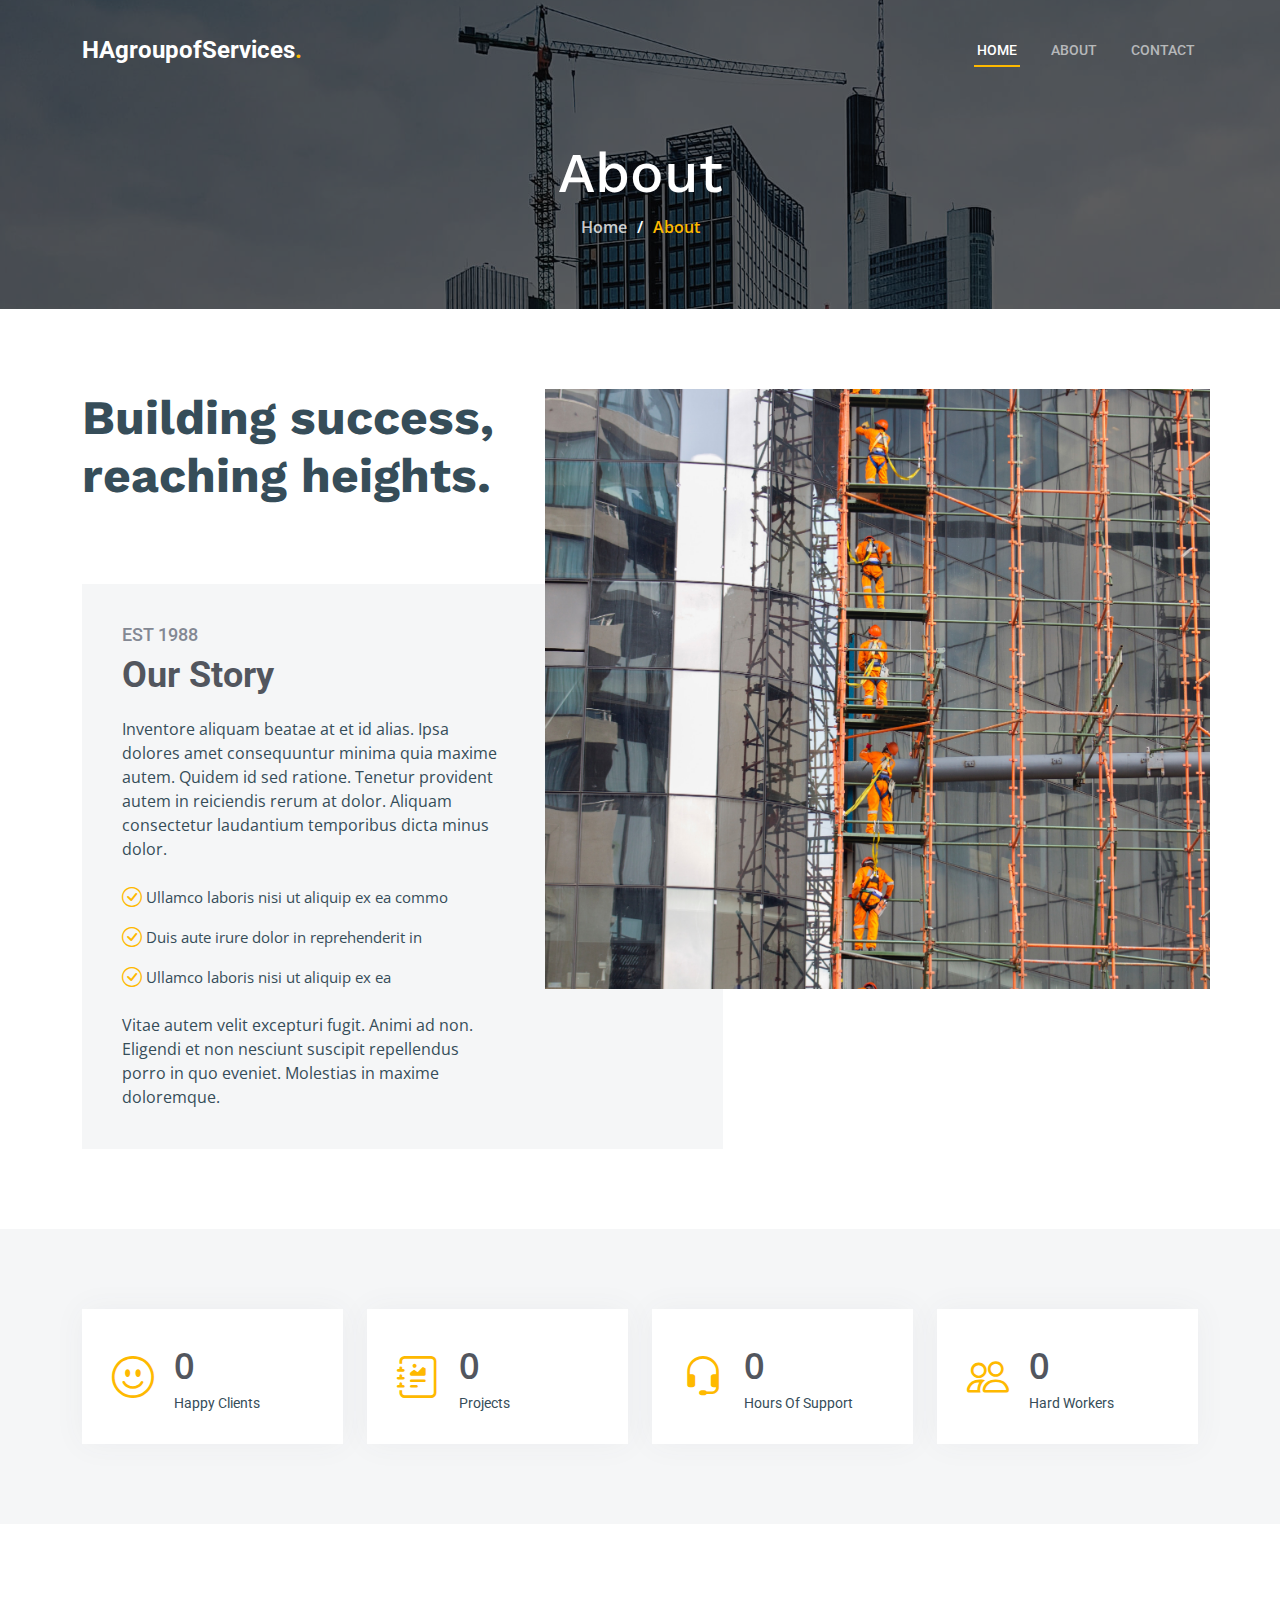
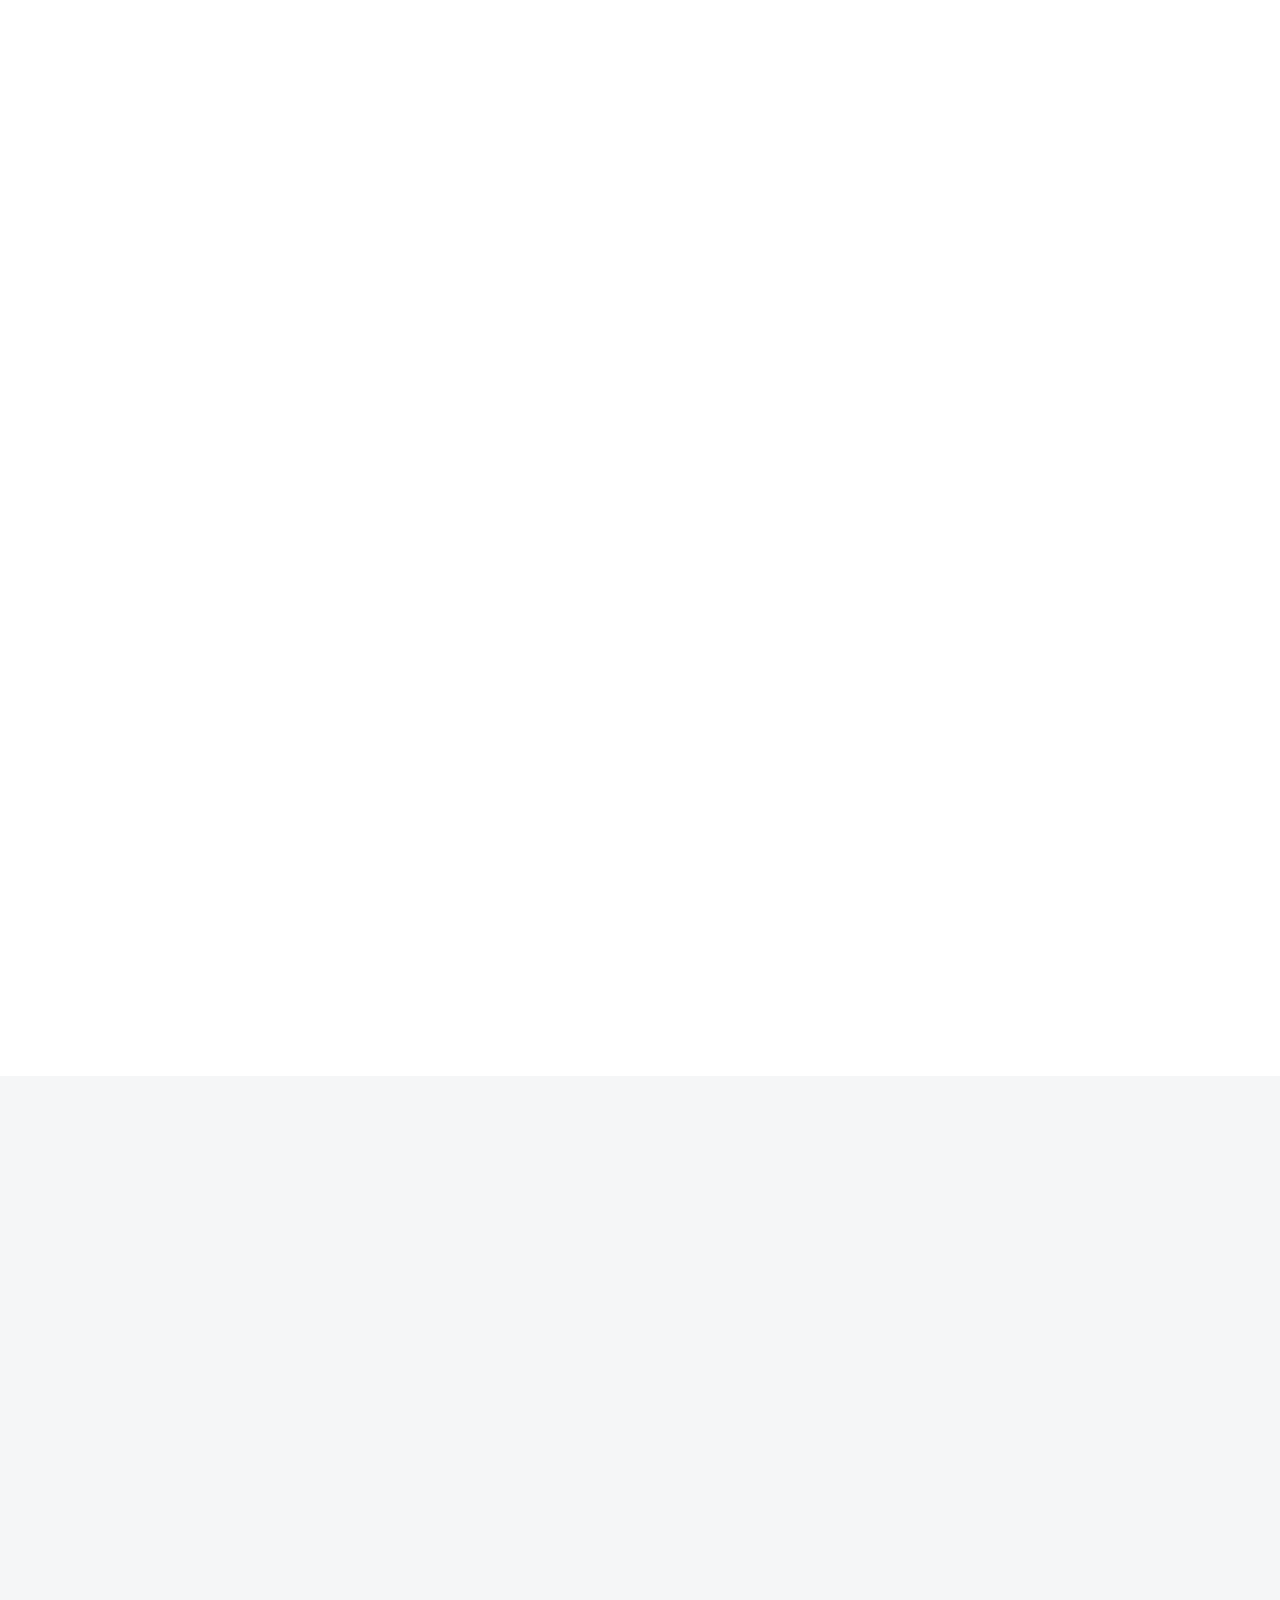
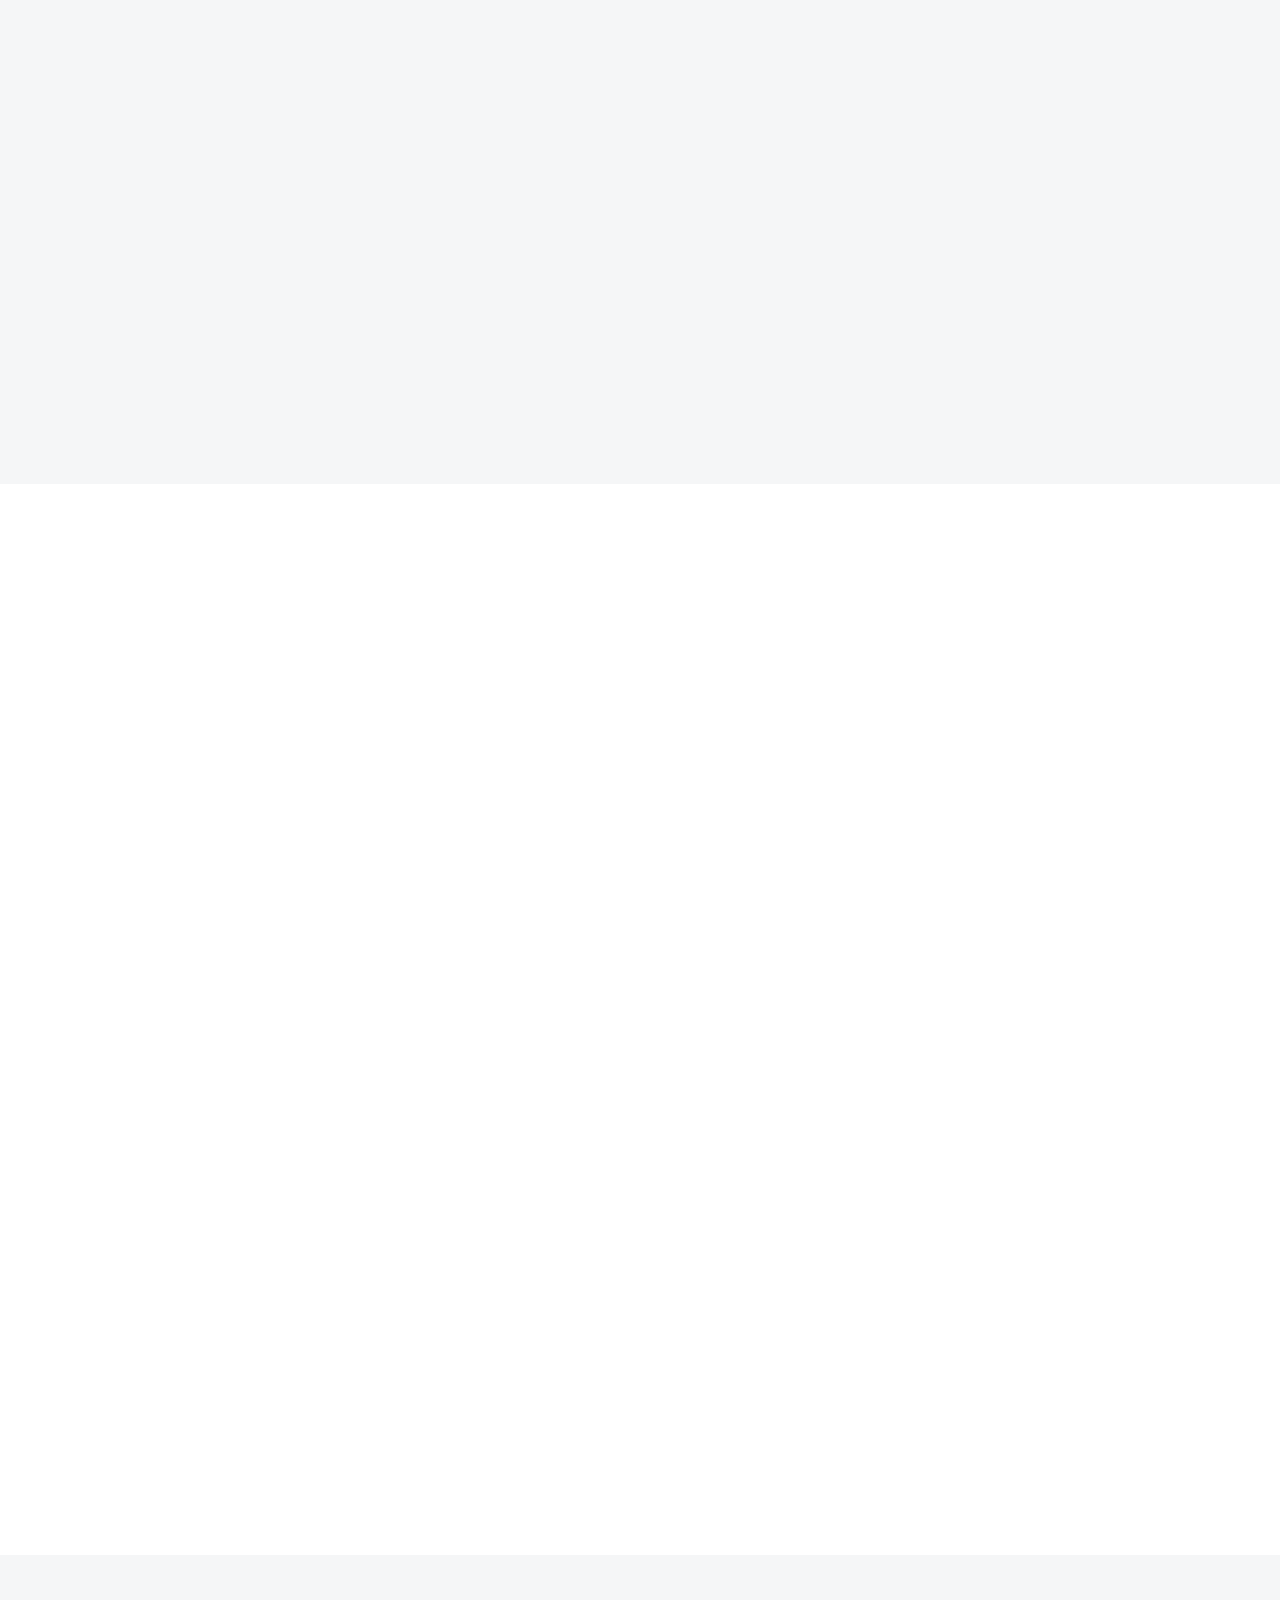
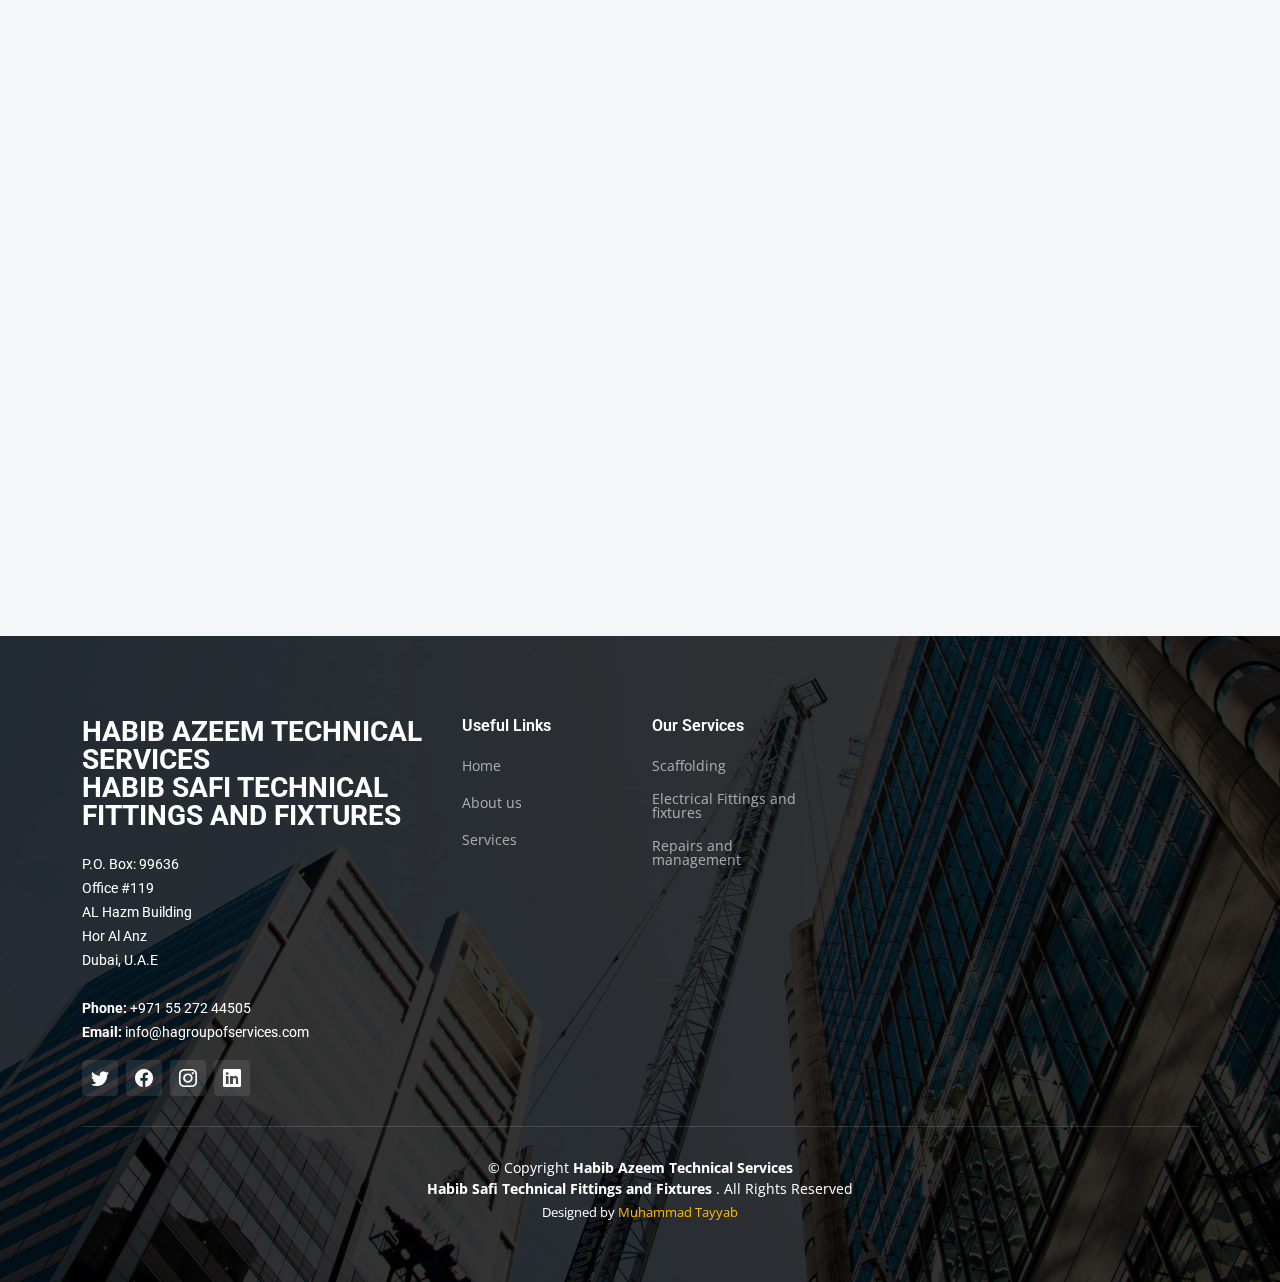
<file: about.html>
<!DOCTYPE html>
<html lang="en">

<head>
  <meta charset="utf-8">
  <meta content="width=device-width, initial-scale=1.0" name="viewport">

  <title>Habib Azeem Group</title>
  <meta content="" name="description">
  <meta content="" name="keywords">

  <!-- Favicons -->
  <link href="assets/img/favicon.png" rel="icon">
  <link href="assets/img/apple-touch-icon.png" rel="apple-touch-icon">

  <!-- Google Fonts -->
  <link rel="preconnect" href="https://fonts.googleapis.com">
  <link rel="preconnect" href="https://fonts.gstatic.com" crossorigin>
  <link href="https://fonts.googleapis.com/css2?family=Open+Sans:ital,wght@0,300;0,400;0,500;0,600;0,700;1,300;1,400;1,600;1,700&family=Roboto:ital,wght@0,300;0,400;0,500;0,600;0,700;1,300;1,400;1,500;1,600;1,700&family=Work+Sans:ital,wght@0,300;0,400;0,500;0,600;0,700;1,300;1,400;1,500;1,600;1,700&display=swap" rel="stylesheet">

  <!-- Vendor CSS Files -->
  <link href="assets/vendor/bootstrap/css/bootstrap.min.css" rel="stylesheet">
  <link href="assets/vendor/bootstrap-icons/bootstrap-icons.css" rel="stylesheet">
  <link href="assets/vendor/fontawesome-free/css/all.min.css" rel="stylesheet">
  <link href="assets/vendor/aos/aos.css" rel="stylesheet">
  <link href="assets/vendor/glightbox/css/glightbox.min.css" rel="stylesheet">
  <link href="assets/vendor/swiper/swiper-bundle.min.css" rel="stylesheet">

  <!-- Template Main CSS File -->
  <link href="assets/css/main.css" rel="stylesheet">

  <!-- =======================================================
  
  ======================================================== -->
</head>

<body>

  <!-- ======= Header ======= -->
  <header id="header" class="header d-flex align-items-center">
    <div class="container-fluid container-xl d-flex align-items-center justify-content-between">

      <a href="index.html" class="logo d-flex align-items-center">
        <!-- Uncomment the line below if you also wish to use an image logo -->
        <!-- <img src="assets/img/logo.png" alt=""> -->
        <h1>HAgroupofServices<span>.</span></h1>
      </a>

      <i class="mobile-nav-toggle mobile-nav-show bi bi-list"></i>
      <i class="mobile-nav-toggle mobile-nav-hide d-none bi bi-x"></i>
      <nav id="navbar" class="navbar">
        <ul>
          <li><a href="index.html" class="active">Home</a></li>
          <li><a href="about.html">About</a></li>
          <li><a href="contact.html">Contact</a></li>
        </ul>
      </nav><!-- .navbar -->

    </div>
  </header><!-- End Header --><!-- End Header -->

  <main id="main">

    <!-- ======= Breadcrumbs ======= -->
    <div class="breadcrumbs d-flex align-items-center" style="background-image: url('assets/img/breadcrumbs-bg.jpg');">
      <div class="container position-relative d-flex flex-column align-items-center" data-aos="fade">

        <h2>About</h2>
        <ol>
          <li><a href="index.html">Home</a></li>
          <li>About</li>
        </ol>

      </div>
    </div><!-- End Breadcrumbs -->

    <!-- ======= About Section ======= -->
    <section id="about" class="about">
      <div class="container" data-aos="fade-up">

        <div class="row position-relative">

          <div class="col-lg-7 about-img" style="background-image: url(assets/img/hush-naidoo-jade-photography-1RtsfUP_N8w-unsplash.jpg);"></div>

          <div class="col-lg-7">
            <h2>Building success, reaching heights.</h2>
            <div class="our-story">
              <h4>Est 1988</h4>
              <h3>Our Story</h3>
              <p>Inventore aliquam beatae at et id alias. Ipsa dolores amet consequuntur minima quia maxime autem. Quidem id sed ratione. Tenetur provident autem in reiciendis rerum at dolor. Aliquam consectetur laudantium temporibus dicta minus dolor.</p>
              <ul>
                <li><i class="bi bi-check-circle"></i> <span>Ullamco laboris nisi ut aliquip ex ea commo</span></li>
                <li><i class="bi bi-check-circle"></i> <span>Duis aute irure dolor in reprehenderit in</span></li>
                <li><i class="bi bi-check-circle"></i> <span>Ullamco laboris nisi ut aliquip ex ea</span></li>
              </ul>
              <p>Vitae autem velit excepturi fugit. Animi ad non. Eligendi et non nesciunt suscipit repellendus porro in quo eveniet. Molestias in maxime doloremque.</p>
            </div>
          </div>

        </div>

      </div>
    </section>
    <!-- End About Section -->

    <!-- ======= Stats Counter Section ======= -->
    <section id="stats-counter" class="stats-counter section-bg">
      <div class="container">

        <div class="row gy-4">

          <div class="col-lg-3 col-md-6">
            <div class="stats-item d-flex align-items-center w-100 h-100">
              <i class="bi bi-emoji-smile color-blue flex-shrink-0"></i>
              <div>
                <span data-purecounter-start="0" data-purecounter-end="232" data-purecounter-duration="1" class="purecounter"></span>
                <p>Happy Clients</p>
              </div>
            </div>
          </div><!-- End Stats Item -->

          <div class="col-lg-3 col-md-6">
            <div class="stats-item d-flex align-items-center w-100 h-100">
              <i class="bi bi-journal-richtext color-orange flex-shrink-0"></i>
              <div>
                <span data-purecounter-start="0" data-purecounter-end="521" data-purecounter-duration="1" class="purecounter"></span>
                <p>Projects</p>
              </div>
            </div>
          </div><!-- End Stats Item -->

          <div class="col-lg-3 col-md-6">
            <div class="stats-item d-flex align-items-center w-100 h-100">
              <i class="bi bi-headset color-green flex-shrink-0"></i>
              <div>
                <span data-purecounter-start="0" data-purecounter-end="1463" data-purecounter-duration="1" class="purecounter"></span>
                <p>Hours Of Support</p>
              </div>
            </div>
          </div><!-- End Stats Item -->

          <div class="col-lg-3 col-md-6">
            <div class="stats-item d-flex align-items-center w-100 h-100">
              <i class="bi bi-people color-pink flex-shrink-0"></i>
              <div>
                <span data-purecounter-start="0" data-purecounter-end="15" data-purecounter-duration="1" class="purecounter"></span>
                <p>Hard Workers</p>
              </div>
            </div>
          </div><!-- End Stats Item -->

        </div>

      </div>
    </section><!-- End Stats Counter Section -->

    <!-- ======= Alt Services Section ======= -->
    <section id="alt-services" class="alt-services">
      <div class="container" data-aos="fade-up">

        <div class="row justify-content-around gy-4">
          <div class="col-lg-6 img-bg" style="background-image: url(assets/img/alt-services.jpg);" data-aos="zoom-in" data-aos-delay="100"></div>

          <div class="col-lg-5 d-flex flex-column justify-content-center">
            <h3>Scaffolding</h3>
            <p>Our team of experts specializes in providing customized scaffolding solutions that meet your unique project needs. From initial design and installation to ongoing maintenance and safe dismantling, we prioritize safety and efficiency at every step. Whether you require scaffolding for residential, commercial, or industrial projects, our structures are built to withstand rigorous demands, comply with industry standards, and empower you to work at heights securely and confidently.</p>

            <div class="icon-box d-flex position-relative" data-aos="fade-up" data-aos-delay="100">
              <i class="bi bi-easel flex-shrink-0"></i>
              <div>
                <h4><a href="" class="stretched-link">Sturdy and Reliable Structures</a></h4>
                <p>Our scaffolding solutions are built to withstand heavy loads, providing a safe and stable platform for construction and maintenance tasks.</p>
              </div>
            </div><!-- End Icon Box -->

            <div class="icon-box d-flex position-relative" data-aos="fade-up" data-aos-delay="200">
              <i class="bi bi-patch-check flex-shrink-0"></i>
              <div>
                <h4><a href="" class="stretched-link">Compliance with Safety Standards</a></h4>
                <p>We strictly adhere to industry regulations and safety standards, ensuring that our scaffolding systems meet all necessary requirements to mitigate risks and ensure worker safety.</p>
              </div>
            </div><!-- End Icon Box -->

            <div class="icon-box d-flex position-relative" data-aos="fade-up" data-aos-delay="300">
              <i class="bi bi-brightness-high flex-shrink-0"></i>
              <div>
                <h4><a href="" class="stretched-link">Customized Design and Flexibility</a></h4>
                <p>Our scaffolding designs are tailored to the specific needs of each project, offering flexibility and adaptability to various work environments and structures.</p>
              </div>
            </div><!-- End Icon Box -->

            <div class="icon-box d-flex position-relative" data-aos="fade-up" data-aos-delay="400">
              <i class="bi bi-brightness-high flex-shrink-0"></i>
              <div>
                <h4><a href="" class="stretched-link">Skilled Installation and Maintenance</a></h4>
                <p>Our experienced team ensures meticulous installation and regular maintenance of scaffolding systems, maximizing their lifespan and minimizing any potential issues.</p>
              </div>
            </div><!-- End Icon Box -->

          </div>
        </div>

      </div>
    </section><!-- End Alt Services Section -->

    <!-- ======= Alt Services Section 2 ======= -->
    <section id="alt-services-2" class="alt-services section-bg">
      <div class="container" data-aos="fade-up">

        <div class="row justify-content-around gy-4">
          <div class="col-lg-5 d-flex flex-column justify-content-center">
            <h3>Electrical Fittings and Fixtures</h3>
            <p>Maxime quia dolorum alias perspiciatis. Earum voluptatem sint at non. Ducimus maxime minima iste magni sit praesentium assumenda minus. Amet rerum saepe tempora vero.</p>

            <div class="icon-box d-flex position-relative" data-aos="fade-up" data-aos-delay="100">
              <i class="bi bi-easel flex-shrink-0"></i>
              <div>
                <h4><a href="" class="stretched-link">High-Quality Components</a></h4>
                <p>We source and provide electrical fittings and fixtures from reputable manufacturers, guaranteeing the use of top-quality materials and components.</p>
              </div>
            </div><!-- End Icon Box -->

            <div class="icon-box d-flex position-relative" data-aos="fade-up" data-aos-delay="200">
              <i class="bi bi-patch-check flex-shrink-0"></i>
              <div>
                <h4><a href="" class="stretched-link">Expert Installation</a></h4>
                <p>Our skilled electricians possess deep expertise in electrical systems, ensuring precise and efficient installation of fittings and fixtures to meet electrical safety standards.</p>
              </div>
            </div><!-- End Icon Box -->

            <div class="icon-box d-flex position-relative" data-aos="fade-up" data-aos-delay="300">
              <i class="bi bi-brightness-high flex-shrink-0"></i>
              <div>
                <h4><a href="" class="stretched-link">Energy Efficiency</a></h4>
                <p>We prioritize energy-efficient solutions, recommending and installing electrical fittings and fixtures that optimize energy usage, reduce waste, and promote sustainability.</p>
              </div>
            </div><!-- End Icon Box -->

            <div class="icon-box d-flex position-relative" data-aos="fade-up" data-aos-delay="400">
              <i class="bi bi-brightness-high flex-shrink-0"></i>
              <div>
                <h4><a href="" class="stretched-link">Durability and Reliability</a></h4>
                <p>Our electrical fittings and fixtures are built to last, ensuring long-term performance, reliability, and minimal maintenance requirements.</p>
              </div>
            </div><!-- End Icon Box -->
          </div>

          <div class="col-lg-6 img-bg" style="background-image: url(assets/img/alt-services-2.jpg);" data-aos="zoom-in" data-aos-delay="100"></div>
        </div>

      </div>
    </section><!-- End Alt Services Section 2 -->

    <!-- ======= Our Team Section ======= -->
    <section id="team" class="team">
      <div class="container" data-aos="fade-up">

        <div class="section-header">
          <h2>Our Team</h2>
          <p>Our dedicated team of professionals brings expertise and passion to deliver exceptional scaffolding and electrical solutions for your construction and maintenance projects.</p>
        </div>

        <div class="row gy-5">

          <div class="col-lg-4 col-md-6 member" data-aos="fade-up" data-aos-delay="100">
            <div class="member-img">
              <img src="assets/img/team/team-1.jpg" class="img-fluid" alt="">
              <div class="social">
                <a href="#"><i class="bi bi-twitter"></i></a>
                <a href="#"><i class="bi bi-facebook"></i></a>
                <a href="#"><i class="bi bi-instagram"></i></a>
                <a href="#"><i class="bi bi-linkedin"></i></a>
              </div>
            </div>
            <div class="member-info text-center">
              <h4>Walter White</h4>
              <span>Chief Executive Officer</span>
              <p>Aliquam iure quaerat voluptatem praesentium possimus unde laudantium vel dolorum distinctio dire flow</p>
            </div>
          </div><!-- End Team Member -->

          <div class="col-lg-4 col-md-6 member" data-aos="fade-up" data-aos-delay="200">
            <div class="member-img">
              <img src="assets/img/team/team-2.jpg" class="img-fluid" alt="">
              <div class="social">
                <a href="#"><i class="bi bi-twitter"></i></a>
                <a href="#"><i class="bi bi-facebook"></i></a>
                <a href="#"><i class="bi bi-instagram"></i></a>
                <a href="#"><i class="bi bi-linkedin"></i></a>
              </div>
            </div>
            <div class="member-info text-center">
              <h4>Sarah Jhonson</h4>
              <span>Product Manager</span>
              <p>Labore ipsam sit consequatur exercitationem rerum laboriosam laudantium aut quod dolores exercitationem ut</p>
            </div>
          </div><!-- End Team Member -->

          <div class="col-lg-4 col-md-6 member" data-aos="fade-up" data-aos-delay="300">
            <div class="member-img">
              <img src="assets/img/team/team-3.jpg" class="img-fluid" alt="">
              <div class="social">
                <a href="#"><i class="bi bi-twitter"></i></a>
                <a href="#"><i class="bi bi-facebook"></i></a>
                <a href="#"><i class="bi bi-instagram"></i></a>
                <a href="#"><i class="bi bi-linkedin"></i></a>
              </div>
            </div>
            <div class="member-info text-center">
              <h4>William Anderson</h4>
              <span>CTO</span>
              <p>Illum minima ea autem doloremque ipsum quidem quas aspernatur modi ut praesentium vel tque sed facilis at qui</p>
            </div>
          </div><!-- End Team Member -->

          <div class="col-lg-4 col-md-6 member" data-aos="fade-up" data-aos-delay="400">
            <div class="member-img">
              <img src="assets/img/team/team-4.jpg" class="img-fluid" alt="">
              <div class="social">
                <a href="#"><i class="bi bi-twitter"></i></a>
                <a href="#"><i class="bi bi-facebook"></i></a>
                <a href="#"><i class="bi bi-instagram"></i></a>
                <a href="#"><i class="bi bi-linkedin"></i></a>
              </div>
            </div>
            <div class="member-info text-center">
              <h4>Amanda Jepson</h4>
              <span>Accountant</span>
              <p>Magni voluptatem accusamus assumenda cum nisi aut qui dolorem voluptate sed et veniam quasi quam consectetur</p>
            </div>
          </div><!-- End Team Member -->

          <div class="col-lg-4 col-md-6 member" data-aos="fade-up" data-aos-delay="500">
            <div class="member-img">
              <img src="assets/img/team/team-5.jpg" class="img-fluid" alt="">
              <div class="social">
                <a href="#"><i class="bi bi-twitter"></i></a>
                <a href="#"><i class="bi bi-facebook"></i></a>
                <a href="#"><i class="bi bi-instagram"></i></a>
                <a href="#"><i class="bi bi-linkedin"></i></a>
              </div>
            </div>
            <div class="member-info text-center">
              <h4>Brian Doe</h4>
              <span>Marketing</span>
              <p>Qui consequuntur quos accusamus magnam quo est molestiae eius laboriosam sunt doloribus quia impedit laborum velit</p>
            </div>
          </div><!-- End Team Member -->

          <div class="col-lg-4 col-md-6 member" data-aos="fade-up" data-aos-delay="600">
            <div class="member-img">
              <img src="assets/img/team/team-6.jpg" class="img-fluid" alt="">
              <div class="social">
                <a href="#"><i class="bi bi-twitter"></i></a>
                <a href="#"><i class="bi bi-facebook"></i></a>
                <a href="#"><i class="bi bi-instagram"></i></a>
                <a href="#"><i class="bi bi-linkedin"></i></a>
              </div>
            </div>
            <div class="member-info text-center">
              <h4>Josepha Palas</h4>
              <span>Operation</span>
              <p>Sint sint eveniet explicabo amet consequatur nesciunt error enim rerum earum et omnis fugit eligendi cupiditate vel</p>
            </div>
          </div><!-- End Team Member -->

        </div>

      </div>
    </section><!-- End Our Team Section -->

    <!-- ======= Testimonials Section ======= -->
    <section id="testimonials" class="testimonials section-bg">
      <div class="container" data-aos="fade-up">

        <div class="section-header">
          <h2>Testimonials</h2>
          <p>Quam sed id excepturi ccusantium dolorem ut quis dolores nisi llum nostrum enim velit qui ut et autem uia reprehenderit sunt deleniti</p>
        </div>

        <div class="slides-2 swiper">
          <div class="swiper-wrapper">

            <div class="swiper-slide">
              <div class="testimonial-wrap">
                <div class="testimonial-item">
                  <img src="assets/img/testimonials/testimonials-1.jpg" class="testimonial-img" alt="">
                  <h3>Saul Goodman</h3>
                  <h4>Ceo &amp; Founder</h4>
                  <div class="stars">
                    <i class="bi bi-star-fill"></i><i class="bi bi-star-fill"></i><i class="bi bi-star-fill"></i><i class="bi bi-star-fill"></i><i class="bi bi-star-fill"></i>
                  </div>
                  <p>
                    <i class="bi bi-quote quote-icon-left"></i>
                    Proin iaculis purus consequat sem cure digni ssim donec porttitora entum suscipit rhoncus. Accusantium quam, ultricies eget id, aliquam eget nibh et. Maecen aliquam, risus at semper.
                    <i class="bi bi-quote quote-icon-right"></i>
                  </p>
                </div>
              </div>
            </div><!-- End testimonial item -->

            <div class="swiper-slide">
              <div class="testimonial-wrap">
                <div class="testimonial-item">
                  <img src="assets/img/testimonials/testimonials-2.jpg" class="testimonial-img" alt="">
                  <h3>Sara Wilsson</h3>
                  <h4>Designer</h4>
                  <div class="stars">
                    <i class="bi bi-star-fill"></i><i class="bi bi-star-fill"></i><i class="bi bi-star-fill"></i><i class="bi bi-star-fill"></i><i class="bi bi-star-fill"></i>
                  </div>
                  <p>
                    <i class="bi bi-quote quote-icon-left"></i>
                    Export tempor illum tamen malis malis eram quae irure esse labore quem cillum quid cillum eram malis quorum velit fore eram velit sunt aliqua noster fugiat irure amet legam anim culpa.
                    <i class="bi bi-quote quote-icon-right"></i>
                  </p>
                </div>
              </div>
            </div><!-- End testimonial item -->

            <div class="swiper-slide">
              <div class="testimonial-wrap">
                <div class="testimonial-item">
                  <img src="assets/img/testimonials/testimonials-3.jpg" class="testimonial-img" alt="">
                  <h3>Jena Karlis</h3>
                  <h4>Store Owner</h4>
                  <div class="stars">
                    <i class="bi bi-star-fill"></i><i class="bi bi-star-fill"></i><i class="bi bi-star-fill"></i><i class="bi bi-star-fill"></i><i class="bi bi-star-fill"></i>
                  </div>
                  <p>
                    <i class="bi bi-quote quote-icon-left"></i>
                    Enim nisi quem export duis labore cillum quae magna enim sint quorum nulla quem veniam duis minim tempor labore quem eram duis noster aute amet eram fore quis sint minim.
                    <i class="bi bi-quote quote-icon-right"></i>
                  </p>
                </div>
              </div>
            </div><!-- End testimonial item -->

            <div class="swiper-slide">
              <div class="testimonial-wrap">
                <div class="testimonial-item">
                  <img src="assets/img/testimonials/testimonials-4.jpg" class="testimonial-img" alt="">
                  <h3>Matt Brandon</h3>
                  <h4>Freelancer</h4>
                  <div class="stars">
                    <i class="bi bi-star-fill"></i><i class="bi bi-star-fill"></i><i class="bi bi-star-fill"></i><i class="bi bi-star-fill"></i><i class="bi bi-star-fill"></i>
                  </div>
                  <p>
                    <i class="bi bi-quote quote-icon-left"></i>
                    Fugiat enim eram quae cillum dolore dolor amet nulla culpa multos export minim fugiat minim velit minim dolor enim duis veniam ipsum anim magna sunt elit fore quem dolore labore illum veniam.
                    <i class="bi bi-quote quote-icon-right"></i>
                  </p>
                </div>
              </div>
            </div><!-- End testimonial item -->

            <div class="swiper-slide">
              <div class="testimonial-wrap">
                <div class="testimonial-item">
                  <img src="assets/img/testimonials/testimonials-5.jpg" class="testimonial-img" alt="">
                  <h3>John Larson</h3>
                  <h4>Entrepreneur</h4>
                  <div class="stars">
                    <i class="bi bi-star-fill"></i><i class="bi bi-star-fill"></i><i class="bi bi-star-fill"></i><i class="bi bi-star-fill"></i><i class="bi bi-star-fill"></i>
                  </div>
                  <p>
                    <i class="bi bi-quote quote-icon-left"></i>
                    Quis quorum aliqua sint quem legam fore sunt eram irure aliqua veniam tempor noster veniam enim culpa labore duis sunt culpa nulla illum cillum fugiat legam esse veniam culpa fore nisi cillum quid.
                    <i class="bi bi-quote quote-icon-right"></i>
                  </p>
                </div>
              </div>
            </div><!-- End testimonial item -->

          </div>
          <div class="swiper-pagination"></div>
        </div>

      </div>
    </section><!-- End Testimonials Section -->

  </main><!-- End #main -->

  <!-- ======= Footer ======= -->
  <footer id="footer" class="footer">

    <div class="footer-content position-relative">
      <div class="container">
        <div class="row">

          <div class="col-lg-4 col-md-6">
            <div class="footer-info">
              <h3>Habib Azeem Technical Services<br> Habib Safi Technical Fittings and Fixtures</h3>
              <p>
                P.O. Box: 99636<br> Office #119<br> AL Hazm Building<br> Hor Al Anz<br> Dubai, U.A.E<br><br>
                <strong>Phone:</strong> +971 55 272 44505<br>
                <strong>Email:</strong> info@hagroupofservices.com<br>
              </p>
              <div class="social-links d-flex mt-3">
                <a href="#" class="d-flex align-items-center justify-content-center"><i class="bi bi-twitter"></i></a>
                <a href="#" class="d-flex align-items-center justify-content-center"><i class="bi bi-facebook"></i></a>
                <a href="#" class="d-flex align-items-center justify-content-center"><i class="bi bi-instagram"></i></a>
                <a href="#" class="d-flex align-items-center justify-content-center"><i class="bi bi-linkedin"></i></a>
              </div>
            </div>
          </div><!-- End footer info column-->

          <div class="col-lg-2 col-md-3 footer-links">
            <h4>Useful Links</h4>
            <ul>
              <li><a href="#">Home</a></li>
              <li><a href="#">About us</a></li>
              <li><a href="#">Services</a></li>
            </ul>
          </div><!-- End footer links column-->

          <div class="col-lg-2 col-md-3 footer-links">
            <h4>Our Services</h4>
            <ul>
              <li><a href="contact.html">Scaffolding</a></li>
              <li><a href="contact.html">Electrical Fittings and fixtures</a></li>
              <li><a href="contact.html">Repairs and management</a></li>
            </ul>
          </div><!-- End footer links column-->
       </div>
      </div>
    </div>

    <div class="footer-legal text-center position-relative">
      <div class="container">
        <div class="copyright">
          &copy; Copyright <strong><span>Habib Azeem Technical Services<br> Habib Safi Technical Fittings and Fixtures </span></strong>. All Rights Reserved
        </div>
        <div class="credits">
          <!-- All the links in the footer should remain intact. -->
          <!-- You can delete the links only if you purchased the pro version. -->
          <!-- Licensing information: https://bootstrapmade.com/license/ -->
          <!-- Purchase the pro version with working PHP/AJAX contact form: https://bootstrapmade.com/upconstruction-bootstrap-construction-website-template/ -->
          Designed by <a href="https://www.facebook.com/muhammad.tayyab.77736310?mibextid=ZbWKwL">Muhammad Tayyab</a>
        </div>
      </div>
    </div>

  </footer>
  <!-- End Footer -->

  <a href="#" class="scroll-top d-flex align-items-center justify-content-center"><i class="bi bi-arrow-up-short"></i></a>

  <div id="preloader"></div>

  <!-- Vendor JS Files -->
  <script src="assets/vendor/bootstrap/js/bootstrap.bundle.min.js"></script>
  <script src="assets/vendor/aos/aos.js"></script>
  <script src="assets/vendor/glightbox/js/glightbox.min.js"></script>
  <script src="assets/vendor/isotope-layout/isotope.pkgd.min.js"></script>
  <script src="assets/vendor/swiper/swiper-bundle.min.js"></script>
  <script src="assets/vendor/purecounter/purecounter_vanilla.js"></script>
  <script src="assets/vendor/php-email-form/validate.js"></script>

  <!-- Template Main JS File -->
  <script src="assets/js/main.js"></script>

</body>

</html>
</file>
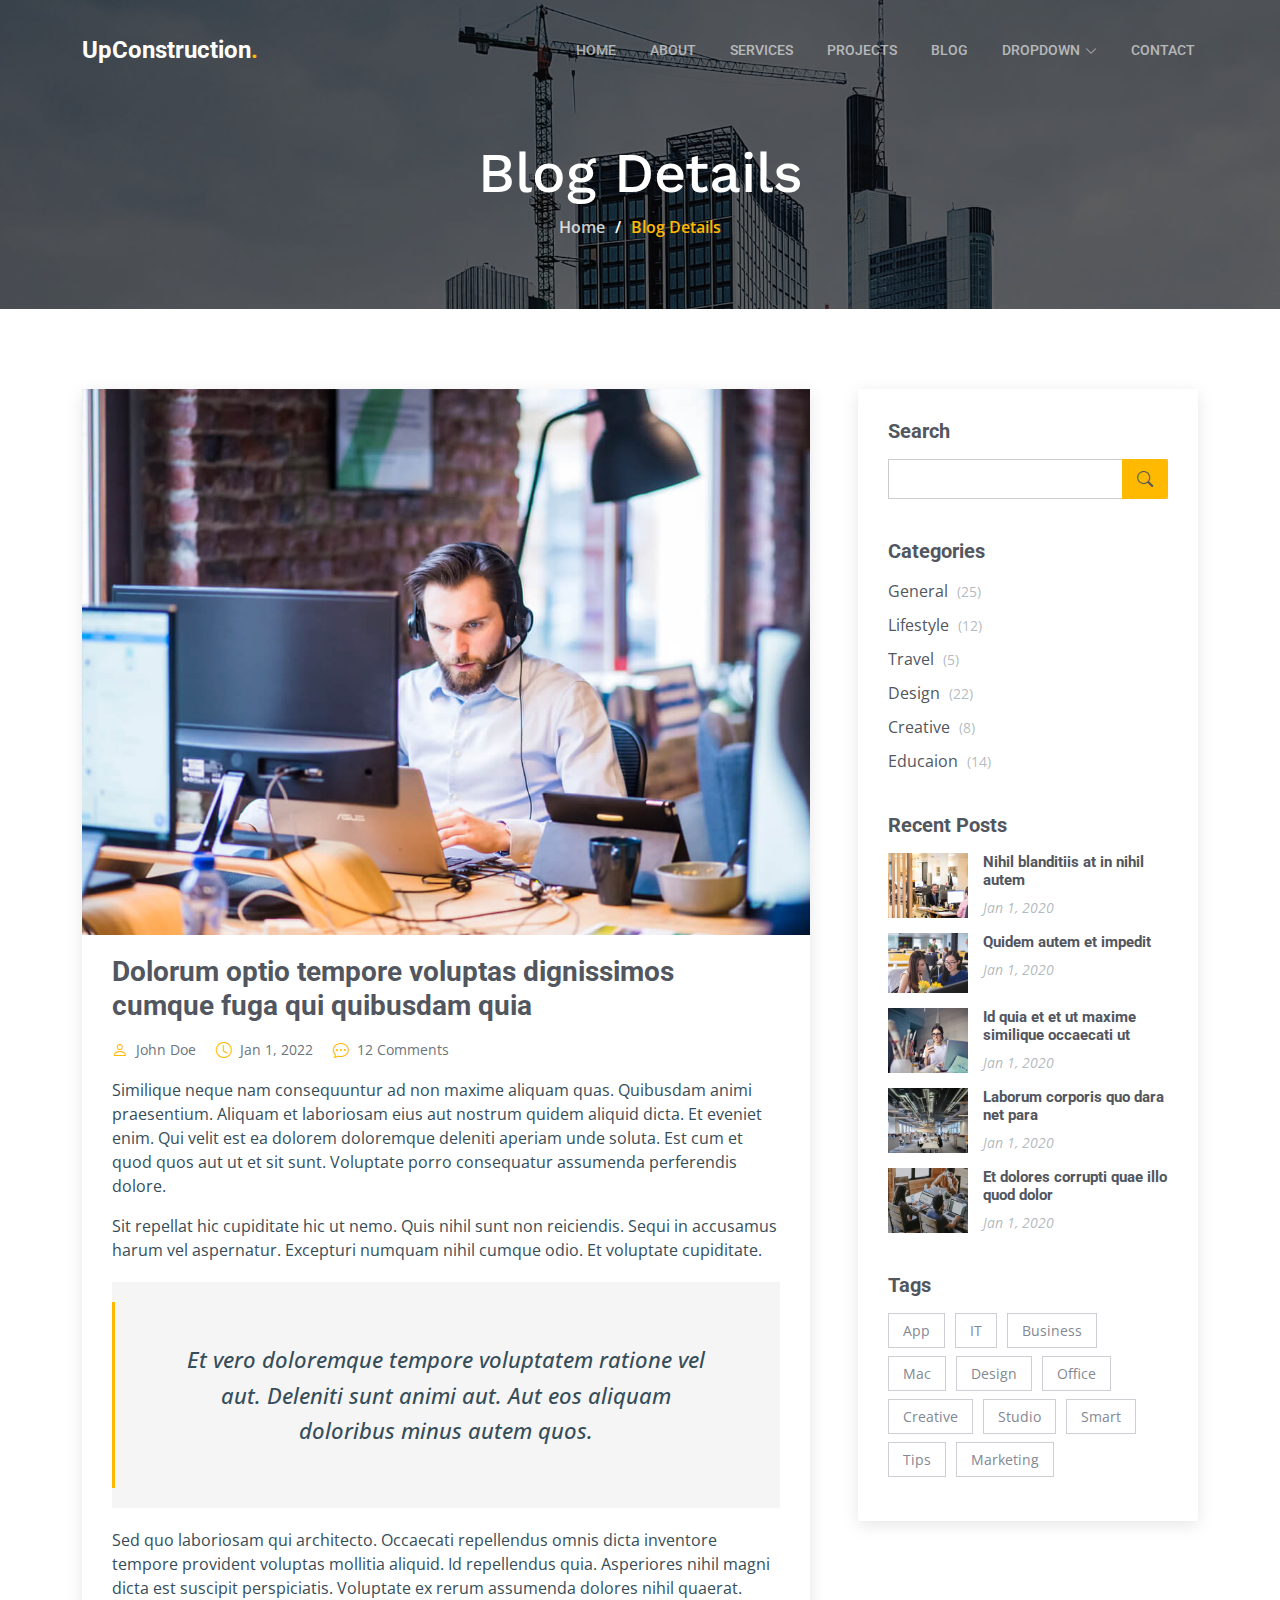
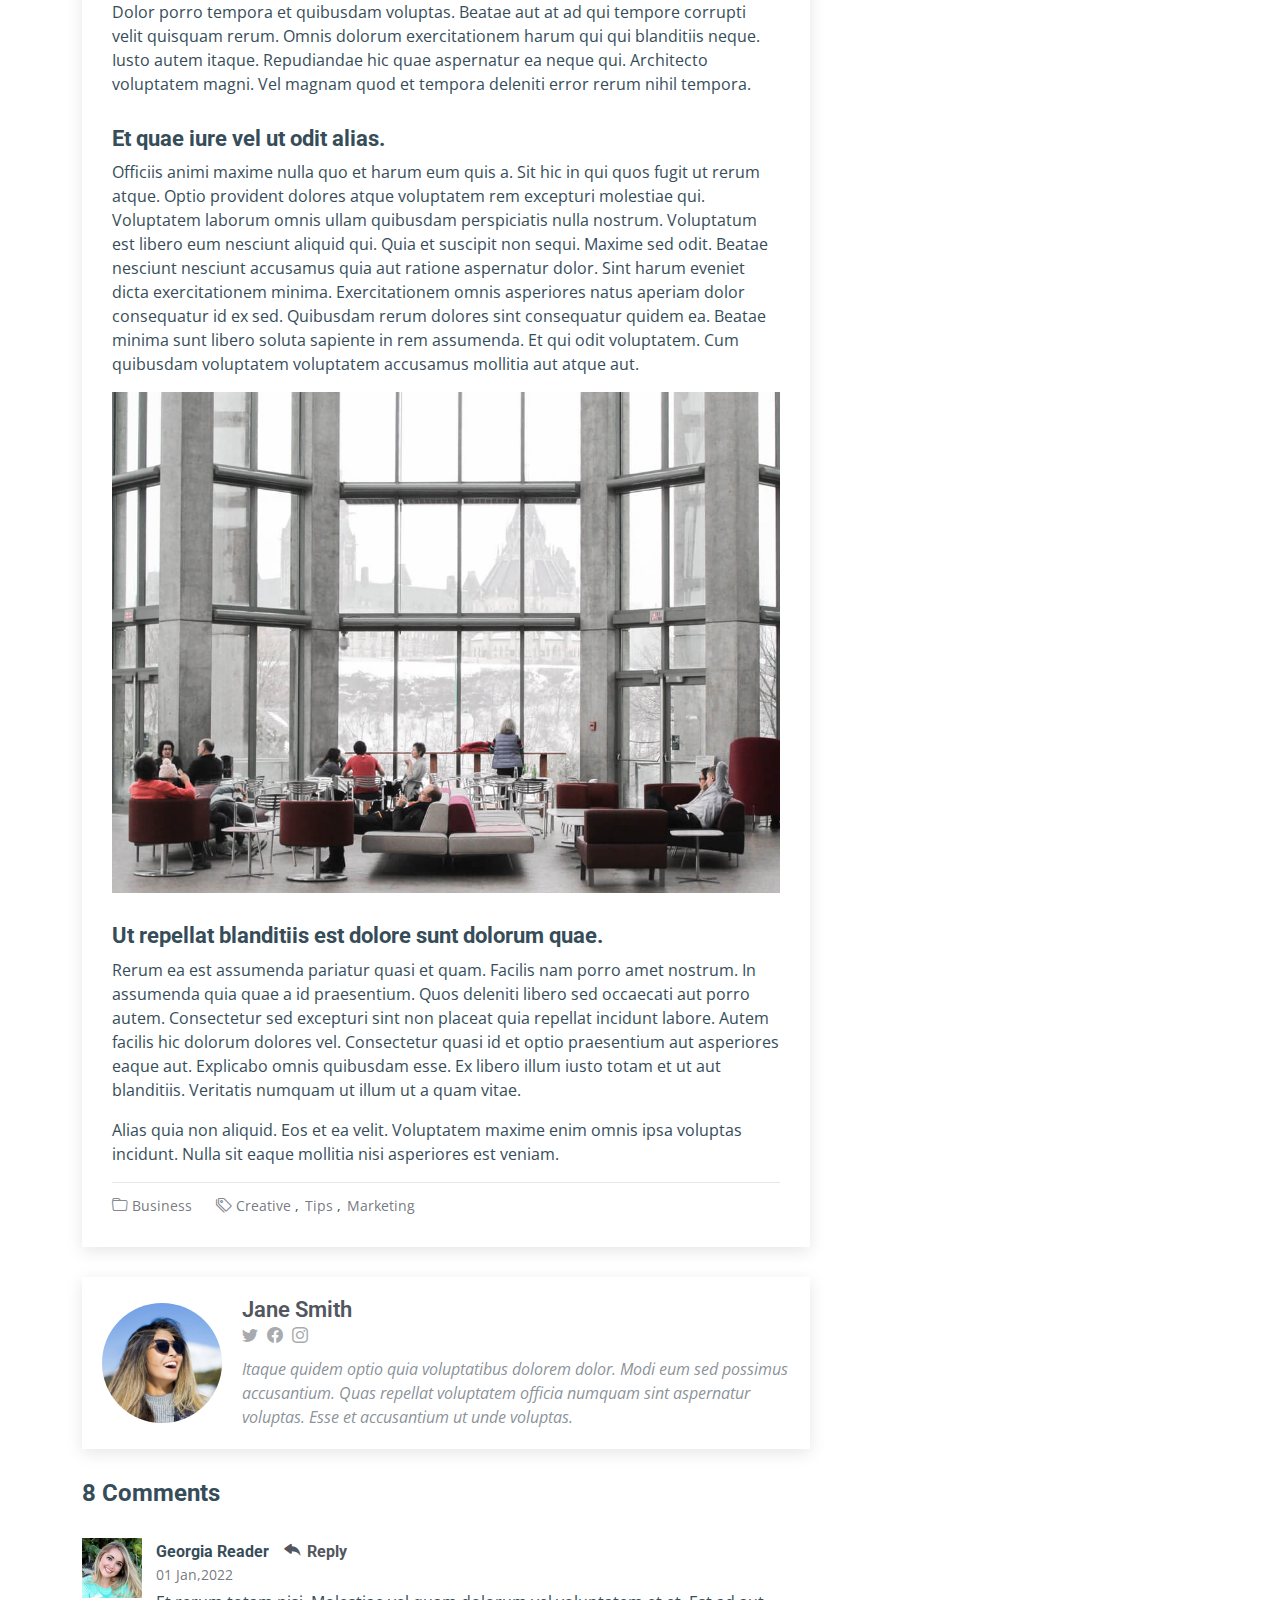
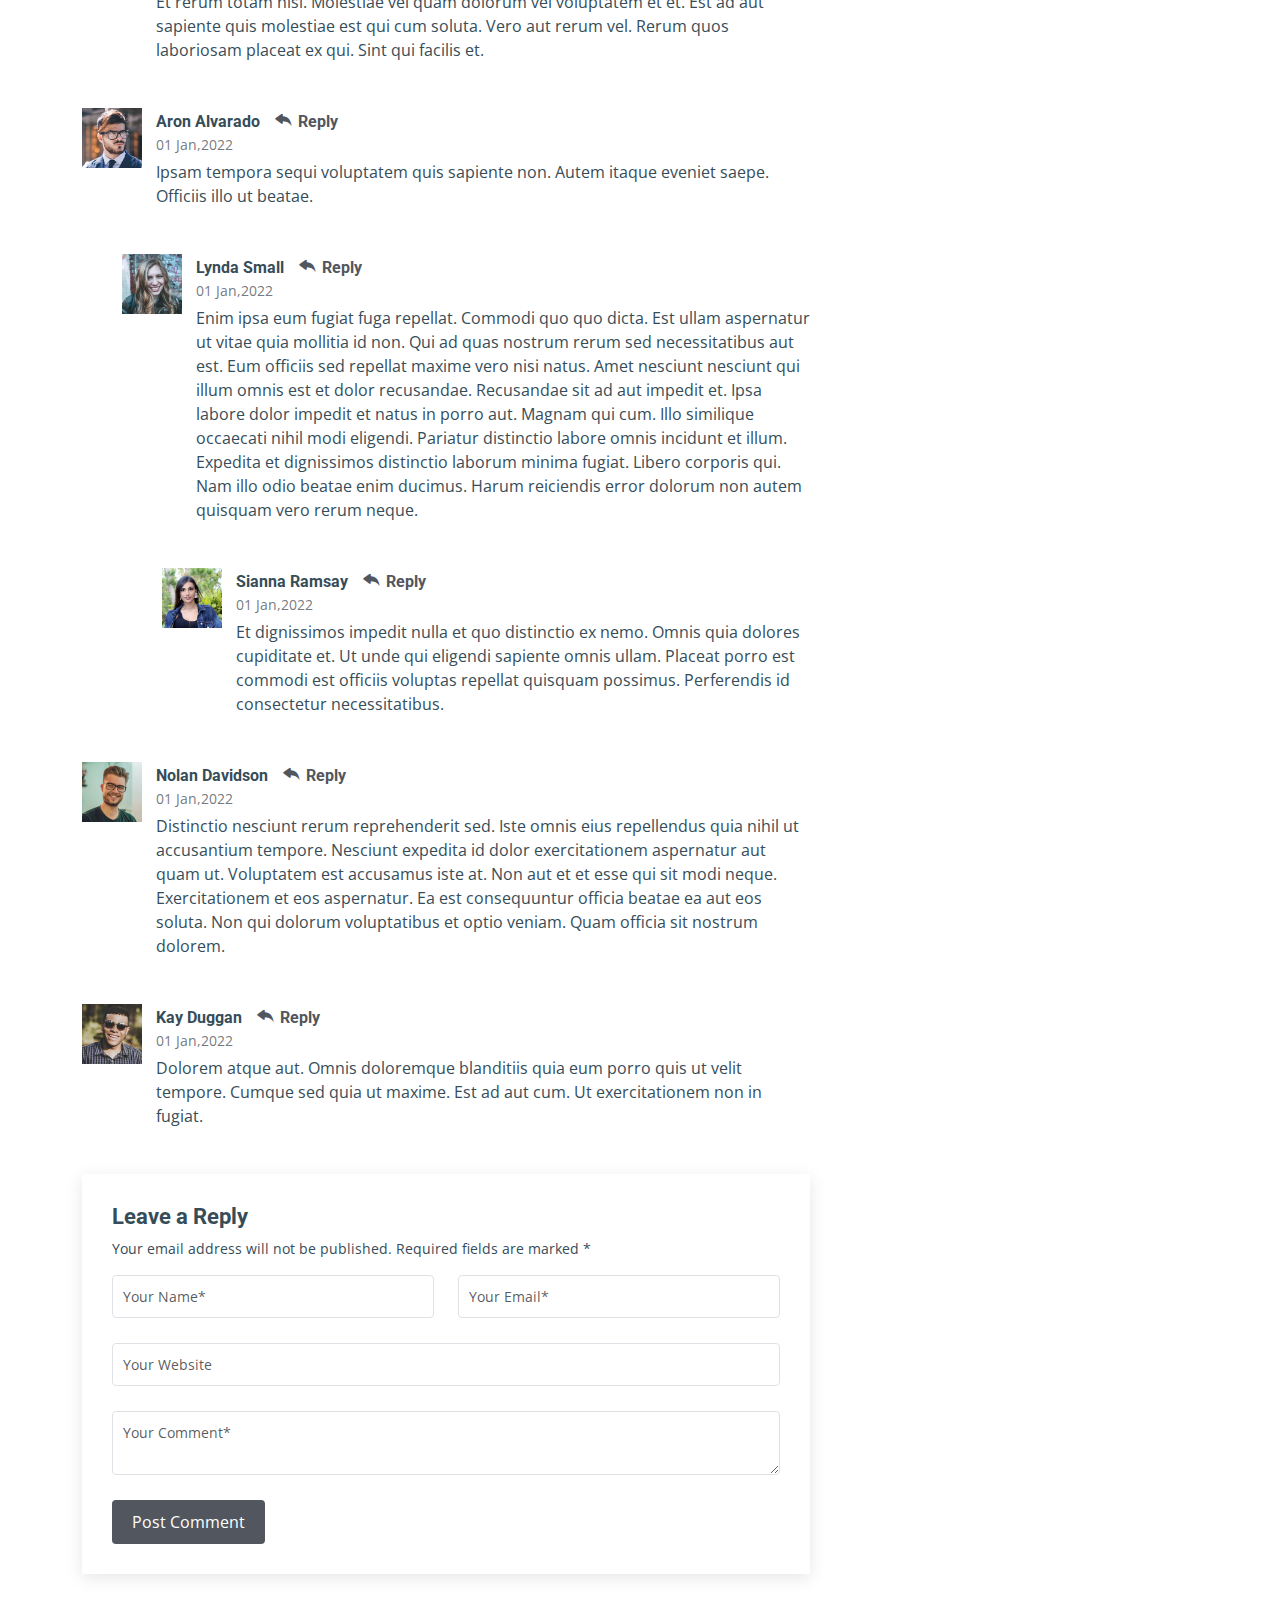
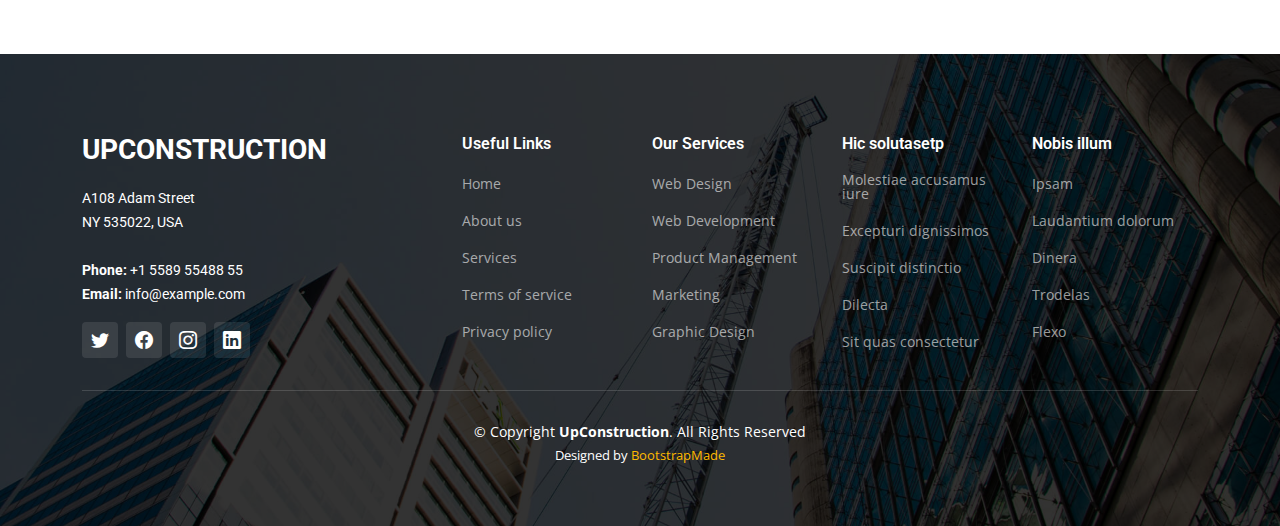
<file: blog-details.html>
<!DOCTYPE html>
<html lang="en">

<head>
  <meta charset="utf-8">
  <meta content="width=device-width, initial-scale=1.0" name="viewport">

  <title>UpConstruction Bootstrap Template - Blog Details</title>
  <meta content="" name="description">
  <meta content="" name="keywords">

  <!-- Favicons -->
  <link href="assets/img/favicon.png" rel="icon">
  <link href="assets/img/apple-touch-icon.png" rel="apple-touch-icon">

  <!-- Google Fonts -->
  <link rel="preconnect" href="https://fonts.googleapis.com">
  <link rel="preconnect" href="https://fonts.gstatic.com" crossorigin>
  <link href="https://fonts.googleapis.com/css2?family=Open+Sans:ital,wght@0,300;0,400;0,500;0,600;0,700;1,300;1,400;1,600;1,700&family=Roboto:ital,wght@0,300;0,400;0,500;0,600;0,700;1,300;1,400;1,500;1,600;1,700&family=Work+Sans:ital,wght@0,300;0,400;0,500;0,600;0,700;1,300;1,400;1,500;1,600;1,700&display=swap" rel="stylesheet">

  <!-- Vendor CSS Files -->
  <link href="assets/vendor/bootstrap/css/bootstrap.min.css" rel="stylesheet">
  <link href="assets/vendor/bootstrap-icons/bootstrap-icons.css" rel="stylesheet">
  <link href="assets/vendor/fontawesome-free/css/all.min.css" rel="stylesheet">
  <link href="assets/vendor/aos/aos.css" rel="stylesheet">
  <link href="assets/vendor/glightbox/css/glightbox.min.css" rel="stylesheet">
  <link href="assets/vendor/swiper/swiper-bundle.min.css" rel="stylesheet">

  <!-- Template Main CSS File -->
  <link href="assets/css/main.css" rel="stylesheet">

  <!-- =======================================================
  * Template Name: UpConstruction
  * Updated: May 30 2023 with Bootstrap v5.3.0
  * Template URL: https://bootstrapmade.com/upconstruction-bootstrap-construction-website-template/
  * Author: BootstrapMade.com
  * License: https://bootstrapmade.com/license/
  ======================================================== -->
</head>

<body>

  <!-- ======= Header ======= -->
  <header id="header" class="header d-flex align-items-center">
    <div class="container-fluid container-xl d-flex align-items-center justify-content-between">

      <a href="index.html" class="logo d-flex align-items-center">
        <!-- Uncomment the line below if you also wish to use an image logo -->
        <!-- <img src="assets/img/logo.png" alt=""> -->
        <h1>UpConstruction<span>.</span></h1>
      </a>

      <i class="mobile-nav-toggle mobile-nav-show bi bi-list"></i>
      <i class="mobile-nav-toggle mobile-nav-hide d-none bi bi-x"></i>
      <nav id="navbar" class="navbar">
        <ul>
          <li><a href="index.html">Home</a></li>
          <li><a href="about.html">About</a></li>
          <li><a href="services.html">Services</a></li>
          <li><a href="projects.html">Projects</a></li>
          <li><a href="blog.html">Blog</a></li>
          <li class="dropdown"><a href="#"><span>Dropdown</span> <i class="bi bi-chevron-down dropdown-indicator"></i></a>
            <ul>
              <li><a href="#">Dropdown 1</a></li>
              <li class="dropdown"><a href="#"><span>Deep Dropdown</span> <i class="bi bi-chevron-down dropdown-indicator"></i></a>
                <ul>
                  <li><a href="#">Deep Dropdown 1</a></li>
                  <li><a href="#">Deep Dropdown 2</a></li>
                  <li><a href="#">Deep Dropdown 3</a></li>
                  <li><a href="#">Deep Dropdown 4</a></li>
                  <li><a href="#">Deep Dropdown 5</a></li>
                </ul>
              </li>
              <li><a href="#">Dropdown 2</a></li>
              <li><a href="#">Dropdown 3</a></li>
              <li><a href="#">Dropdown 4</a></li>
            </ul>
          </li>
          <li><a href="contact.html">Contact</a></li>
        </ul>
      </nav><!-- .navbar -->

    </div>
  </header><!-- End Header -->

  <main id="main">

    <!-- ======= Breadcrumbs ======= -->
    <div class="breadcrumbs d-flex align-items-center" style="background-image: url('assets/img/breadcrumbs-bg.jpg');">
      <div class="container position-relative d-flex flex-column align-items-center" data-aos="fade">

        <h2>Blog Details</h2>
        <ol>
          <li><a href="index.html">Home</a></li>
          <li>Blog Details</li>
        </ol>

      </div>
    </div><!-- End Breadcrumbs -->

    <!-- ======= Blog Details Section ======= -->
    <section id="blog" class="blog">
      <div class="container" data-aos="fade-up" data-aos-delay="100">

        <div class="row g-5">

          <div class="col-lg-8">

            <article class="blog-details">

              <div class="post-img">
                <img src="assets/img/blog/blog-1.jpg" alt="" class="img-fluid">
              </div>

              <h2 class="title">Dolorum optio tempore voluptas dignissimos cumque fuga qui quibusdam quia</h2>

              <div class="meta-top">
                <ul>
                  <li class="d-flex align-items-center"><i class="bi bi-person"></i> <a href="blog-details.html">John Doe</a></li>
                  <li class="d-flex align-items-center"><i class="bi bi-clock"></i> <a href="blog-details.html"><time datetime="2020-01-01">Jan 1, 2022</time></a></li>
                  <li class="d-flex align-items-center"><i class="bi bi-chat-dots"></i> <a href="blog-details.html">12 Comments</a></li>
                </ul>
              </div><!-- End meta top -->

              <div class="content">
                <p>
                  Similique neque nam consequuntur ad non maxime aliquam quas. Quibusdam animi praesentium. Aliquam et laboriosam eius aut nostrum quidem aliquid dicta.
                  Et eveniet enim. Qui velit est ea dolorem doloremque deleniti aperiam unde soluta. Est cum et quod quos aut ut et sit sunt. Voluptate porro consequatur assumenda perferendis dolore.
                </p>

                <p>
                  Sit repellat hic cupiditate hic ut nemo. Quis nihil sunt non reiciendis. Sequi in accusamus harum vel aspernatur. Excepturi numquam nihil cumque odio. Et voluptate cupiditate.
                </p>

                <blockquote>
                  <p>
                    Et vero doloremque tempore voluptatem ratione vel aut. Deleniti sunt animi aut. Aut eos aliquam doloribus minus autem quos.
                  </p>
                </blockquote>

                <p>
                  Sed quo laboriosam qui architecto. Occaecati repellendus omnis dicta inventore tempore provident voluptas mollitia aliquid. Id repellendus quia. Asperiores nihil magni dicta est suscipit perspiciatis. Voluptate ex rerum assumenda dolores nihil quaerat.
                  Dolor porro tempora et quibusdam voluptas. Beatae aut at ad qui tempore corrupti velit quisquam rerum. Omnis dolorum exercitationem harum qui qui blanditiis neque.
                  Iusto autem itaque. Repudiandae hic quae aspernatur ea neque qui. Architecto voluptatem magni. Vel magnam quod et tempora deleniti error rerum nihil tempora.
                </p>

                <h3>Et quae iure vel ut odit alias.</h3>
                <p>
                  Officiis animi maxime nulla quo et harum eum quis a. Sit hic in qui quos fugit ut rerum atque. Optio provident dolores atque voluptatem rem excepturi molestiae qui. Voluptatem laborum omnis ullam quibusdam perspiciatis nulla nostrum. Voluptatum est libero eum nesciunt aliquid qui.
                  Quia et suscipit non sequi. Maxime sed odit. Beatae nesciunt nesciunt accusamus quia aut ratione aspernatur dolor. Sint harum eveniet dicta exercitationem minima. Exercitationem omnis asperiores natus aperiam dolor consequatur id ex sed. Quibusdam rerum dolores sint consequatur quidem ea.
                  Beatae minima sunt libero soluta sapiente in rem assumenda. Et qui odit voluptatem. Cum quibusdam voluptatem voluptatem accusamus mollitia aut atque aut.
                </p>
                <img src="assets/img/blog/blog-inside-post.jpg" class="img-fluid" alt="">

                <h3>Ut repellat blanditiis est dolore sunt dolorum quae.</h3>
                <p>
                  Rerum ea est assumenda pariatur quasi et quam. Facilis nam porro amet nostrum. In assumenda quia quae a id praesentium. Quos deleniti libero sed occaecati aut porro autem. Consectetur sed excepturi sint non placeat quia repellat incidunt labore. Autem facilis hic dolorum dolores vel.
                  Consectetur quasi id et optio praesentium aut asperiores eaque aut. Explicabo omnis quibusdam esse. Ex libero illum iusto totam et ut aut blanditiis. Veritatis numquam ut illum ut a quam vitae.
                </p>
                <p>
                  Alias quia non aliquid. Eos et ea velit. Voluptatem maxime enim omnis ipsa voluptas incidunt. Nulla sit eaque mollitia nisi asperiores est veniam.
                </p>

              </div><!-- End post content -->

              <div class="meta-bottom">
                <i class="bi bi-folder"></i>
                <ul class="cats">
                  <li><a href="#">Business</a></li>
                </ul>

                <i class="bi bi-tags"></i>
                <ul class="tags">
                  <li><a href="#">Creative</a></li>
                  <li><a href="#">Tips</a></li>
                  <li><a href="#">Marketing</a></li>
                </ul>
              </div><!-- End meta bottom -->

            </article><!-- End blog post -->

            <div class="post-author d-flex align-items-center">
              <img src="assets/img/blog/blog-author.jpg" class="rounded-circle flex-shrink-0" alt="">
              <div>
                <h4>Jane Smith</h4>
                <div class="social-links">
                  <a href="https://twitters.com/#"><i class="bi bi-twitter"></i></a>
                  <a href="https://facebook.com/#"><i class="bi bi-facebook"></i></a>
                  <a href="https://instagram.com/#"><i class="biu bi-instagram"></i></a>
                </div>
                <p>
                  Itaque quidem optio quia voluptatibus dolorem dolor. Modi eum sed possimus accusantium. Quas repellat voluptatem officia numquam sint aspernatur voluptas. Esse et accusantium ut unde voluptas.
                </p>
              </div>
            </div><!-- End post author -->

            <div class="comments">

              <h4 class="comments-count">8 Comments</h4>

              <div id="comment-1" class="comment">
                <div class="d-flex">
                  <div class="comment-img"><img src="assets/img/blog/comments-1.jpg" alt=""></div>
                  <div>
                    <h5><a href="">Georgia Reader</a> <a href="#" class="reply"><i class="bi bi-reply-fill"></i> Reply</a></h5>
                    <time datetime="2020-01-01">01 Jan,2022</time>
                    <p>
                      Et rerum totam nisi. Molestiae vel quam dolorum vel voluptatem et et. Est ad aut sapiente quis molestiae est qui cum soluta.
                      Vero aut rerum vel. Rerum quos laboriosam placeat ex qui. Sint qui facilis et.
                    </p>
                  </div>
                </div>
              </div><!-- End comment #1 -->

              <div id="comment-2" class="comment">
                <div class="d-flex">
                  <div class="comment-img"><img src="assets/img/blog/comments-2.jpg" alt=""></div>
                  <div>
                    <h5><a href="">Aron Alvarado</a> <a href="#" class="reply"><i class="bi bi-reply-fill"></i> Reply</a></h5>
                    <time datetime="2020-01-01">01 Jan,2022</time>
                    <p>
                      Ipsam tempora sequi voluptatem quis sapiente non. Autem itaque eveniet saepe. Officiis illo ut beatae.
                    </p>
                  </div>
                </div>

                <div id="comment-reply-1" class="comment comment-reply">
                  <div class="d-flex">
                    <div class="comment-img"><img src="assets/img/blog/comments-3.jpg" alt=""></div>
                    <div>
                      <h5><a href="">Lynda Small</a> <a href="#" class="reply"><i class="bi bi-reply-fill"></i> Reply</a></h5>
                      <time datetime="2020-01-01">01 Jan,2022</time>
                      <p>
                        Enim ipsa eum fugiat fuga repellat. Commodi quo quo dicta. Est ullam aspernatur ut vitae quia mollitia id non. Qui ad quas nostrum rerum sed necessitatibus aut est. Eum officiis sed repellat maxime vero nisi natus. Amet nesciunt nesciunt qui illum omnis est et dolor recusandae.

                        Recusandae sit ad aut impedit et. Ipsa labore dolor impedit et natus in porro aut. Magnam qui cum. Illo similique occaecati nihil modi eligendi. Pariatur distinctio labore omnis incidunt et illum. Expedita et dignissimos distinctio laborum minima fugiat.

                        Libero corporis qui. Nam illo odio beatae enim ducimus. Harum reiciendis error dolorum non autem quisquam vero rerum neque.
                      </p>
                    </div>
                  </div>

                  <div id="comment-reply-2" class="comment comment-reply">
                    <div class="d-flex">
                      <div class="comment-img"><img src="assets/img/blog/comments-4.jpg" alt=""></div>
                      <div>
                        <h5><a href="">Sianna Ramsay</a> <a href="#" class="reply"><i class="bi bi-reply-fill"></i> Reply</a></h5>
                        <time datetime="2020-01-01">01 Jan,2022</time>
                        <p>
                          Et dignissimos impedit nulla et quo distinctio ex nemo. Omnis quia dolores cupiditate et. Ut unde qui eligendi sapiente omnis ullam. Placeat porro est commodi est officiis voluptas repellat quisquam possimus. Perferendis id consectetur necessitatibus.
                        </p>
                      </div>
                    </div>

                  </div><!-- End comment reply #2-->

                </div><!-- End comment reply #1-->

              </div><!-- End comment #2-->

              <div id="comment-3" class="comment">
                <div class="d-flex">
                  <div class="comment-img"><img src="assets/img/blog/comments-5.jpg" alt=""></div>
                  <div>
                    <h5><a href="">Nolan Davidson</a> <a href="#" class="reply"><i class="bi bi-reply-fill"></i> Reply</a></h5>
                    <time datetime="2020-01-01">01 Jan,2022</time>
                    <p>
                      Distinctio nesciunt rerum reprehenderit sed. Iste omnis eius repellendus quia nihil ut accusantium tempore. Nesciunt expedita id dolor exercitationem aspernatur aut quam ut. Voluptatem est accusamus iste at.
                      Non aut et et esse qui sit modi neque. Exercitationem et eos aspernatur. Ea est consequuntur officia beatae ea aut eos soluta. Non qui dolorum voluptatibus et optio veniam. Quam officia sit nostrum dolorem.
                    </p>
                  </div>
                </div>

              </div><!-- End comment #3 -->

              <div id="comment-4" class="comment">
                <div class="d-flex">
                  <div class="comment-img"><img src="assets/img/blog/comments-6.jpg" alt=""></div>
                  <div>
                    <h5><a href="">Kay Duggan</a> <a href="#" class="reply"><i class="bi bi-reply-fill"></i> Reply</a></h5>
                    <time datetime="2020-01-01">01 Jan,2022</time>
                    <p>
                      Dolorem atque aut. Omnis doloremque blanditiis quia eum porro quis ut velit tempore. Cumque sed quia ut maxime. Est ad aut cum. Ut exercitationem non in fugiat.
                    </p>
                  </div>
                </div>

              </div><!-- End comment #4 -->

              <div class="reply-form">

                <h4>Leave a Reply</h4>
                <p>Your email address will not be published. Required fields are marked * </p>
                <form action="">
                  <div class="row">
                    <div class="col-md-6 form-group">
                      <input name="name" type="text" class="form-control" placeholder="Your Name*">
                    </div>
                    <div class="col-md-6 form-group">
                      <input name="email" type="text" class="form-control" placeholder="Your Email*">
                    </div>
                  </div>
                  <div class="row">
                    <div class="col form-group">
                      <input name="website" type="text" class="form-control" placeholder="Your Website">
                    </div>
                  </div>
                  <div class="row">
                    <div class="col form-group">
                      <textarea name="comment" class="form-control" placeholder="Your Comment*"></textarea>
                    </div>
                  </div>
                  <button type="submit" class="btn btn-primary">Post Comment</button>

                </form>

              </div>

            </div><!-- End blog comments -->

          </div>

          <div class="col-lg-4">

            <div class="sidebar">

              <div class="sidebar-item search-form">
                <h3 class="sidebar-title">Search</h3>
                <form action="" class="mt-3">
                  <input type="text">
                  <button type="submit"><i class="bi bi-search"></i></button>
                </form>
              </div><!-- End sidebar search formn-->

              <div class="sidebar-item categories">
                <h3 class="sidebar-title">Categories</h3>
                <ul class="mt-3">
                  <li><a href="#">General <span>(25)</span></a></li>
                  <li><a href="#">Lifestyle <span>(12)</span></a></li>
                  <li><a href="#">Travel <span>(5)</span></a></li>
                  <li><a href="#">Design <span>(22)</span></a></li>
                  <li><a href="#">Creative <span>(8)</span></a></li>
                  <li><a href="#">Educaion <span>(14)</span></a></li>
                </ul>
              </div><!-- End sidebar categories-->

              <div class="sidebar-item recent-posts">
                <h3 class="sidebar-title">Recent Posts</h3>

                <div class="mt-3">

                  <div class="post-item mt-3">
                    <img src="assets/img/blog/blog-recent-1.jpg" alt="">
                    <div>
                      <h4><a href="blog-details.html">Nihil blanditiis at in nihil autem</a></h4>
                      <time datetime="2020-01-01">Jan 1, 2020</time>
                    </div>
                  </div><!-- End recent post item-->

                  <div class="post-item">
                    <img src="assets/img/blog/blog-recent-2.jpg" alt="">
                    <div>
                      <h4><a href="blog-details.html">Quidem autem et impedit</a></h4>
                      <time datetime="2020-01-01">Jan 1, 2020</time>
                    </div>
                  </div><!-- End recent post item-->

                  <div class="post-item">
                    <img src="assets/img/blog/blog-recent-3.jpg" alt="">
                    <div>
                      <h4><a href="blog-details.html">Id quia et et ut maxime similique occaecati ut</a></h4>
                      <time datetime="2020-01-01">Jan 1, 2020</time>
                    </div>
                  </div><!-- End recent post item-->

                  <div class="post-item">
                    <img src="assets/img/blog/blog-recent-4.jpg" alt="">
                    <div>
                      <h4><a href="blog-details.html">Laborum corporis quo dara net para</a></h4>
                      <time datetime="2020-01-01">Jan 1, 2020</time>
                    </div>
                  </div><!-- End recent post item-->

                  <div class="post-item">
                    <img src="assets/img/blog/blog-recent-5.jpg" alt="">
                    <div>
                      <h4><a href="blog-details.html">Et dolores corrupti quae illo quod dolor</a></h4>
                      <time datetime="2020-01-01">Jan 1, 2020</time>
                    </div>
                  </div><!-- End recent post item-->

                </div>

              </div><!-- End sidebar recent posts-->

              <div class="sidebar-item tags">
                <h3 class="sidebar-title">Tags</h3>
                <ul class="mt-3">
                  <li><a href="#">App</a></li>
                  <li><a href="#">IT</a></li>
                  <li><a href="#">Business</a></li>
                  <li><a href="#">Mac</a></li>
                  <li><a href="#">Design</a></li>
                  <li><a href="#">Office</a></li>
                  <li><a href="#">Creative</a></li>
                  <li><a href="#">Studio</a></li>
                  <li><a href="#">Smart</a></li>
                  <li><a href="#">Tips</a></li>
                  <li><a href="#">Marketing</a></li>
                </ul>
              </div><!-- End sidebar tags-->

            </div><!-- End Blog Sidebar -->

          </div>
        </div>

      </div>
    </section><!-- End Blog Details Section -->

  </main><!-- End #main -->

  <!-- ======= Footer ======= -->
  <footer id="footer" class="footer">

    <div class="footer-content position-relative">
      <div class="container">
        <div class="row">

          <div class="col-lg-4 col-md-6">
            <div class="footer-info">
              <h3>UpConstruction</h3>
              <p>
                A108 Adam Street <br>
                NY 535022, USA<br><br>
                <strong>Phone:</strong> +1 5589 55488 55<br>
                <strong>Email:</strong> info@example.com<br>
              </p>
              <div class="social-links d-flex mt-3">
                <a href="#" class="d-flex align-items-center justify-content-center"><i class="bi bi-twitter"></i></a>
                <a href="#" class="d-flex align-items-center justify-content-center"><i class="bi bi-facebook"></i></a>
                <a href="#" class="d-flex align-items-center justify-content-center"><i class="bi bi-instagram"></i></a>
                <a href="#" class="d-flex align-items-center justify-content-center"><i class="bi bi-linkedin"></i></a>
              </div>
            </div>
          </div><!-- End footer info column-->

          <div class="col-lg-2 col-md-3 footer-links">
            <h4>Useful Links</h4>
            <ul>
              <li><a href="#">Home</a></li>
              <li><a href="#">About us</a></li>
              <li><a href="#">Services</a></li>
              <li><a href="#">Terms of service</a></li>
              <li><a href="#">Privacy policy</a></li>
            </ul>
          </div><!-- End footer links column-->

          <div class="col-lg-2 col-md-3 footer-links">
            <h4>Our Services</h4>
            <ul>
              <li><a href="#">Web Design</a></li>
              <li><a href="#">Web Development</a></li>
              <li><a href="#">Product Management</a></li>
              <li><a href="#">Marketing</a></li>
              <li><a href="#">Graphic Design</a></li>
            </ul>
          </div><!-- End footer links column-->

          <div class="col-lg-2 col-md-3 footer-links">
            <h4>Hic solutasetp</h4>
            <ul>
              <li><a href="#">Molestiae accusamus iure</a></li>
              <li><a href="#">Excepturi dignissimos</a></li>
              <li><a href="#">Suscipit distinctio</a></li>
              <li><a href="#">Dilecta</a></li>
              <li><a href="#">Sit quas consectetur</a></li>
            </ul>
          </div><!-- End footer links column-->

          <div class="col-lg-2 col-md-3 footer-links">
            <h4>Nobis illum</h4>
            <ul>
              <li><a href="#">Ipsam</a></li>
              <li><a href="#">Laudantium dolorum</a></li>
              <li><a href="#">Dinera</a></li>
              <li><a href="#">Trodelas</a></li>
              <li><a href="#">Flexo</a></li>
            </ul>
          </div><!-- End footer links column-->

        </div>
      </div>
    </div>

    <div class="footer-legal text-center position-relative">
      <div class="container">
        <div class="copyright">
          &copy; Copyright <strong><span>UpConstruction</span></strong>. All Rights Reserved
        </div>
        <div class="credits">
          <!-- All the links in the footer should remain intact. -->
          <!-- You can delete the links only if you purchased the pro version. -->
          <!-- Licensing information: https://bootstrapmade.com/license/ -->
          <!-- Purchase the pro version with working PHP/AJAX contact form: https://bootstrapmade.com/upconstruction-bootstrap-construction-website-template/ -->
          Designed by <a href="https://bootstrapmade.com/">BootstrapMade</a>
        </div>
      </div>
    </div>

  </footer>
  <!-- End Footer -->

  <a href="#" class="scroll-top d-flex align-items-center justify-content-center"><i class="bi bi-arrow-up-short"></i></a>

  <div id="preloader"></div>

  <!-- Vendor JS Files -->
  <script src="assets/vendor/bootstrap/js/bootstrap.bundle.min.js"></script>
  <script src="assets/vendor/aos/aos.js"></script>
  <script src="assets/vendor/glightbox/js/glightbox.min.js"></script>
  <script src="assets/vendor/isotope-layout/isotope.pkgd.min.js"></script>
  <script src="assets/vendor/swiper/swiper-bundle.min.js"></script>
  <script src="assets/vendor/purecounter/purecounter_vanilla.js"></script>
  <script src="assets/vendor/php-email-form/validate.js"></script>

  <!-- Template Main JS File -->
  <script src="assets/js/main.js"></script>

</body>

</html>
</file>
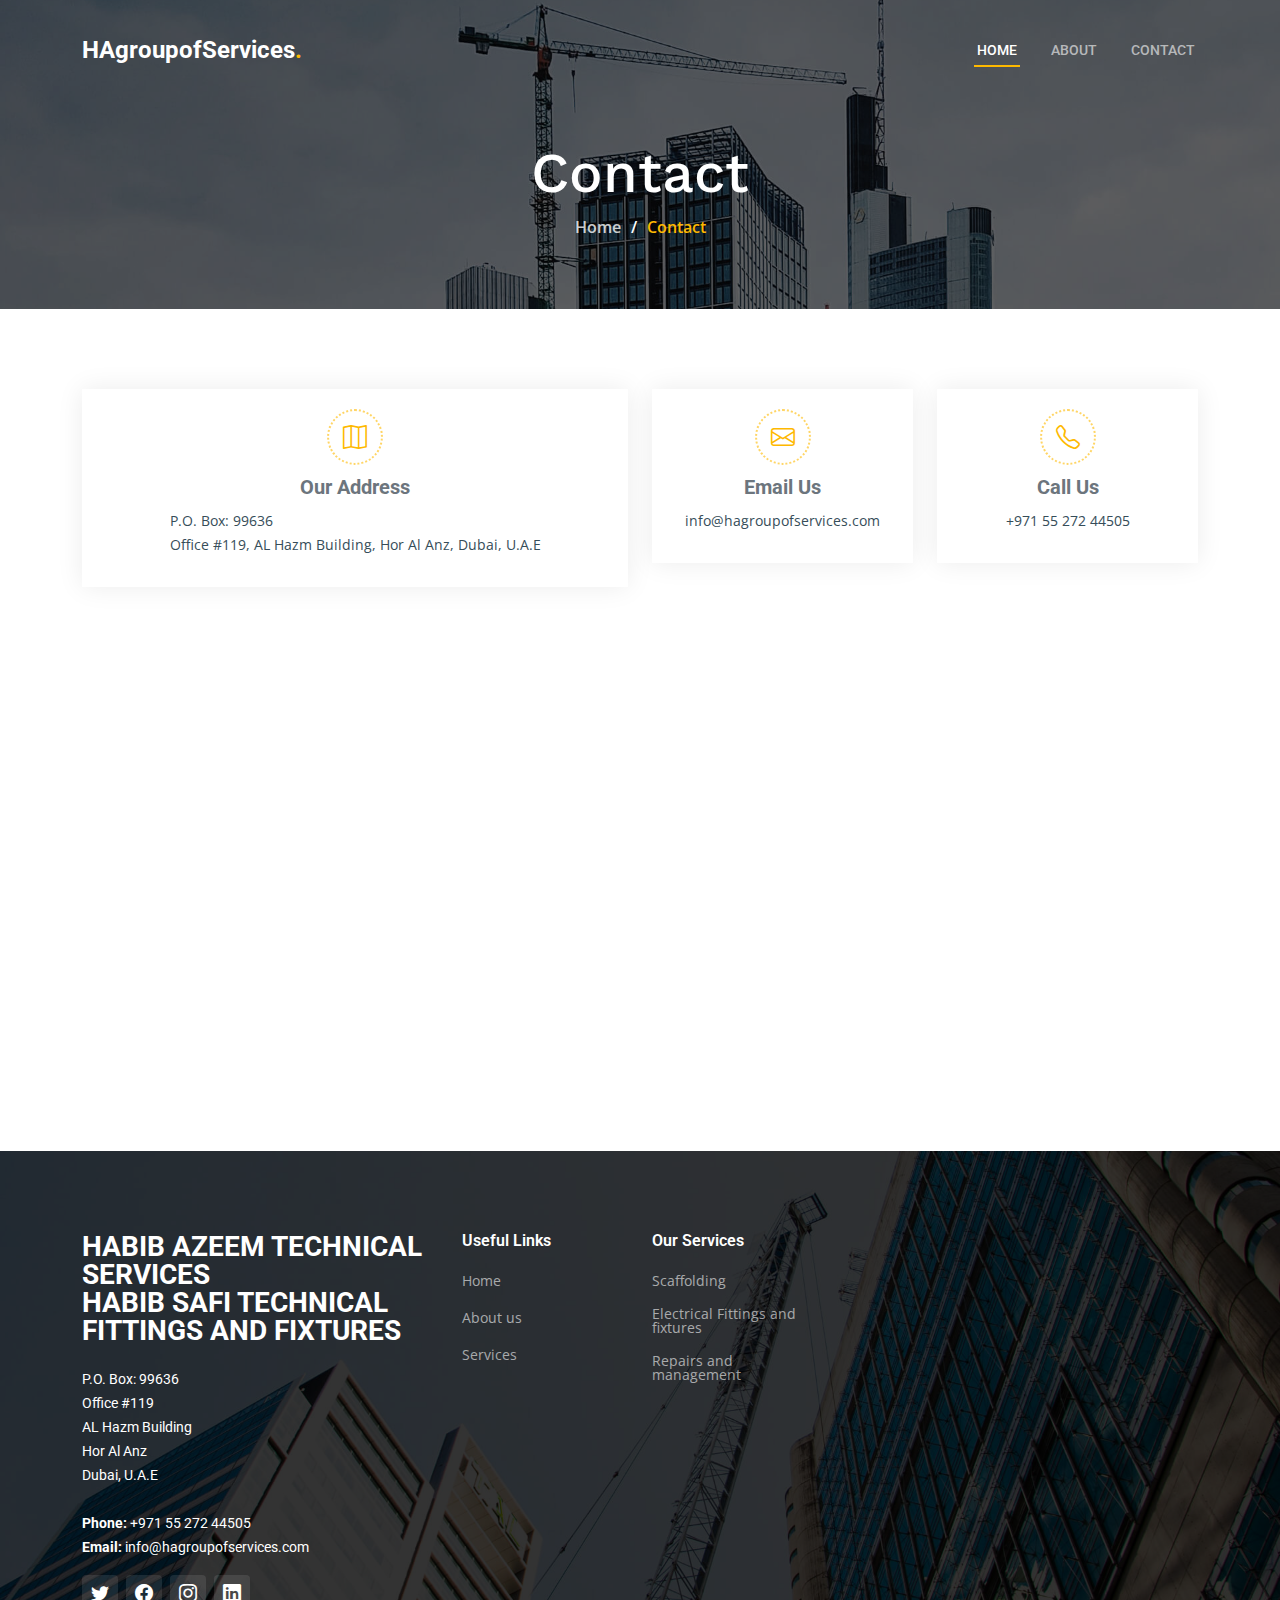
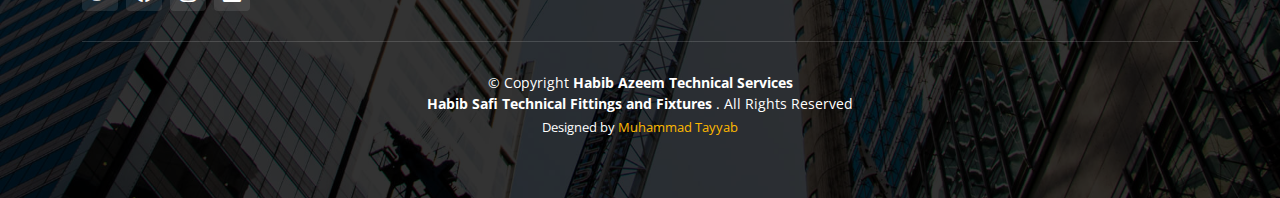
<file: contact.html>
<!DOCTYPE html>
<html lang="en">

<head>
  <meta charset="utf-8">
  <meta content="width=device-width, initial-scale=1.0" name="viewport">

  <title>Habib Azeem Group</title>
  <meta content="" name="description">
  <meta content="" name="keywords">

  <!-- Favicons -->
  <link href="assets/img/favicon.png" rel="icon">
  <link href="assets/img/apple-touch-icon.png" rel="apple-touch-icon">

  <!-- Google Fonts -->
  <link rel="preconnect" href="https://fonts.googleapis.com">
  <link rel="preconnect" href="https://fonts.gstatic.com" crossorigin>
  <link href="https://fonts.googleapis.com/css2?family=Open+Sans:ital,wght@0,300;0,400;0,500;0,600;0,700;1,300;1,400;1,600;1,700&family=Roboto:ital,wght@0,300;0,400;0,500;0,600;0,700;1,300;1,400;1,500;1,600;1,700&family=Work+Sans:ital,wght@0,300;0,400;0,500;0,600;0,700;1,300;1,400;1,500;1,600;1,700&display=swap" rel="stylesheet">

  <!-- Vendor CSS Files -->
  <link href="assets/vendor/bootstrap/css/bootstrap.min.css" rel="stylesheet">
  <link href="assets/vendor/bootstrap-icons/bootstrap-icons.css" rel="stylesheet">
  <link href="assets/vendor/fontawesome-free/css/all.min.css" rel="stylesheet">
  <link href="assets/vendor/aos/aos.css" rel="stylesheet">
  <link href="assets/vendor/glightbox/css/glightbox.min.css" rel="stylesheet">
  <link href="assets/vendor/swiper/swiper-bundle.min.css" rel="stylesheet">

  <!-- Template Main CSS File -->
  <link href="assets/css/main.css" rel="stylesheet">

  <!-- =======================================================
  
  ======================================================== -->
</head>

<body>

  <!-- ======= Header ======= -->
  <header id="header" class="header d-flex align-items-center">
    <div class="container-fluid container-xl d-flex align-items-center justify-content-between">

      <a href="index.html" class="logo d-flex align-items-center">
        <!-- Uncomment the line below if you also wish to use an image logo -->
        <!-- <img src="assets/img/logo.png" alt=""> -->
        <h1>HAgroupofServices<span>.</span></h1>
      </a>

      <i class="mobile-nav-toggle mobile-nav-show bi bi-list"></i>
      <i class="mobile-nav-toggle mobile-nav-hide d-none bi bi-x"></i>
      <nav id="navbar" class="navbar">
        <ul>
          <li><a href="index.html" class="active">Home</a></li>
          <li><a href="about.html">About</a></li>
          <li><a href="contact.html">Contact</a></li>
        </ul>
      </nav><!-- .navbar -->

    </div>
  </header><!-- End Header -->

  <main id="main">

    <!-- ======= Breadcrumbs ======= -->
    <div class="breadcrumbs d-flex align-items-center" style="background-image: url('assets/img/breadcrumbs-bg.jpg');">
      <div class="container position-relative d-flex flex-column align-items-center" data-aos="fade">

        <h2>Contact</h2>
        <ol>
          <li><a href="index.html">Home</a></li>
          <li>Contact</li>
        </ol>

      </div>
    </div><!-- End Breadcrumbs -->

    <!-- ======= Contact Section ======= -->
    <section id="contact" class="contact">
      <div class="container" data-aos="fade-up" data-aos-delay="100">

        <div class="row gy-4">
          <div class="col-lg-6">
            <div class="info-item  d-flex flex-column justify-content-center align-items-center">
              <i class="bi bi-map"></i>
              <h3>Our Address</h3>
              <p>P.O. Box: 99636<br> Office #119, AL Hazm Building, Hor Al Anz, Dubai, U.A.E</p>
            </div>
          </div><!-- End Info Item -->

          <div class="col-lg-3 col-md-6">
            <div class="info-item d-flex flex-column justify-content-center align-items-center">
              <i class="bi bi-envelope"></i>
              <h3>Email Us</h3>
              <p>info@hagroupofservices.com</p>
            </div>
          </div><!-- End Info Item -->

          <div class="col-lg-3 col-md-6">
            <div class="info-item  d-flex flex-column justify-content-center align-items-center">
              <i class="bi bi-telephone"></i>
              <h3>Call Us</h3>
              <p>+971 55 272 44505</p>
            </div>
          </div><!-- End Info Item -->

        </div>

        <div class="row gy-4 mt-1">

          <div class="col-lg-6 ">
            <iframe src="https://www.google.com/maps/embed?pb=!1m18!1m12!1m3!1d3607.6648990345716!2d55.333268574569075!3d25.281855728268035!2m3!1f0!2f0!3f0!3m2!1i1024!2i768!4f13.1!3m3!1m2!1s0x3e5f5cbd9080d0d1%3A0xbcc3d1d5f4a2c29b!2sAl%20Hazm%20Building!5e0!3m2!1sen!2s!4v1685618067578!5m2!1sen!2s" width="600" height="450" style="border:0;" allowfullscreen="" loading="lazy" referrerpolicy="no-referrer-when-downgrade"></iframe>
          </div><!-- End Google Maps -->


        </div>

      </div>
    </section><!-- End Contact Section -->

  </main><!-- End #main -->

  <!-- ======= Footer ======= -->
  <footer id="footer" class="footer">

    <div class="footer-content position-relative">
      <div class="container">
        <div class="row">

          <div class="col-lg-4 col-md-6">
            <div class="footer-info">
              <h3>Habib Azeem Technical Services<br> Habib Safi Technical Fittings and Fixtures</h3>
              <p>
                P.O. Box: 99636<br> Office #119<br> AL Hazm Building<br> Hor Al Anz<br> Dubai, U.A.E<br><br>
                <strong>Phone:</strong> +971 55 272 44505<br>
                <strong>Email:</strong> info@hagroupofservices.com<br>
              </p>
              <div class="social-links d-flex mt-3">
                <a href="#" class="d-flex align-items-center justify-content-center"><i class="bi bi-twitter"></i></a>
                <a href="#" class="d-flex align-items-center justify-content-center"><i class="bi bi-facebook"></i></a>
                <a href="#" class="d-flex align-items-center justify-content-center"><i class="bi bi-instagram"></i></a>
                <a href="#" class="d-flex align-items-center justify-content-center"><i class="bi bi-linkedin"></i></a>
              </div>
            </div>
          </div><!-- End footer info column-->

          <div class="col-lg-2 col-md-3 footer-links">
            <h4>Useful Links</h4>
            <ul>
              <li><a href="#">Home</a></li>
              <li><a href="#">About us</a></li>
              <li><a href="#">Services</a></li>
            </ul>
          </div><!-- End footer links column-->

          <div class="col-lg-2 col-md-3 footer-links">
            <h4>Our Services</h4>
            <ul>
              <li><a href="contact.html">Scaffolding</a></li>
              <li><a href="contact.html">Electrical Fittings and fixtures</a></li>
              <li><a href="contact.html">Repairs and management</a></li>
            </ul>
          </div><!-- End footer links column-->
       </div>
      </div>
    </div>

    <div class="footer-legal text-center position-relative">
      <div class="container">
        <div class="copyright">
          &copy; Copyright <strong><span>Habib Azeem Technical Services<br> Habib Safi Technical Fittings and Fixtures </span></strong>. All Rights Reserved
        </div>
        <div class="credits">
          <!-- All the links in the footer should remain intact. -->
          <!-- You can delete the links only if you purchased the pro version. -->
          <!-- Licensing information: https://bootstrapmade.com/license/ -->
          <!-- Purchase the pro version with working PHP/AJAX contact form: https://bootstrapmade.com/upconstruction-bootstrap-construction-website-template/ -->
          Designed by <a href="https://www.facebook.com/muhammad.tayyab.77736310?mibextid=ZbWKwL">Muhammad Tayyab</a>
        </div>
      </div>
    </div>

  </footer>
  <!-- End Footer -->

  <a href="#" class="scroll-top d-flex align-items-center justify-content-center"><i class="bi bi-arrow-up-short"></i></a>

  <div id="preloader"></div>

  <!-- Vendor JS Files -->
  <script src="assets/vendor/bootstrap/js/bootstrap.bundle.min.js"></script>
  <script src="assets/vendor/aos/aos.js"></script>
  <script src="assets/vendor/glightbox/js/glightbox.min.js"></script>
  <script src="assets/vendor/isotope-layout/isotope.pkgd.min.js"></script>
  <script src="assets/vendor/swiper/swiper-bundle.min.js"></script>
  <script src="assets/vendor/purecounter/purecounter_vanilla.js"></script>
  <script src="assets/vendor/php-email-form/validate.js"></script>

  <!-- Template Main JS File -->
  <script src="assets/js/main.js"></script>

</body>

</html>
</file>
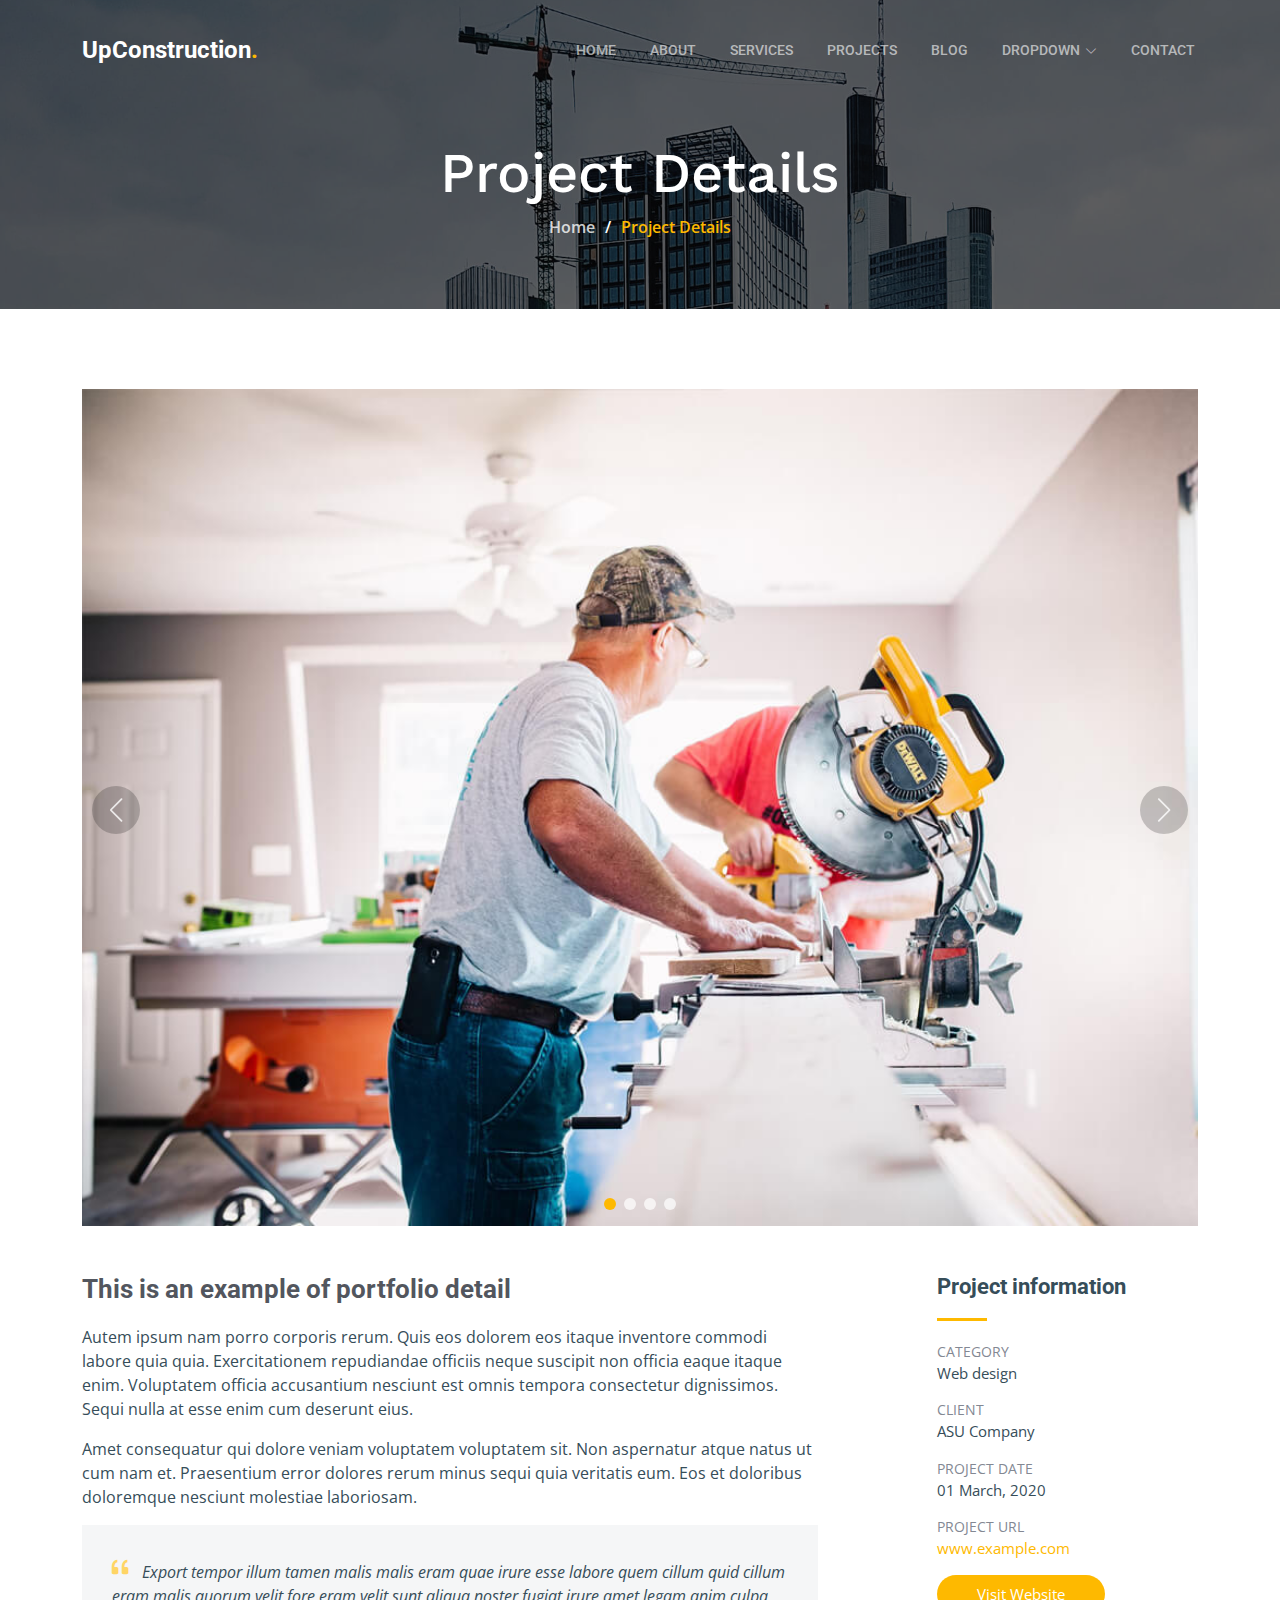
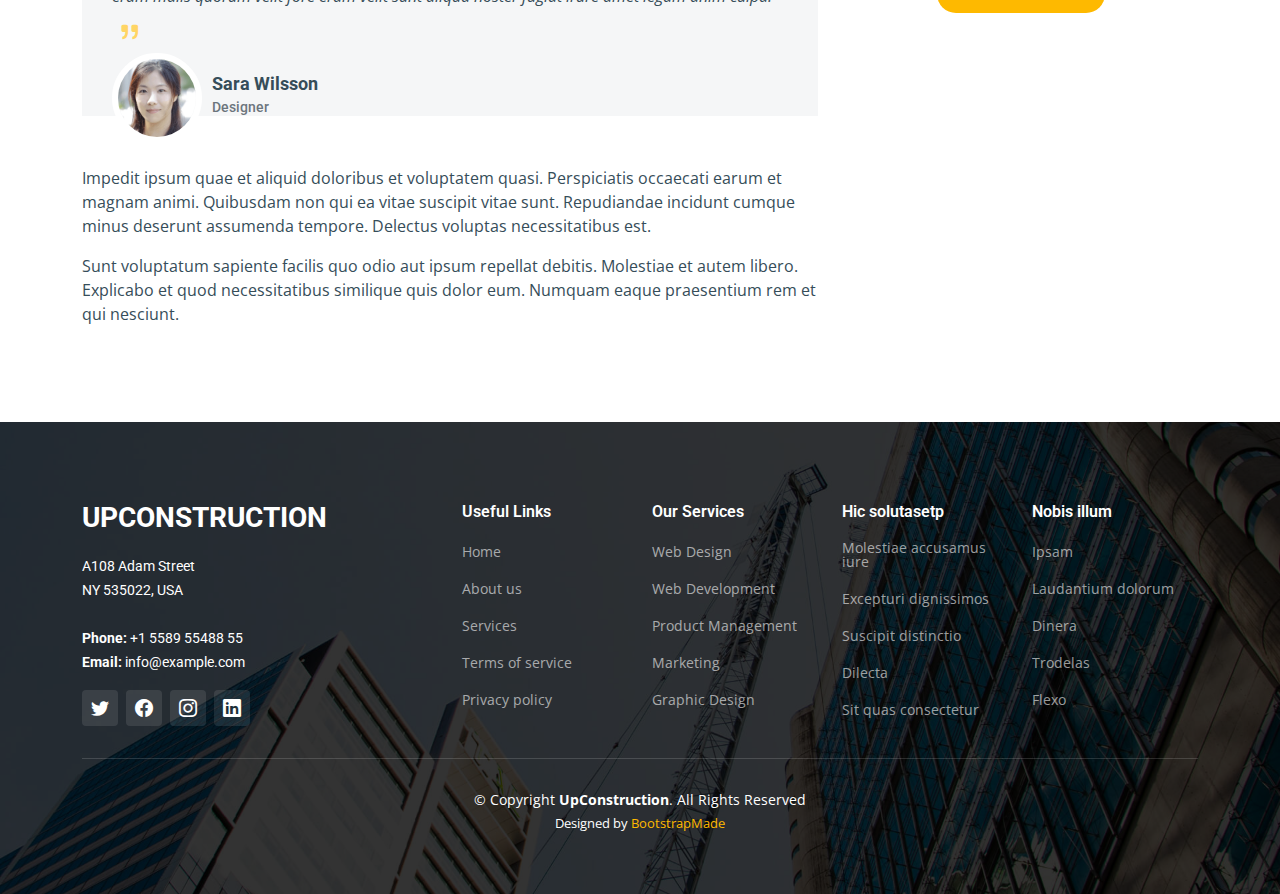
<file: project-details.html>
<!DOCTYPE html>
<html lang="en">

<head>
  <meta charset="utf-8">
  <meta content="width=device-width, initial-scale=1.0" name="viewport">

  <title>UpConstruction Bootstrap Template - Project Details</title>
  <meta content="" name="description">
  <meta content="" name="keywords">

  <!-- Favicons -->
  <link href="assets/img/favicon.png" rel="icon">
  <link href="assets/img/apple-touch-icon.png" rel="apple-touch-icon">

  <!-- Google Fonts -->
  <link rel="preconnect" href="https://fonts.googleapis.com">
  <link rel="preconnect" href="https://fonts.gstatic.com" crossorigin>
  <link href="https://fonts.googleapis.com/css2?family=Open+Sans:ital,wght@0,300;0,400;0,500;0,600;0,700;1,300;1,400;1,600;1,700&family=Roboto:ital,wght@0,300;0,400;0,500;0,600;0,700;1,300;1,400;1,500;1,600;1,700&family=Work+Sans:ital,wght@0,300;0,400;0,500;0,600;0,700;1,300;1,400;1,500;1,600;1,700&display=swap" rel="stylesheet">

  <!-- Vendor CSS Files -->
  <link href="assets/vendor/bootstrap/css/bootstrap.min.css" rel="stylesheet">
  <link href="assets/vendor/bootstrap-icons/bootstrap-icons.css" rel="stylesheet">
  <link href="assets/vendor/fontawesome-free/css/all.min.css" rel="stylesheet">
  <link href="assets/vendor/aos/aos.css" rel="stylesheet">
  <link href="assets/vendor/glightbox/css/glightbox.min.css" rel="stylesheet">
  <link href="assets/vendor/swiper/swiper-bundle.min.css" rel="stylesheet">

  <!-- Template Main CSS File -->
  <link href="assets/css/main.css" rel="stylesheet">

  <!-- =======================================================
  * Template Name: UpConstruction
  * Updated: May 30 2023 with Bootstrap v5.3.0
  * Template URL: https://bootstrapmade.com/upconstruction-bootstrap-construction-website-template/
  * Author: BootstrapMade.com
  * License: https://bootstrapmade.com/license/
  ======================================================== -->
</head>

<body>

  <!-- ======= Header ======= -->
  <header id="header" class="header d-flex align-items-center">
    <div class="container-fluid container-xl d-flex align-items-center justify-content-between">

      <a href="index.html" class="logo d-flex align-items-center">
        <!-- Uncomment the line below if you also wish to use an image logo -->
        <!-- <img src="assets/img/logo.png" alt=""> -->
        <h1>UpConstruction<span>.</span></h1>
      </a>

      <i class="mobile-nav-toggle mobile-nav-show bi bi-list"></i>
      <i class="mobile-nav-toggle mobile-nav-hide d-none bi bi-x"></i>
      <nav id="navbar" class="navbar">
        <ul>
          <li><a href="index.html">Home</a></li>
          <li><a href="about.html">About</a></li>
          <li><a href="services.html">Services</a></li>
          <li><a href="projects.html">Projects</a></li>
          <li><a href="blog.html">Blog</a></li>
          <li class="dropdown"><a href="#"><span>Dropdown</span> <i class="bi bi-chevron-down dropdown-indicator"></i></a>
            <ul>
              <li><a href="#">Dropdown 1</a></li>
              <li class="dropdown"><a href="#"><span>Deep Dropdown</span> <i class="bi bi-chevron-down dropdown-indicator"></i></a>
                <ul>
                  <li><a href="#">Deep Dropdown 1</a></li>
                  <li><a href="#">Deep Dropdown 2</a></li>
                  <li><a href="#">Deep Dropdown 3</a></li>
                  <li><a href="#">Deep Dropdown 4</a></li>
                  <li><a href="#">Deep Dropdown 5</a></li>
                </ul>
              </li>
              <li><a href="#">Dropdown 2</a></li>
              <li><a href="#">Dropdown 3</a></li>
              <li><a href="#">Dropdown 4</a></li>
            </ul>
          </li>
          <li><a href="contact.html">Contact</a></li>
        </ul>
      </nav><!-- .navbar -->

    </div>
  </header><!-- End Header -->

  <main id="main">

    <!-- ======= Breadcrumbs ======= -->
    <div class="breadcrumbs d-flex align-items-center" style="background-image: url('assets/img/breadcrumbs-bg.jpg');">
      <div class="container position-relative d-flex flex-column align-items-center" data-aos="fade">

        <h2>Project Details</h2>
        <ol>
          <li><a href="index.html">Home</a></li>
          <li>Project Details</li>
        </ol>

      </div>
    </div><!-- End Breadcrumbs -->

    <!-- ======= Projet Details Section ======= -->
    <section id="project-details" class="project-details">
      <div class="container" data-aos="fade-up" data-aos-delay="100">

        <div class="position-relative h-100">
          <div class="slides-1 portfolio-details-slider swiper">
            <div class="swiper-wrapper align-items-center">

              <div class="swiper-slide">
                <img src="assets/img/projects/remodeling-1.jpg" alt="">
              </div>

              <div class="swiper-slide">
                <img src="assets/img/projects/construction-1.jpg" alt="">
              </div>

              <div class="swiper-slide">
                <img src="assets/img/projects/design-1.jpg" alt="">
              </div>

              <div class="swiper-slide">
                <img src="assets/img/projects/repairs-1.jpg" alt="">
              </div>

            </div>
            <div class="swiper-pagination"></div>
          </div>
          <div class="swiper-button-prev"></div>
          <div class="swiper-button-next"></div>

        </div>

        <div class="row justify-content-between gy-4 mt-4">

          <div class="col-lg-8">
            <div class="portfolio-description">
              <h2>This is an example of portfolio detail</h2>
              <p>
                Autem ipsum nam porro corporis rerum. Quis eos dolorem eos itaque inventore commodi labore quia quia. Exercitationem repudiandae officiis neque suscipit non officia eaque itaque enim. Voluptatem officia accusantium nesciunt est omnis tempora consectetur dignissimos. Sequi nulla at esse enim cum deserunt eius.
              </p>
              <p>
                Amet consequatur qui dolore veniam voluptatem voluptatem sit. Non aspernatur atque natus ut cum nam et. Praesentium error dolores rerum minus sequi quia veritatis eum. Eos et doloribus doloremque nesciunt molestiae laboriosam.
              </p>

              <div class="testimonial-item">
                <p>
                  <i class="bi bi-quote quote-icon-left"></i>
                  Export tempor illum tamen malis malis eram quae irure esse labore quem cillum quid cillum eram malis quorum velit fore eram velit sunt aliqua noster fugiat irure amet legam anim culpa.
                  <i class="bi bi-quote quote-icon-right"></i>
                </p>
                <div>
                  <img src="assets/img/testimonials/testimonials-2.jpg" class="testimonial-img" alt="">
                  <h3>Sara Wilsson</h3>
                  <h4>Designer</h4>
                </div>
              </div>

              <p>
                Impedit ipsum quae et aliquid doloribus et voluptatem quasi. Perspiciatis occaecati earum et magnam animi. Quibusdam non qui ea vitae suscipit vitae sunt. Repudiandae incidunt cumque minus deserunt assumenda tempore. Delectus voluptas necessitatibus est.

              <p>
                Sunt voluptatum sapiente facilis quo odio aut ipsum repellat debitis. Molestiae et autem libero. Explicabo et quod necessitatibus similique quis dolor eum. Numquam eaque praesentium rem et qui nesciunt.
              </p>

            </div>
          </div>

          <div class="col-lg-3">
            <div class="portfolio-info">
              <h3>Project information</h3>
              <ul>
                <li><strong>Category</strong> <span>Web design</span></li>
                <li><strong>Client</strong> <span>ASU Company</span></li>
                <li><strong>Project date</strong> <span>01 March, 2020</span></li>
                <li><strong>Project URL</strong> <a href="#">www.example.com</a></li>
                <li><a href="#" class="btn-visit align-self-start">Visit Website</a></li>
              </ul>
            </div>
          </div>

        </div>

      </div>
    </section><!-- End Projet Details Section -->

  </main><!-- End #main -->

  <!-- ======= Footer ======= -->
  <footer id="footer" class="footer">

    <div class="footer-content position-relative">
      <div class="container">
        <div class="row">

          <div class="col-lg-4 col-md-6">
            <div class="footer-info">
              <h3>UpConstruction</h3>
              <p>
                A108 Adam Street <br>
                NY 535022, USA<br><br>
                <strong>Phone:</strong> +1 5589 55488 55<br>
                <strong>Email:</strong> info@example.com<br>
              </p>
              <div class="social-links d-flex mt-3">
                <a href="#" class="d-flex align-items-center justify-content-center"><i class="bi bi-twitter"></i></a>
                <a href="#" class="d-flex align-items-center justify-content-center"><i class="bi bi-facebook"></i></a>
                <a href="#" class="d-flex align-items-center justify-content-center"><i class="bi bi-instagram"></i></a>
                <a href="#" class="d-flex align-items-center justify-content-center"><i class="bi bi-linkedin"></i></a>
              </div>
            </div>
          </div><!-- End footer info column-->

          <div class="col-lg-2 col-md-3 footer-links">
            <h4>Useful Links</h4>
            <ul>
              <li><a href="#">Home</a></li>
              <li><a href="#">About us</a></li>
              <li><a href="#">Services</a></li>
              <li><a href="#">Terms of service</a></li>
              <li><a href="#">Privacy policy</a></li>
            </ul>
          </div><!-- End footer links column-->

          <div class="col-lg-2 col-md-3 footer-links">
            <h4>Our Services</h4>
            <ul>
              <li><a href="#">Web Design</a></li>
              <li><a href="#">Web Development</a></li>
              <li><a href="#">Product Management</a></li>
              <li><a href="#">Marketing</a></li>
              <li><a href="#">Graphic Design</a></li>
            </ul>
          </div><!-- End footer links column-->

          <div class="col-lg-2 col-md-3 footer-links">
            <h4>Hic solutasetp</h4>
            <ul>
              <li><a href="#">Molestiae accusamus iure</a></li>
              <li><a href="#">Excepturi dignissimos</a></li>
              <li><a href="#">Suscipit distinctio</a></li>
              <li><a href="#">Dilecta</a></li>
              <li><a href="#">Sit quas consectetur</a></li>
            </ul>
          </div><!-- End footer links column-->

          <div class="col-lg-2 col-md-3 footer-links">
            <h4>Nobis illum</h4>
            <ul>
              <li><a href="#">Ipsam</a></li>
              <li><a href="#">Laudantium dolorum</a></li>
              <li><a href="#">Dinera</a></li>
              <li><a href="#">Trodelas</a></li>
              <li><a href="#">Flexo</a></li>
            </ul>
          </div><!-- End footer links column-->

        </div>
      </div>
    </div>

    <div class="footer-legal text-center position-relative">
      <div class="container">
        <div class="copyright">
          &copy; Copyright <strong><span>UpConstruction</span></strong>. All Rights Reserved
        </div>
        <div class="credits">
          <!-- All the links in the footer should remain intact. -->
          <!-- You can delete the links only if you purchased the pro version. -->
          <!-- Licensing information: https://bootstrapmade.com/license/ -->
          <!-- Purchase the pro version with working PHP/AJAX contact form: https://bootstrapmade.com/upconstruction-bootstrap-construction-website-template/ -->
          Designed by <a href="https://bootstrapmade.com/">BootstrapMade</a>
        </div>
      </div>
    </div>

  </footer>
  <!-- End Footer -->

  <a href="#" class="scroll-top d-flex align-items-center justify-content-center"><i class="bi bi-arrow-up-short"></i></a>

  <div id="preloader"></div>

  <!-- Vendor JS Files -->
  <script src="assets/vendor/bootstrap/js/bootstrap.bundle.min.js"></script>
  <script src="assets/vendor/aos/aos.js"></script>
  <script src="assets/vendor/glightbox/js/glightbox.min.js"></script>
  <script src="assets/vendor/isotope-layout/isotope.pkgd.min.js"></script>
  <script src="assets/vendor/swiper/swiper-bundle.min.js"></script>
  <script src="assets/vendor/purecounter/purecounter_vanilla.js"></script>
  <script src="assets/vendor/php-email-form/validate.js"></script>

  <!-- Template Main JS File -->
  <script src="assets/js/main.js"></script>

</body>

</html>
</file>
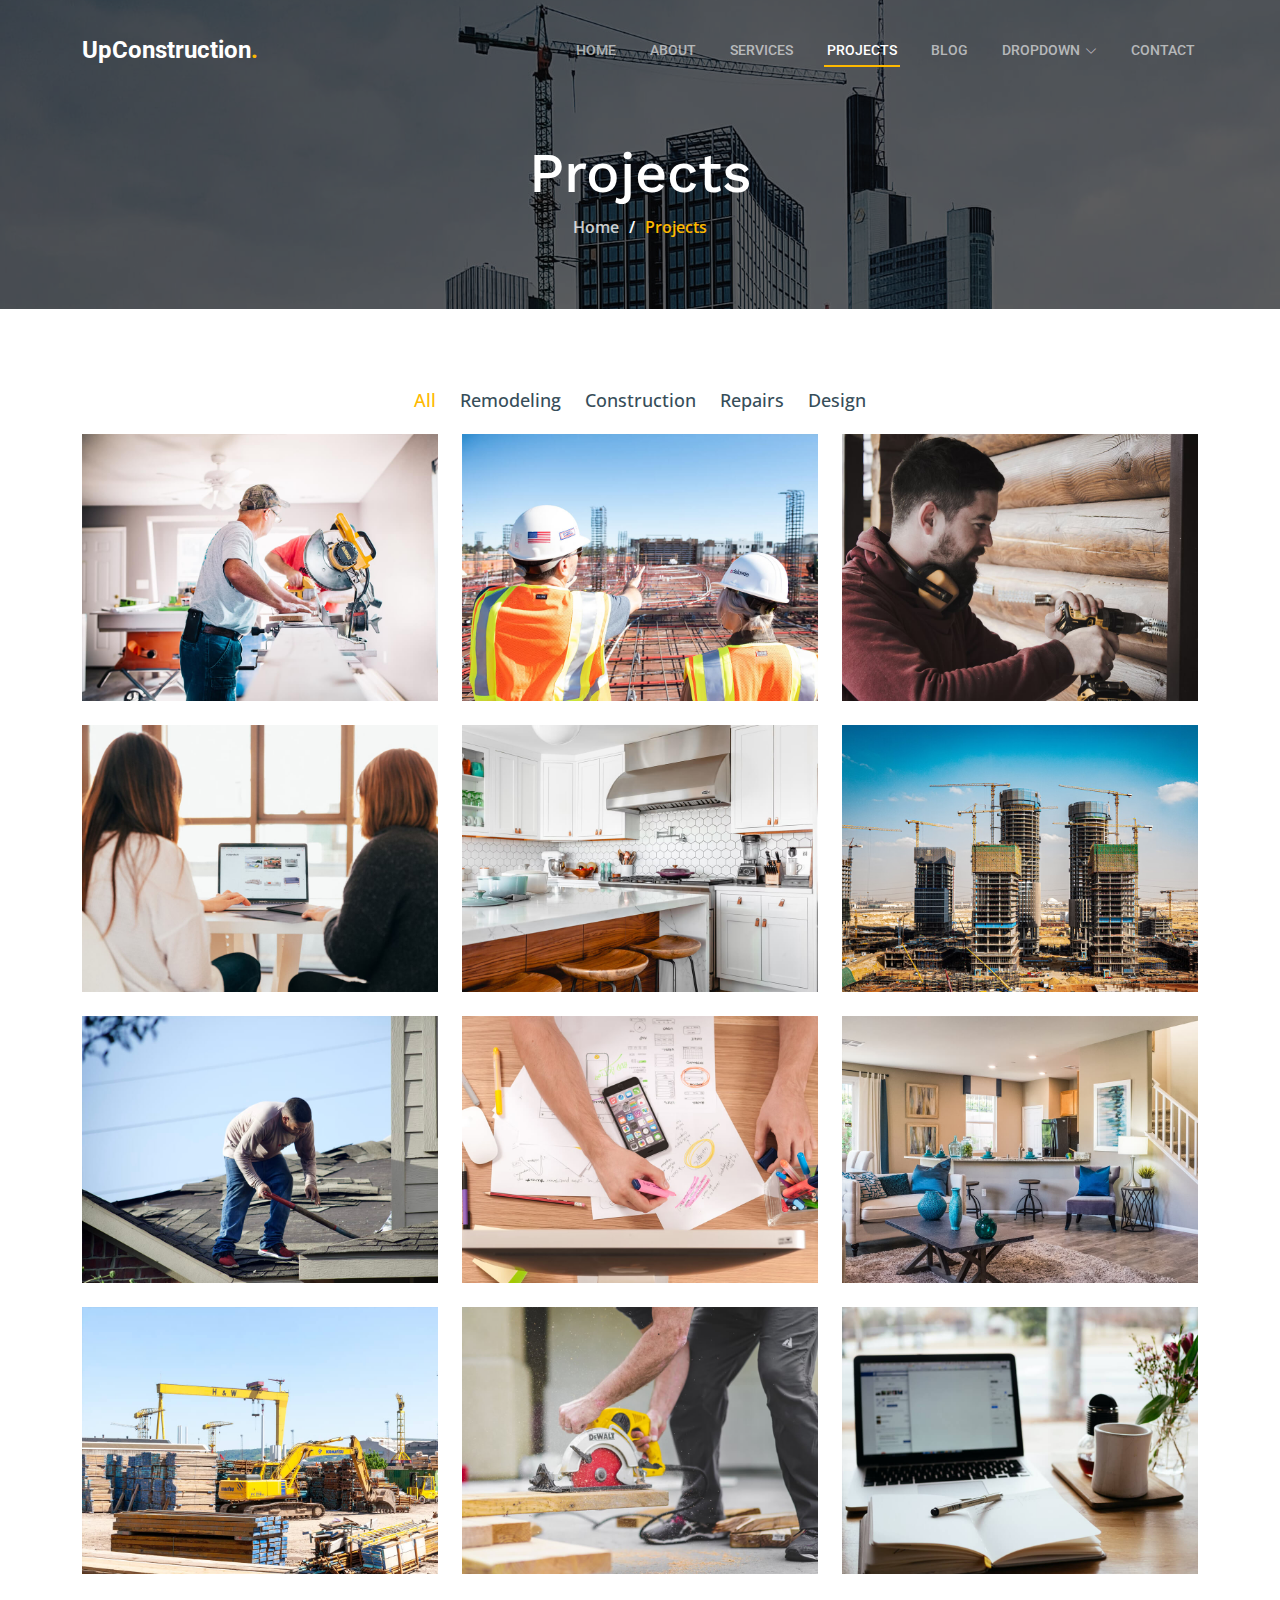
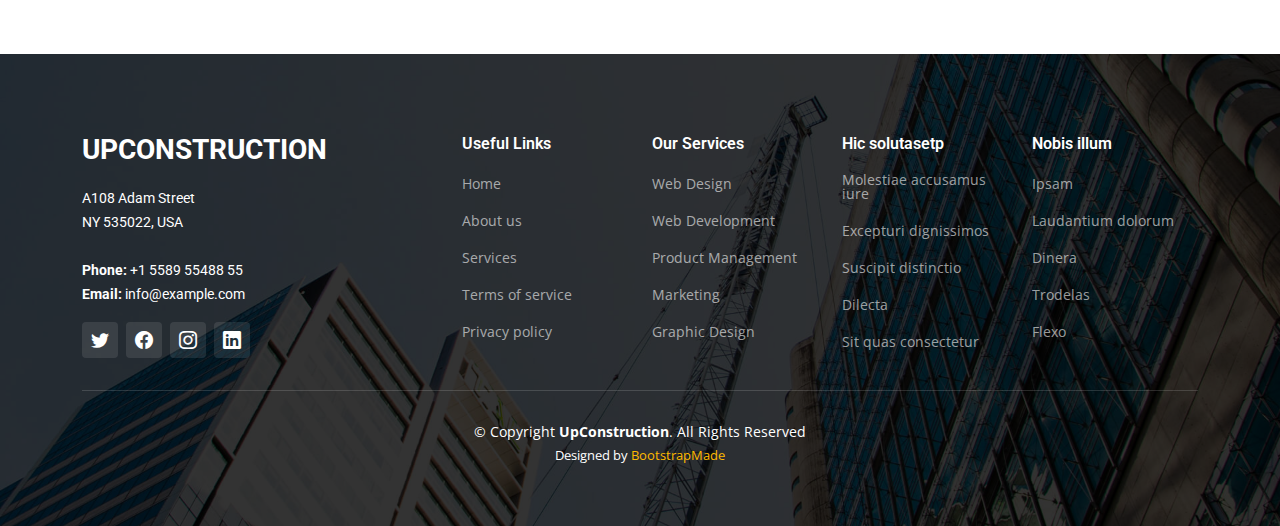
<file: projects.html>
<!DOCTYPE html>
<html lang="en">

<head>
  <meta charset="utf-8">
  <meta content="width=device-width, initial-scale=1.0" name="viewport">

  <title>UpConstruction Bootstrap Template - Projects</title>
  <meta content="" name="description">
  <meta content="" name="keywords">

  <!-- Favicons -->
  <link href="assets/img/favicon.png" rel="icon">
  <link href="assets/img/apple-touch-icon.png" rel="apple-touch-icon">

  <!-- Google Fonts -->
  <link rel="preconnect" href="https://fonts.googleapis.com">
  <link rel="preconnect" href="https://fonts.gstatic.com" crossorigin>
  <link href="https://fonts.googleapis.com/css2?family=Open+Sans:ital,wght@0,300;0,400;0,500;0,600;0,700;1,300;1,400;1,600;1,700&family=Roboto:ital,wght@0,300;0,400;0,500;0,600;0,700;1,300;1,400;1,500;1,600;1,700&family=Work+Sans:ital,wght@0,300;0,400;0,500;0,600;0,700;1,300;1,400;1,500;1,600;1,700&display=swap" rel="stylesheet">

  <!-- Vendor CSS Files -->
  <link href="assets/vendor/bootstrap/css/bootstrap.min.css" rel="stylesheet">
  <link href="assets/vendor/bootstrap-icons/bootstrap-icons.css" rel="stylesheet">
  <link href="assets/vendor/fontawesome-free/css/all.min.css" rel="stylesheet">
  <link href="assets/vendor/aos/aos.css" rel="stylesheet">
  <link href="assets/vendor/glightbox/css/glightbox.min.css" rel="stylesheet">
  <link href="assets/vendor/swiper/swiper-bundle.min.css" rel="stylesheet">

  <!-- Template Main CSS File -->
  <link href="assets/css/main.css" rel="stylesheet">

  <!-- =======================================================
  * Template Name: UpConstruction
  * Updated: May 30 2023 with Bootstrap v5.3.0
  * Template URL: https://bootstrapmade.com/upconstruction-bootstrap-construction-website-template/
  * Author: BootstrapMade.com
  * License: https://bootstrapmade.com/license/
  ======================================================== -->
</head>

<body>

  <!-- ======= Header ======= -->
  <header id="header" class="header d-flex align-items-center">
    <div class="container-fluid container-xl d-flex align-items-center justify-content-between">

      <a href="index.html" class="logo d-flex align-items-center">
        <!-- Uncomment the line below if you also wish to use an image logo -->
        <!-- <img src="assets/img/logo.png" alt=""> -->
        <h1>UpConstruction<span>.</span></h1>
      </a>

      <i class="mobile-nav-toggle mobile-nav-show bi bi-list"></i>
      <i class="mobile-nav-toggle mobile-nav-hide d-none bi bi-x"></i>
      <nav id="navbar" class="navbar">
        <ul>
          <li><a href="index.html">Home</a></li>
          <li><a href="about.html">About</a></li>
          <li><a href="services.html">Services</a></li>
          <li><a href="projects.html" class="active">Projects</a></li>
          <li><a href="blog.html">Blog</a></li>
          <li class="dropdown"><a href="#"><span>Dropdown</span> <i class="bi bi-chevron-down dropdown-indicator"></i></a>
            <ul>
              <li><a href="#">Dropdown 1</a></li>
              <li class="dropdown"><a href="#"><span>Deep Dropdown</span> <i class="bi bi-chevron-down dropdown-indicator"></i></a>
                <ul>
                  <li><a href="#">Deep Dropdown 1</a></li>
                  <li><a href="#">Deep Dropdown 2</a></li>
                  <li><a href="#">Deep Dropdown 3</a></li>
                  <li><a href="#">Deep Dropdown 4</a></li>
                  <li><a href="#">Deep Dropdown 5</a></li>
                </ul>
              </li>
              <li><a href="#">Dropdown 2</a></li>
              <li><a href="#">Dropdown 3</a></li>
              <li><a href="#">Dropdown 4</a></li>
            </ul>
          </li>
          <li><a href="contact.html">Contact</a></li>
        </ul>
      </nav><!-- .navbar -->

    </div>
  </header><!-- End Header -->

  <main id="main">

    <!-- ======= Breadcrumbs ======= -->
    <div class="breadcrumbs d-flex align-items-center" style="background-image: url('assets/img/breadcrumbs-bg.jpg');">
      <div class="container position-relative d-flex flex-column align-items-center" data-aos="fade">

        <h2>Projects</h2>
        <ol>
          <li><a href="index.html">Home</a></li>
          <li>Projects</li>
        </ol>

      </div>
    </div><!-- End Breadcrumbs -->

    <!-- ======= Our Projects Section ======= -->
    <section id="projects" class="projects">
      <div class="container" data-aos="fade-up">

        <div class="portfolio-isotope" data-portfolio-filter="*" data-portfolio-layout="masonry" data-portfolio-sort="original-order">

          <ul class="portfolio-flters" data-aos="fade-up" data-aos-delay="100">
            <li data-filter="*" class="filter-active">All</li>
            <li data-filter=".filter-remodeling">Remodeling</li>
            <li data-filter=".filter-construction">Construction</li>
            <li data-filter=".filter-repairs">Repairs</li>
            <li data-filter=".filter-design">Design</li>
          </ul><!-- End Projects Filters -->

          <div class="row gy-4 portfolio-container" data-aos="fade-up" data-aos-delay="200">

            <div class="col-lg-4 col-md-6 portfolio-item filter-remodeling">
              <div class="portfolio-content h-100">
                <img src="assets/img/projects/remodeling-1.jpg" class="img-fluid" alt="">
                <div class="portfolio-info">
                  <h4>Remodeling 1</h4>
                  <p>Lorem ipsum, dolor sit amet consectetur</p>
                  <a href="assets/img/projects/remodeling-1.jpg" title="Remodeling 1" data-gallery="portfolio-gallery-remodeling" class="glightbox preview-link"><i class="bi bi-zoom-in"></i></a>
                  <a href="project-details.html" title="More Details" class="details-link"><i class="bi bi-link-45deg"></i></a>
                </div>
              </div>
            </div><!-- End Projects Item -->

            <div class="col-lg-4 col-md-6 portfolio-item filter-construction">
              <div class="portfolio-content h-100">
                <img src="assets/img/projects/construction-1.jpg" class="img-fluid" alt="">
                <div class="portfolio-info">
                  <h4>Construction 1</h4>
                  <p>Lorem ipsum, dolor sit amet consectetur</p>
                  <a href="assets/img/projects/construction-1.jpg" title="Construction 1" data-gallery="portfolio-gallery-construction" class="glightbox preview-link"><i class="bi bi-zoom-in"></i></a>
                  <a href="project-details.html" title="More Details" class="details-link"><i class="bi bi-link-45deg"></i></a>
                </div>
              </div>
            </div><!-- End Projects Item -->

            <div class="col-lg-4 col-md-6 portfolio-item filter-repairs">
              <div class="portfolio-content h-100">
                <img src="assets/img/projects/repairs-1.jpg" class="img-fluid" alt="">
                <div class="portfolio-info">
                  <h4>Repairs 1</h4>
                  <p>Lorem ipsum, dolor sit amet consectetur</p>
                  <a href="assets/img/projects/repairs-1.jpg" title="Repairs 1" data-gallery="portfolio-gallery-repairs" class="glightbox preview-link"><i class="bi bi-zoom-in"></i></a>
                  <a href="project-details.html" title="More Details" class="details-link"><i class="bi bi-link-45deg"></i></a>
                </div>
              </div>
            </div><!-- End Projects Item -->

            <div class="col-lg-4 col-md-6 portfolio-item filter-design">
              <div class="portfolio-content h-100">
                <img src="assets/img/projects/design-1.jpg" class="img-fluid" alt="">
                <div class="portfolio-info">
                  <h4>Design 1</h4>
                  <p>Lorem ipsum, dolor sit amet consectetur</p>
                  <a href="assets/img/projects/design-1.jpg" title="Repairs 1" data-gallery="portfolio-gallery-book" class="glightbox preview-link"><i class="bi bi-zoom-in"></i></a>
                  <a href="project-details.html" title="More Details" class="details-link"><i class="bi bi-link-45deg"></i></a>
                </div>
              </div>
            </div><!-- End Projects Item -->

            <div class="col-lg-4 col-md-6 portfolio-item filter-remodeling">
              <div class="portfolio-content h-100">
                <img src="assets/img/projects/remodeling-2.jpg" class="img-fluid" alt="">
                <div class="portfolio-info">
                  <h4>Remodeling 2</h4>
                  <p>Lorem ipsum, dolor sit amet consectetur</p>
                  <a href="assets/img/projects/remodeling-2.jpg" title="Remodeling 2" data-gallery="portfolio-gallery-remodeling" class="glightbox preview-link"><i class="bi bi-zoom-in"></i></a>
                  <a href="project-details.html" title="More Details" class="details-link"><i class="bi bi-link-45deg"></i></a>
                </div>
              </div>
            </div><!-- End Projects Item -->

            <div class="col-lg-4 col-md-6 portfolio-item filter-construction">
              <div class="portfolio-content h-100">
                <img src="assets/img/projects/construction-2.jpg" class="img-fluid" alt="">
                <div class="portfolio-info">
                  <h4>Construction 2</h4>
                  <p>Lorem ipsum, dolor sit amet consectetur</p>
                  <a href="assets/img/projects/construction-2.jpg" title="Construction 2" data-gallery="portfolio-gallery-construction" class="glightbox preview-link"><i class="bi bi-zoom-in"></i></a>
                  <a href="project-details.html" title="More Details" class="details-link"><i class="bi bi-link-45deg"></i></a>
                </div>
              </div>
            </div><!-- End Projects Item -->

            <div class="col-lg-4 col-md-6 portfolio-item filter-repairs">
              <div class="portfolio-content h-100">
                <img src="assets/img/projects/repairs-2.jpg" class="img-fluid" alt="">
                <div class="portfolio-info">
                  <h4>Repairs 2</h4>
                  <p>Lorem ipsum, dolor sit amet consectetur</p>
                  <a href="assets/img/projects/repairs-2.jpg" title="Repairs 2" data-gallery="portfolio-gallery-repairs" class="glightbox preview-link"><i class="bi bi-zoom-in"></i></a>
                  <a href="project-details.html" title="More Details" class="details-link"><i class="bi bi-link-45deg"></i></a>
                </div>
              </div>
            </div><!-- End Projects Item -->

            <div class="col-lg-4 col-md-6 portfolio-item filter-design">
              <div class="portfolio-content h-100">
                <img src="assets/img/projects/design-2.jpg" class="img-fluid" alt="">
                <div class="portfolio-info">
                  <h4>Design 2</h4>
                  <p>Lorem ipsum, dolor sit amet consectetur</p>
                  <a href="assets/img/projects/design-2.jpg" title="Repairs 2" data-gallery="portfolio-gallery-book" class="glightbox preview-link"><i class="bi bi-zoom-in"></i></a>
                  <a href="project-details.html" title="More Details" class="details-link"><i class="bi bi-link-45deg"></i></a>
                </div>
              </div>
            </div><!-- End Projects Item -->

            <div class="col-lg-4 col-md-6 portfolio-item filter-remodeling">
              <div class="portfolio-content h-100">
                <img src="assets/img/projects/remodeling-3.jpg" class="img-fluid" alt="">
                <div class="portfolio-info">
                  <h4>Remodeling 3</h4>
                  <p>Lorem ipsum, dolor sit amet consectetur</p>
                  <a href="assets/img/projects/remodeling-3.jpg" title="Remodeling 3" data-gallery="portfolio-gallery-remodeling" class="glightbox preview-link"><i class="bi bi-zoom-in"></i></a>
                  <a href="project-details.html" title="More Details" class="details-link"><i class="bi bi-link-45deg"></i></a>
                </div>
              </div>
            </div><!-- End Projects Item -->

            <div class="col-lg-4 col-md-6 portfolio-item filter-construction">
              <div class="portfolio-content h-100">
                <img src="assets/img/projects/construction-3.jpg" class="img-fluid" alt="">
                <div class="portfolio-info">
                  <h4>Construction 3</h4>
                  <p>Lorem ipsum, dolor sit amet consectetur</p>
                  <a href="assets/img/projects/construction-3.jpg" title="Construction 3" data-gallery="portfolio-gallery-construction" class="glightbox preview-link"><i class="bi bi-zoom-in"></i></a>
                  <a href="project-details.html" title="More Details" class="details-link"><i class="bi bi-link-45deg"></i></a>
                </div>
              </div>
            </div><!-- End Projects Item -->

            <div class="col-lg-4 col-md-6 portfolio-item filter-repairs">
              <div class="portfolio-content h-100">
                <img src="assets/img/projects/repairs-3.jpg" class="img-fluid" alt="">
                <div class="portfolio-info">
                  <h4>Repairs 3</h4>
                  <p>Lorem ipsum, dolor sit amet consectetur</p>
                  <a href="assets/img/projects/repairs-3.jpg" title="Repairs 2" data-gallery="portfolio-gallery-repairs" class="glightbox preview-link"><i class="bi bi-zoom-in"></i></a>
                  <a href="project-details.html" title="More Details" class="details-link"><i class="bi bi-link-45deg"></i></a>
                </div>
              </div>
            </div><!-- End Projects Item -->

            <div class="col-lg-4 col-md-6 portfolio-item filter-design">
              <div class="portfolio-content h-100">
                <img src="assets/img/projects/design-3.jpg" class="img-fluid" alt="">
                <div class="portfolio-info">
                  <h4>Design 3</h4>
                  <p>Lorem ipsum, dolor sit amet consectetur</p>
                  <a href="assets/img/projects/design-3.jpg" title="Repairs 3" data-gallery="portfolio-gallery-book" class="glightbox preview-link"><i class="bi bi-zoom-in"></i></a>
                  <a href="project-details.html" title="More Details" class="details-link"><i class="bi bi-link-45deg"></i></a>
                </div>
              </div>
            </div><!-- End Projects Item -->

          </div><!-- End Projects Container -->

        </div>

      </div>
    </section><!-- End Our Projects Section -->

  </main><!-- End #main -->

  <!-- ======= Footer ======= -->
  <footer id="footer" class="footer">

    <div class="footer-content position-relative">
      <div class="container">
        <div class="row">

          <div class="col-lg-4 col-md-6">
            <div class="footer-info">
              <h3>UpConstruction</h3>
              <p>
                A108 Adam Street <br>
                NY 535022, USA<br><br>
                <strong>Phone:</strong> +1 5589 55488 55<br>
                <strong>Email:</strong> info@example.com<br>
              </p>
              <div class="social-links d-flex mt-3">
                <a href="#" class="d-flex align-items-center justify-content-center"><i class="bi bi-twitter"></i></a>
                <a href="#" class="d-flex align-items-center justify-content-center"><i class="bi bi-facebook"></i></a>
                <a href="#" class="d-flex align-items-center justify-content-center"><i class="bi bi-instagram"></i></a>
                <a href="#" class="d-flex align-items-center justify-content-center"><i class="bi bi-linkedin"></i></a>
              </div>
            </div>
          </div><!-- End footer info column-->

          <div class="col-lg-2 col-md-3 footer-links">
            <h4>Useful Links</h4>
            <ul>
              <li><a href="#">Home</a></li>
              <li><a href="#">About us</a></li>
              <li><a href="#">Services</a></li>
              <li><a href="#">Terms of service</a></li>
              <li><a href="#">Privacy policy</a></li>
            </ul>
          </div><!-- End footer links column-->

          <div class="col-lg-2 col-md-3 footer-links">
            <h4>Our Services</h4>
            <ul>
              <li><a href="#">Web Design</a></li>
              <li><a href="#">Web Development</a></li>
              <li><a href="#">Product Management</a></li>
              <li><a href="#">Marketing</a></li>
              <li><a href="#">Graphic Design</a></li>
            </ul>
          </div><!-- End footer links column-->

          <div class="col-lg-2 col-md-3 footer-links">
            <h4>Hic solutasetp</h4>
            <ul>
              <li><a href="#">Molestiae accusamus iure</a></li>
              <li><a href="#">Excepturi dignissimos</a></li>
              <li><a href="#">Suscipit distinctio</a></li>
              <li><a href="#">Dilecta</a></li>
              <li><a href="#">Sit quas consectetur</a></li>
            </ul>
          </div><!-- End footer links column-->

          <div class="col-lg-2 col-md-3 footer-links">
            <h4>Nobis illum</h4>
            <ul>
              <li><a href="#">Ipsam</a></li>
              <li><a href="#">Laudantium dolorum</a></li>
              <li><a href="#">Dinera</a></li>
              <li><a href="#">Trodelas</a></li>
              <li><a href="#">Flexo</a></li>
            </ul>
          </div><!-- End footer links column-->

        </div>
      </div>
    </div>

    <div class="footer-legal text-center position-relative">
      <div class="container">
        <div class="copyright">
          &copy; Copyright <strong><span>UpConstruction</span></strong>. All Rights Reserved
        </div>
        <div class="credits">
          <!-- All the links in the footer should remain intact. -->
          <!-- You can delete the links only if you purchased the pro version. -->
          <!-- Licensing information: https://bootstrapmade.com/license/ -->
          <!-- Purchase the pro version with working PHP/AJAX contact form: https://bootstrapmade.com/upconstruction-bootstrap-construction-website-template/ -->
          Designed by <a href="https://bootstrapmade.com/">BootstrapMade</a>
        </div>
      </div>
    </div>

  </footer>
  <!-- End Footer -->

  <a href="#" class="scroll-top d-flex align-items-center justify-content-center"><i class="bi bi-arrow-up-short"></i></a>

  <div id="preloader"></div>

  <!-- Vendor JS Files -->
  <script src="assets/vendor/bootstrap/js/bootstrap.bundle.min.js"></script>
  <script src="assets/vendor/aos/aos.js"></script>
  <script src="assets/vendor/glightbox/js/glightbox.min.js"></script>
  <script src="assets/vendor/isotope-layout/isotope.pkgd.min.js"></script>
  <script src="assets/vendor/swiper/swiper-bundle.min.js"></script>
  <script src="assets/vendor/purecounter/purecounter_vanilla.js"></script>
  <script src="assets/vendor/php-email-form/validate.js"></script>

  <!-- Template Main JS File -->
  <script src="assets/js/main.js"></script>

</body>

</html>
</file>
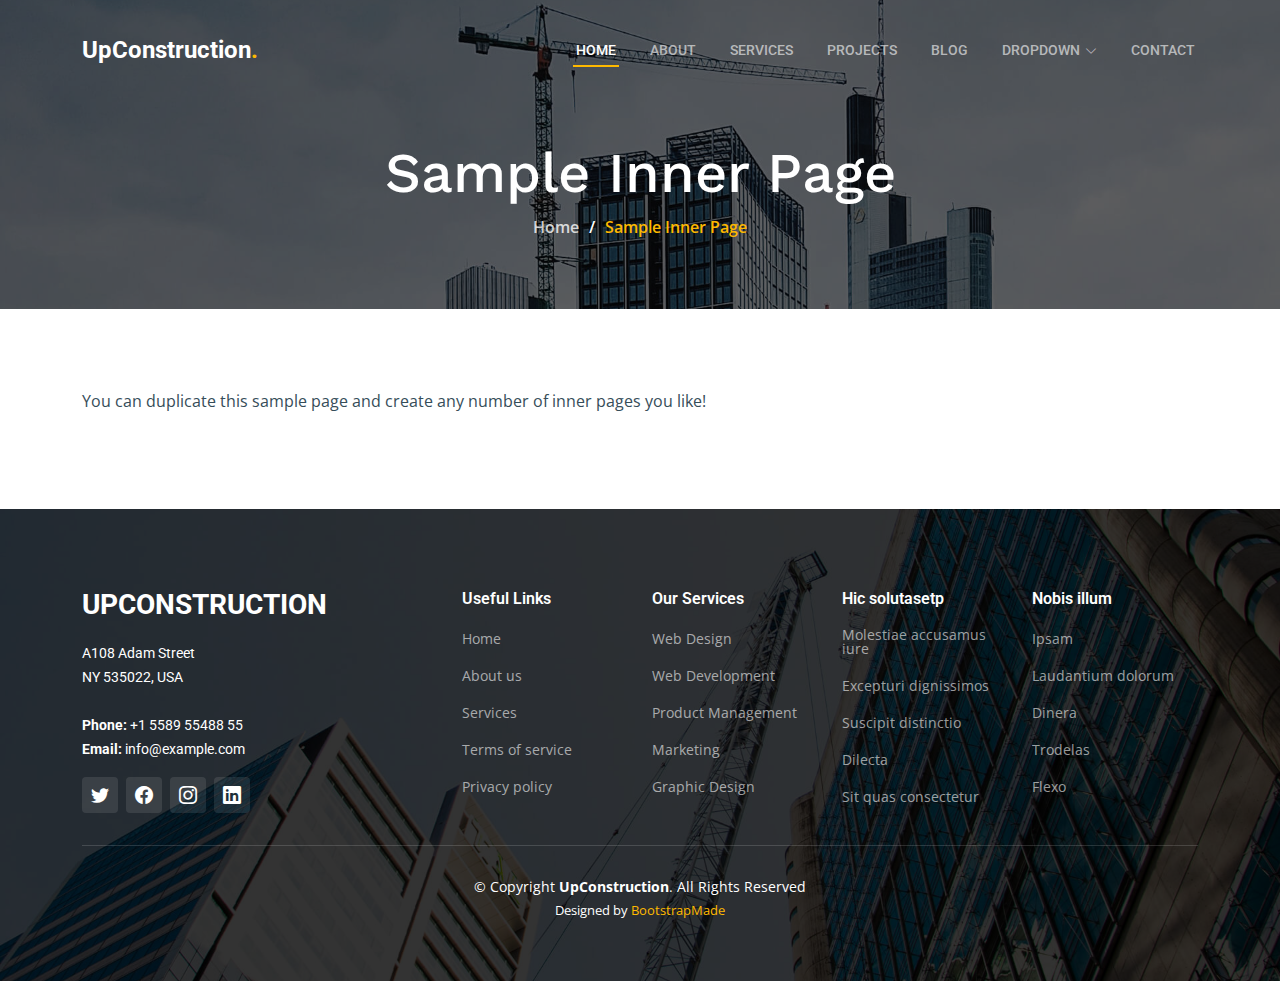
<file: sample-inner-page.html>
<!DOCTYPE html>
<html lang="en">

<head>
  <meta charset="utf-8">
  <meta content="width=device-width, initial-scale=1.0" name="viewport">

  <title>[Template] Sample Inner Page</title>
  <meta content="" name="description">
  <meta content="" name="keywords">

  <!-- Favicons -->
  <link href="assets/img/favicon.png" rel="icon">
  <link href="assets/img/apple-touch-icon.png" rel="apple-touch-icon">

  <!-- Google Fonts -->
  <link rel="preconnect" href="https://fonts.googleapis.com">
  <link rel="preconnect" href="https://fonts.gstatic.com" crossorigin>
  <link href="https://fonts.googleapis.com/css2?family=Open+Sans:ital,wght@0,300;0,400;0,500;0,600;0,700;1,300;1,400;1,600;1,700&family=Roboto:ital,wght@0,300;0,400;0,500;0,600;0,700;1,300;1,400;1,500;1,600;1,700&family=Work+Sans:ital,wght@0,300;0,400;0,500;0,600;0,700;1,300;1,400;1,500;1,600;1,700&display=swap" rel="stylesheet">

  <!-- Vendor CSS Files -->
  <link href="assets/vendor/bootstrap/css/bootstrap.min.css" rel="stylesheet">
  <link href="assets/vendor/bootstrap-icons/bootstrap-icons.css" rel="stylesheet">
  <link href="assets/vendor/fontawesome-free/css/all.min.css" rel="stylesheet">
  <link href="assets/vendor/aos/aos.css" rel="stylesheet">
  <link href="assets/vendor/glightbox/css/glightbox.min.css" rel="stylesheet">
  <link href="assets/vendor/swiper/swiper-bundle.min.css" rel="stylesheet">

  <!-- Template Main CSS File -->
  <link href="assets/css/main.css" rel="stylesheet">

  <!-- =======================================================
  * Template Name: UpConstruction
  * Updated: May 30 2023 with Bootstrap v5.3.0
  * Template URL: https://bootstrapmade.com/upconstruction-bootstrap-construction-website-template/
  * Author: BootstrapMade.com
  * License: https://bootstrapmade.com/license/
  ======================================================== -->
</head>

<body>

  <!-- ======= Header ======= -->
  <header id="header" class="header d-flex align-items-center">
    <div class="container-fluid container-xl d-flex align-items-center justify-content-between">

      <a href="index.html" class="logo d-flex align-items-center">
        <!-- Uncomment the line below if you also wish to use an image logo -->
        <!-- <img src="assets/img/logo.png" alt=""> -->
        <h1>UpConstruction<span>.</span></h1>
      </a>

      <i class="mobile-nav-toggle mobile-nav-show bi bi-list"></i>
      <i class="mobile-nav-toggle mobile-nav-hide d-none bi bi-x"></i>
      <nav id="navbar" class="navbar">
        <ul>
          <li><a href="index.html" class="active">Home</a></li>
          <li><a href="about.html">About</a></li>
          <li><a href="services.html">Services</a></li>
          <li><a href="projects.html">Projects</a></li>
          <li><a href="blog.html">Blog</a></li>
          <li class="dropdown"><a href="#"><span>Dropdown</span> <i class="bi bi-chevron-down dropdown-indicator"></i></a>
            <ul>
              <li><a href="#">Dropdown 1</a></li>
              <li class="dropdown"><a href="#"><span>Deep Dropdown</span> <i class="bi bi-chevron-down dropdown-indicator"></i></a>
                <ul>
                  <li><a href="#">Deep Dropdown 1</a></li>
                  <li><a href="#">Deep Dropdown 2</a></li>
                  <li><a href="#">Deep Dropdown 3</a></li>
                  <li><a href="#">Deep Dropdown 4</a></li>
                  <li><a href="#">Deep Dropdown 5</a></li>
                </ul>
              </li>
              <li><a href="#">Dropdown 2</a></li>
              <li><a href="#">Dropdown 3</a></li>
              <li><a href="#">Dropdown 4</a></li>
            </ul>
          </li>
          <li><a href="contact.html">Contact</a></li>
        </ul>
      </nav><!-- .navbar -->

    </div>
  </header><!-- End Header -->

  <main id="main">

    <!-- ======= Breadcrumbs ======= -->
    <div class="breadcrumbs d-flex align-items-center" style="background-image: url('assets/img/breadcrumbs-bg.jpg');">
      <div class="container position-relative d-flex flex-column align-items-center" data-aos="fade">

        <h2>Sample Inner Page</h2>
        <ol>
          <li><a href="index.html">Home</a></li>
          <li>Sample Inner Page</li>
        </ol>

      </div>
    </div><!-- End Breadcrumbs -->

    <section class="sample-page">
      <div class="container">

        <p>
          You can duplicate this sample page and create any number of inner pages you like!
        </p>

      </div>
    </section>

  </main><!-- End #main -->

  <!-- ======= Footer ======= -->
  <footer id="footer" class="footer">

    <div class="footer-content position-relative">
      <div class="container">
        <div class="row">

          <div class="col-lg-4 col-md-6">
            <div class="footer-info">
              <h3>UpConstruction</h3>
              <p>
                A108 Adam Street <br>
                NY 535022, USA<br><br>
                <strong>Phone:</strong> +1 5589 55488 55<br>
                <strong>Email:</strong> info@example.com<br>
              </p>
              <div class="social-links d-flex mt-3">
                <a href="#" class="d-flex align-items-center justify-content-center"><i class="bi bi-twitter"></i></a>
                <a href="#" class="d-flex align-items-center justify-content-center"><i class="bi bi-facebook"></i></a>
                <a href="#" class="d-flex align-items-center justify-content-center"><i class="bi bi-instagram"></i></a>
                <a href="#" class="d-flex align-items-center justify-content-center"><i class="bi bi-linkedin"></i></a>
              </div>
            </div>
          </div><!-- End footer info column-->

          <div class="col-lg-2 col-md-3 footer-links">
            <h4>Useful Links</h4>
            <ul>
              <li><a href="#">Home</a></li>
              <li><a href="#">About us</a></li>
              <li><a href="#">Services</a></li>
              <li><a href="#">Terms of service</a></li>
              <li><a href="#">Privacy policy</a></li>
            </ul>
          </div><!-- End footer links column-->

          <div class="col-lg-2 col-md-3 footer-links">
            <h4>Our Services</h4>
            <ul>
              <li><a href="#">Web Design</a></li>
              <li><a href="#">Web Development</a></li>
              <li><a href="#">Product Management</a></li>
              <li><a href="#">Marketing</a></li>
              <li><a href="#">Graphic Design</a></li>
            </ul>
          </div><!-- End footer links column-->

          <div class="col-lg-2 col-md-3 footer-links">
            <h4>Hic solutasetp</h4>
            <ul>
              <li><a href="#">Molestiae accusamus iure</a></li>
              <li><a href="#">Excepturi dignissimos</a></li>
              <li><a href="#">Suscipit distinctio</a></li>
              <li><a href="#">Dilecta</a></li>
              <li><a href="#">Sit quas consectetur</a></li>
            </ul>
          </div><!-- End footer links column-->

          <div class="col-lg-2 col-md-3 footer-links">
            <h4>Nobis illum</h4>
            <ul>
              <li><a href="#">Ipsam</a></li>
              <li><a href="#">Laudantium dolorum</a></li>
              <li><a href="#">Dinera</a></li>
              <li><a href="#">Trodelas</a></li>
              <li><a href="#">Flexo</a></li>
            </ul>
          </div><!-- End footer links column-->

        </div>
      </div>
    </div>

    <div class="footer-legal text-center position-relative">
      <div class="container">
        <div class="copyright">
          &copy; Copyright <strong><span>UpConstruction</span></strong>. All Rights Reserved
        </div>
        <div class="credits">
          <!-- All the links in the footer should remain intact. -->
          <!-- You can delete the links only if you purchased the pro version. -->
          <!-- Licensing information: https://bootstrapmade.com/license/ -->
          <!-- Purchase the pro version with working PHP/AJAX contact form: https://bootstrapmade.com/upconstruction-bootstrap-construction-website-template/ -->
          Designed by <a href="https://bootstrapmade.com/">BootstrapMade</a>
        </div>
      </div>
    </div>

  </footer>
  <!-- End Footer -->

  <a href="#" class="scroll-top d-flex align-items-center justify-content-center"><i class="bi bi-arrow-up-short"></i></a>

  <div id="preloader"></div>

  <!-- Vendor JS Files -->
  <script src="assets/vendor/bootstrap/js/bootstrap.bundle.min.js"></script>
  <script src="assets/vendor/aos/aos.js"></script>
  <script src="assets/vendor/glightbox/js/glightbox.min.js"></script>
  <script src="assets/vendor/isotope-layout/isotope.pkgd.min.js"></script>
  <script src="assets/vendor/swiper/swiper-bundle.min.js"></script>
  <script src="assets/vendor/purecounter/purecounter_vanilla.js"></script>
  <script src="assets/vendor/php-email-form/validate.js"></script>

  <!-- Template Main JS File -->
  <script src="assets/js/main.js"></script>

</body>

</html>
</file>
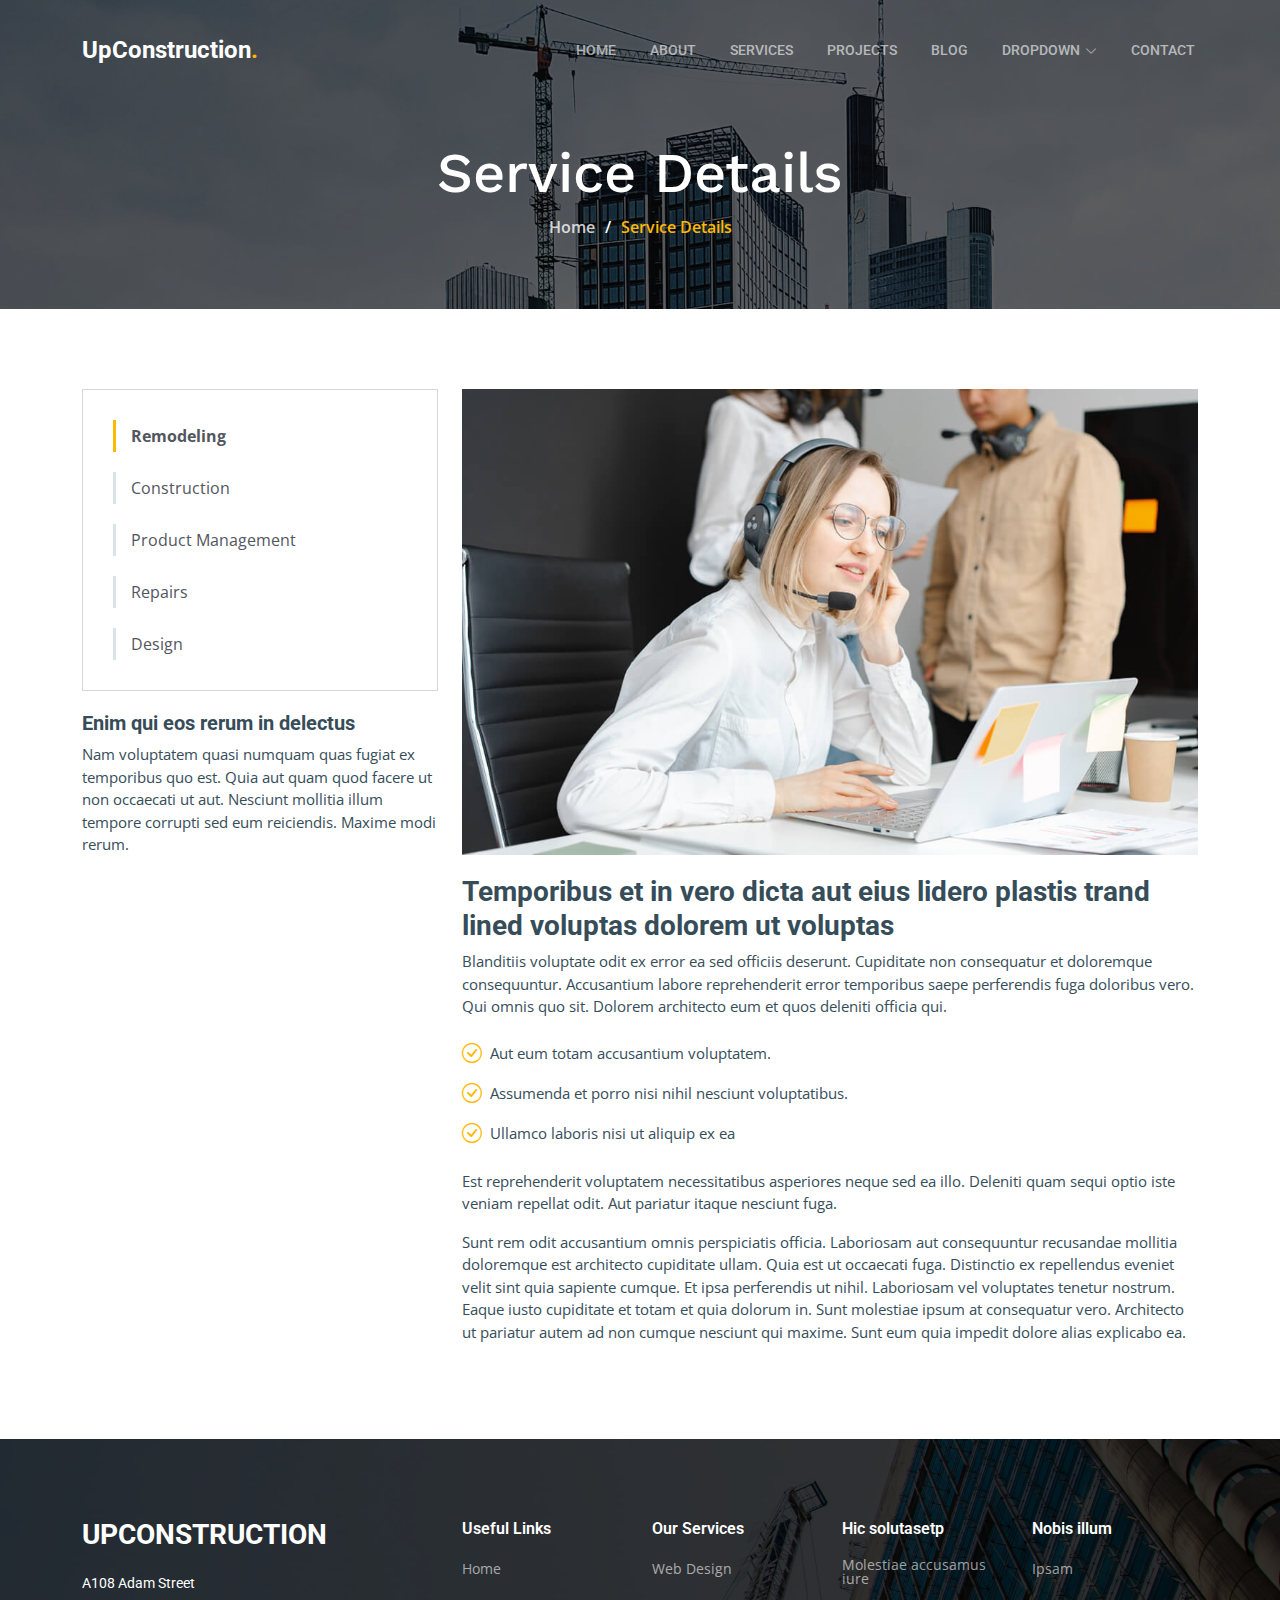
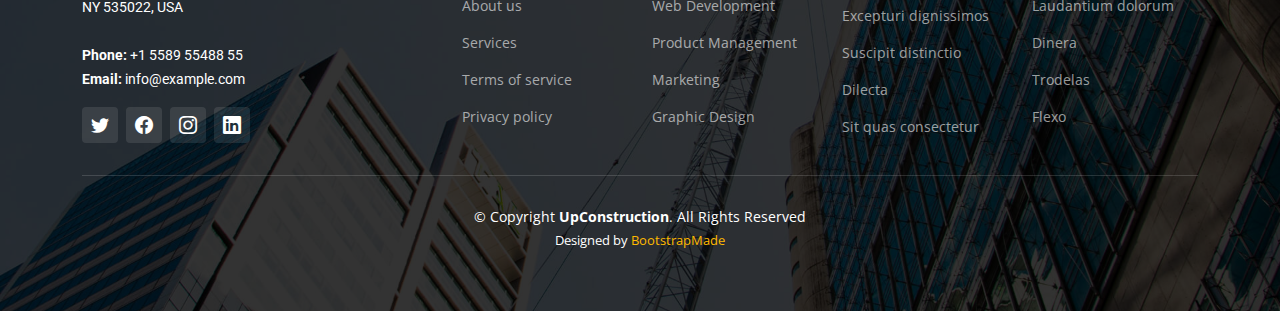
<file: service-details.html>
<!DOCTYPE html>
<html lang="en">

<head>
  <meta charset="utf-8">
  <meta content="width=device-width, initial-scale=1.0" name="viewport">

  <title>UpConstruction Bootstrap Template - Service Details</title>
  <meta content="" name="description">
  <meta content="" name="keywords">

  <!-- Favicons -->
  <link href="assets/img/favicon.png" rel="icon">
  <link href="assets/img/apple-touch-icon.png" rel="apple-touch-icon">

  <!-- Google Fonts -->
  <link rel="preconnect" href="https://fonts.googleapis.com">
  <link rel="preconnect" href="https://fonts.gstatic.com" crossorigin>
  <link href="https://fonts.googleapis.com/css2?family=Open+Sans:ital,wght@0,300;0,400;0,500;0,600;0,700;1,300;1,400;1,600;1,700&family=Roboto:ital,wght@0,300;0,400;0,500;0,600;0,700;1,300;1,400;1,500;1,600;1,700&family=Work+Sans:ital,wght@0,300;0,400;0,500;0,600;0,700;1,300;1,400;1,500;1,600;1,700&display=swap" rel="stylesheet">

  <!-- Vendor CSS Files -->
  <link href="assets/vendor/bootstrap/css/bootstrap.min.css" rel="stylesheet">
  <link href="assets/vendor/bootstrap-icons/bootstrap-icons.css" rel="stylesheet">
  <link href="assets/vendor/fontawesome-free/css/all.min.css" rel="stylesheet">
  <link href="assets/vendor/aos/aos.css" rel="stylesheet">
  <link href="assets/vendor/glightbox/css/glightbox.min.css" rel="stylesheet">
  <link href="assets/vendor/swiper/swiper-bundle.min.css" rel="stylesheet">

  <!-- Template Main CSS File -->
  <link href="assets/css/main.css" rel="stylesheet">

  <!-- =======================================================
  * Template Name: UpConstruction
  * Updated: May 30 2023 with Bootstrap v5.3.0
  * Template URL: https://bootstrapmade.com/upconstruction-bootstrap-construction-website-template/
  * Author: BootstrapMade.com
  * License: https://bootstrapmade.com/license/
  ======================================================== -->
</head>

<body>

  <!-- ======= Header ======= -->
  <header id="header" class="header d-flex align-items-center">
    <div class="container-fluid container-xl d-flex align-items-center justify-content-between">

      <a href="index.html" class="logo d-flex align-items-center">
        <!-- Uncomment the line below if you also wish to use an image logo -->
        <!-- <img src="assets/img/logo.png" alt=""> -->
        <h1>UpConstruction<span>.</span></h1>
      </a>

      <i class="mobile-nav-toggle mobile-nav-show bi bi-list"></i>
      <i class="mobile-nav-toggle mobile-nav-hide d-none bi bi-x"></i>
      <nav id="navbar" class="navbar">
        <ul>
          <li><a href="index.html">Home</a></li>
          <li><a href="about.html">About</a></li>
          <li><a href="services.html">Services</a></li>
          <li><a href="projects.html">Projects</a></li>
          <li><a href="blog.html">Blog</a></li>
          <li class="dropdown"><a href="#"><span>Dropdown</span> <i class="bi bi-chevron-down dropdown-indicator"></i></a>
            <ul>
              <li><a href="#">Dropdown 1</a></li>
              <li class="dropdown"><a href="#"><span>Deep Dropdown</span> <i class="bi bi-chevron-down dropdown-indicator"></i></a>
                <ul>
                  <li><a href="#">Deep Dropdown 1</a></li>
                  <li><a href="#">Deep Dropdown 2</a></li>
                  <li><a href="#">Deep Dropdown 3</a></li>
                  <li><a href="#">Deep Dropdown 4</a></li>
                  <li><a href="#">Deep Dropdown 5</a></li>
                </ul>
              </li>
              <li><a href="#">Dropdown 2</a></li>
              <li><a href="#">Dropdown 3</a></li>
              <li><a href="#">Dropdown 4</a></li>
            </ul>
          </li>
          <li><a href="contact.html">Contact</a></li>
        </ul>
      </nav><!-- .navbar -->

    </div>
  </header><!-- End Header -->

  <main id="main">

    <!-- ======= Breadcrumbs ======= -->
    <div class="breadcrumbs d-flex align-items-center" style="background-image: url('assets/img/breadcrumbs-bg.jpg');">
      <div class="container position-relative d-flex flex-column align-items-center" data-aos="fade">

        <h2>Service Details</h2>
        <ol>
          <li><a href="index.html">Home</a></li>
          <li>Service Details</li>
        </ol>

      </div>
    </div><!-- End Breadcrumbs -->

    <!-- ======= Service Details Section ======= -->
    <section id="service-details" class="service-details">
      <div class="container" data-aos="fade-up" data-aos-delay="100">

        <div class="row gy-4">

          <div class="col-lg-4">
            <div class="services-list">
              <a href="#" class="active">Remodeling</a>
              <a href="#">Construction</a>
              <a href="#">Product Management</a>
              <a href="#">Repairs</a>
              <a href="#">Design</a>
            </div>

            <h4>Enim qui eos rerum in delectus</h4>
            <p>Nam voluptatem quasi numquam quas fugiat ex temporibus quo est. Quia aut quam quod facere ut non occaecati ut aut. Nesciunt mollitia illum tempore corrupti sed eum reiciendis. Maxime modi rerum.</p>
          </div>

          <div class="col-lg-8">
            <img src="assets/img/services.jpg" alt="" class="img-fluid services-img">
            <h3>Temporibus et in vero dicta aut eius lidero plastis trand lined voluptas dolorem ut voluptas</h3>
            <p>
              Blanditiis voluptate odit ex error ea sed officiis deserunt. Cupiditate non consequatur et doloremque consequuntur. Accusantium labore reprehenderit error temporibus saepe perferendis fuga doloribus vero. Qui omnis quo sit. Dolorem architecto eum et quos deleniti officia qui.
            </p>
            <ul>
              <li><i class="bi bi-check-circle"></i> <span>Aut eum totam accusantium voluptatem.</span></li>
              <li><i class="bi bi-check-circle"></i> <span>Assumenda et porro nisi nihil nesciunt voluptatibus.</span></li>
              <li><i class="bi bi-check-circle"></i> <span>Ullamco laboris nisi ut aliquip ex ea</span></li>
            </ul>
            <p>
              Est reprehenderit voluptatem necessitatibus asperiores neque sed ea illo. Deleniti quam sequi optio iste veniam repellat odit. Aut pariatur itaque nesciunt fuga.
            </p>
            <p>
              Sunt rem odit accusantium omnis perspiciatis officia. Laboriosam aut consequuntur recusandae mollitia doloremque est architecto cupiditate ullam. Quia est ut occaecati fuga. Distinctio ex repellendus eveniet velit sint quia sapiente cumque. Et ipsa perferendis ut nihil. Laboriosam vel voluptates tenetur nostrum. Eaque iusto cupiditate et totam et quia dolorum in. Sunt molestiae ipsum at consequatur vero. Architecto ut pariatur autem ad non cumque nesciunt qui maxime. Sunt eum quia impedit dolore alias explicabo ea.
            </p>
          </div>

        </div>

      </div>
    </section><!-- End Service Details Section -->

  </main><!-- End #main -->

  <!-- ======= Footer ======= -->
  <footer id="footer" class="footer">

    <div class="footer-content position-relative">
      <div class="container">
        <div class="row">

          <div class="col-lg-4 col-md-6">
            <div class="footer-info">
              <h3>UpConstruction</h3>
              <p>
                A108 Adam Street <br>
                NY 535022, USA<br><br>
                <strong>Phone:</strong> +1 5589 55488 55<br>
                <strong>Email:</strong> info@example.com<br>
              </p>
              <div class="social-links d-flex mt-3">
                <a href="#" class="d-flex align-items-center justify-content-center"><i class="bi bi-twitter"></i></a>
                <a href="#" class="d-flex align-items-center justify-content-center"><i class="bi bi-facebook"></i></a>
                <a href="#" class="d-flex align-items-center justify-content-center"><i class="bi bi-instagram"></i></a>
                <a href="#" class="d-flex align-items-center justify-content-center"><i class="bi bi-linkedin"></i></a>
              </div>
            </div>
          </div><!-- End footer info column-->

          <div class="col-lg-2 col-md-3 footer-links">
            <h4>Useful Links</h4>
            <ul>
              <li><a href="#">Home</a></li>
              <li><a href="#">About us</a></li>
              <li><a href="#">Services</a></li>
              <li><a href="#">Terms of service</a></li>
              <li><a href="#">Privacy policy</a></li>
            </ul>
          </div><!-- End footer links column-->

          <div class="col-lg-2 col-md-3 footer-links">
            <h4>Our Services</h4>
            <ul>
              <li><a href="#">Web Design</a></li>
              <li><a href="#">Web Development</a></li>
              <li><a href="#">Product Management</a></li>
              <li><a href="#">Marketing</a></li>
              <li><a href="#">Graphic Design</a></li>
            </ul>
          </div><!-- End footer links column-->

          <div class="col-lg-2 col-md-3 footer-links">
            <h4>Hic solutasetp</h4>
            <ul>
              <li><a href="#">Molestiae accusamus iure</a></li>
              <li><a href="#">Excepturi dignissimos</a></li>
              <li><a href="#">Suscipit distinctio</a></li>
              <li><a href="#">Dilecta</a></li>
              <li><a href="#">Sit quas consectetur</a></li>
            </ul>
          </div><!-- End footer links column-->

          <div class="col-lg-2 col-md-3 footer-links">
            <h4>Nobis illum</h4>
            <ul>
              <li><a href="#">Ipsam</a></li>
              <li><a href="#">Laudantium dolorum</a></li>
              <li><a href="#">Dinera</a></li>
              <li><a href="#">Trodelas</a></li>
              <li><a href="#">Flexo</a></li>
            </ul>
          </div><!-- End footer links column-->

        </div>
      </div>
    </div>

    <div class="footer-legal text-center position-relative">
      <div class="container">
        <div class="copyright">
          &copy; Copyright <strong><span>UpConstruction</span></strong>. All Rights Reserved
        </div>
        <div class="credits">
          <!-- All the links in the footer should remain intact. -->
          <!-- You can delete the links only if you purchased the pro version. -->
          <!-- Licensing information: https://bootstrapmade.com/license/ -->
          <!-- Purchase the pro version with working PHP/AJAX contact form: https://bootstrapmade.com/upconstruction-bootstrap-construction-website-template/ -->
          Designed by <a href="https://bootstrapmade.com/">BootstrapMade</a>
        </div>
      </div>
    </div>

  </footer>
  <!-- End Footer -->

  <a href="#" class="scroll-top d-flex align-items-center justify-content-center"><i class="bi bi-arrow-up-short"></i></a>

  <div id="preloader"></div>

  <!-- Vendor JS Files -->
  <script src="assets/vendor/bootstrap/js/bootstrap.bundle.min.js"></script>
  <script src="assets/vendor/aos/aos.js"></script>
  <script src="assets/vendor/glightbox/js/glightbox.min.js"></script>
  <script src="assets/vendor/isotope-layout/isotope.pkgd.min.js"></script>
  <script src="assets/vendor/swiper/swiper-bundle.min.js"></script>
  <script src="assets/vendor/purecounter/purecounter_vanilla.js"></script>
  <script src="assets/vendor/php-email-form/validate.js"></script>

  <!-- Template Main JS File -->
  <script src="assets/js/main.js"></script>

</body>

</html>
</file>
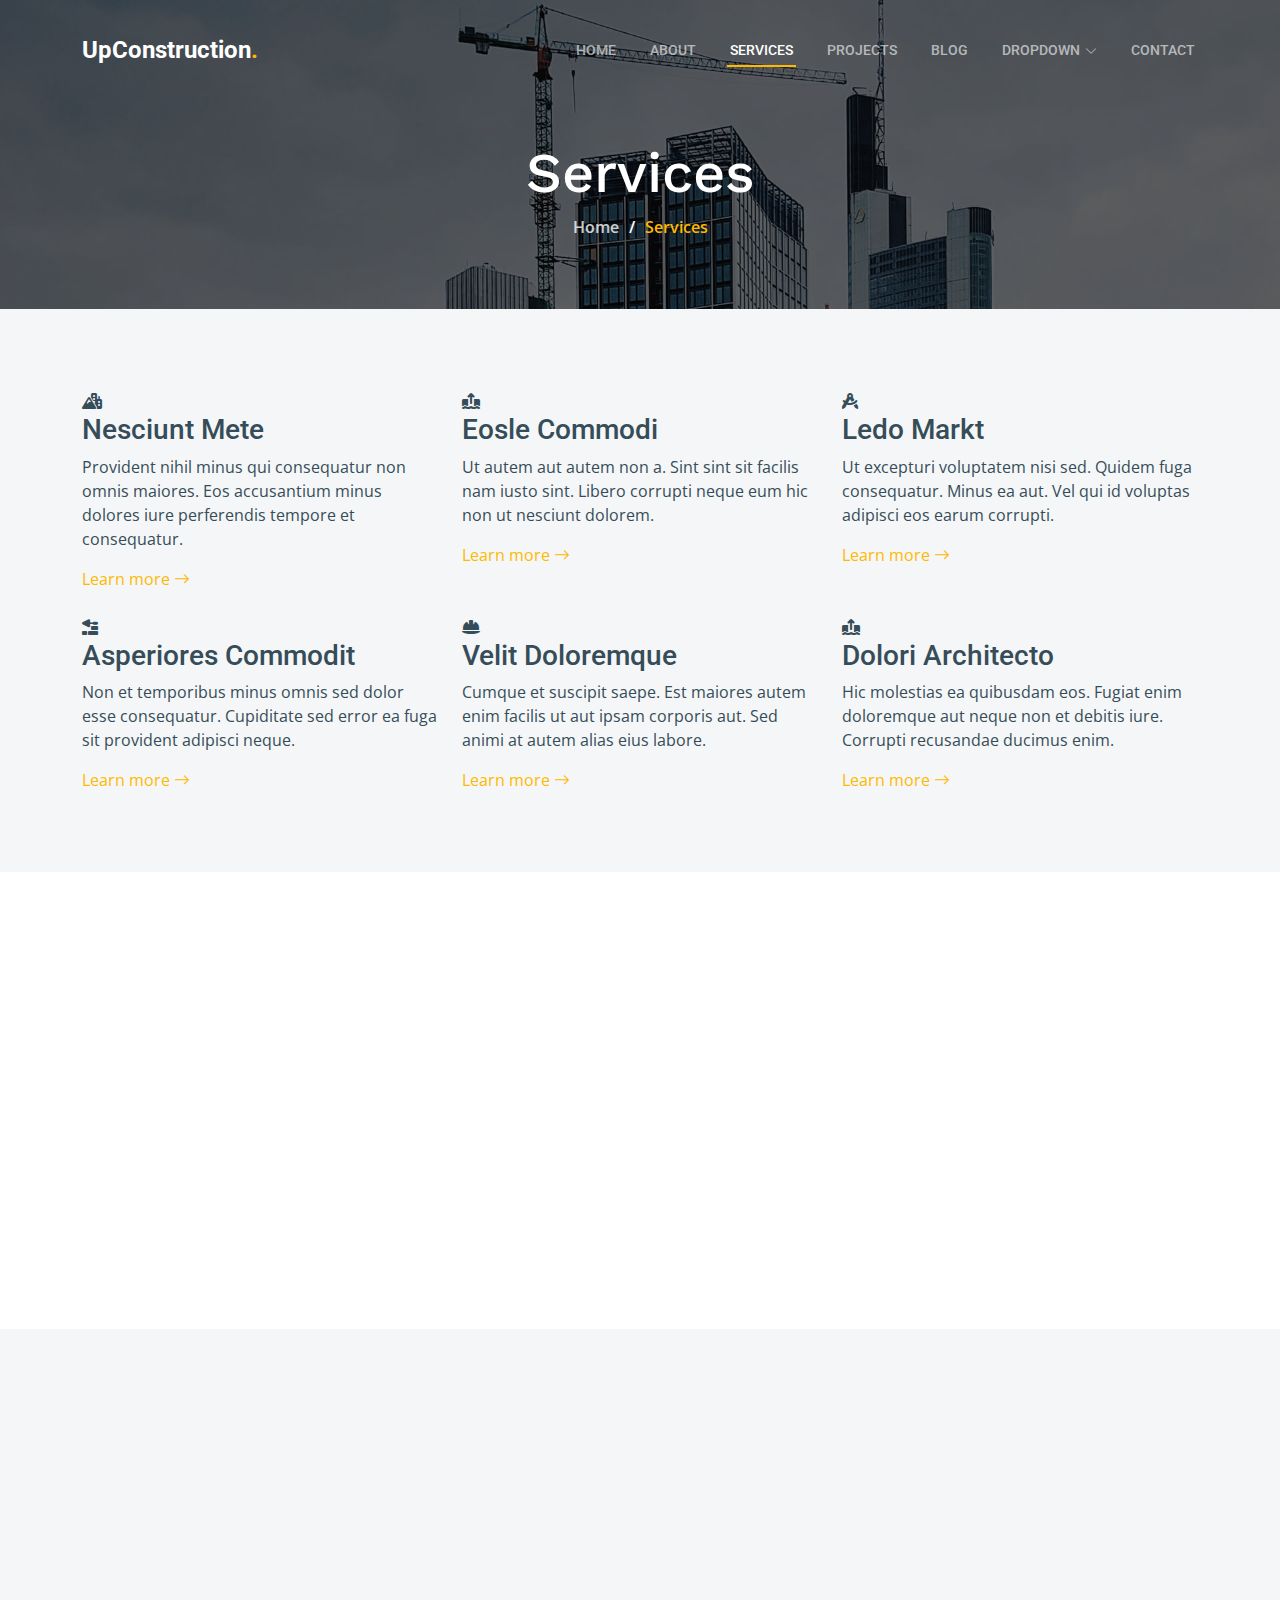
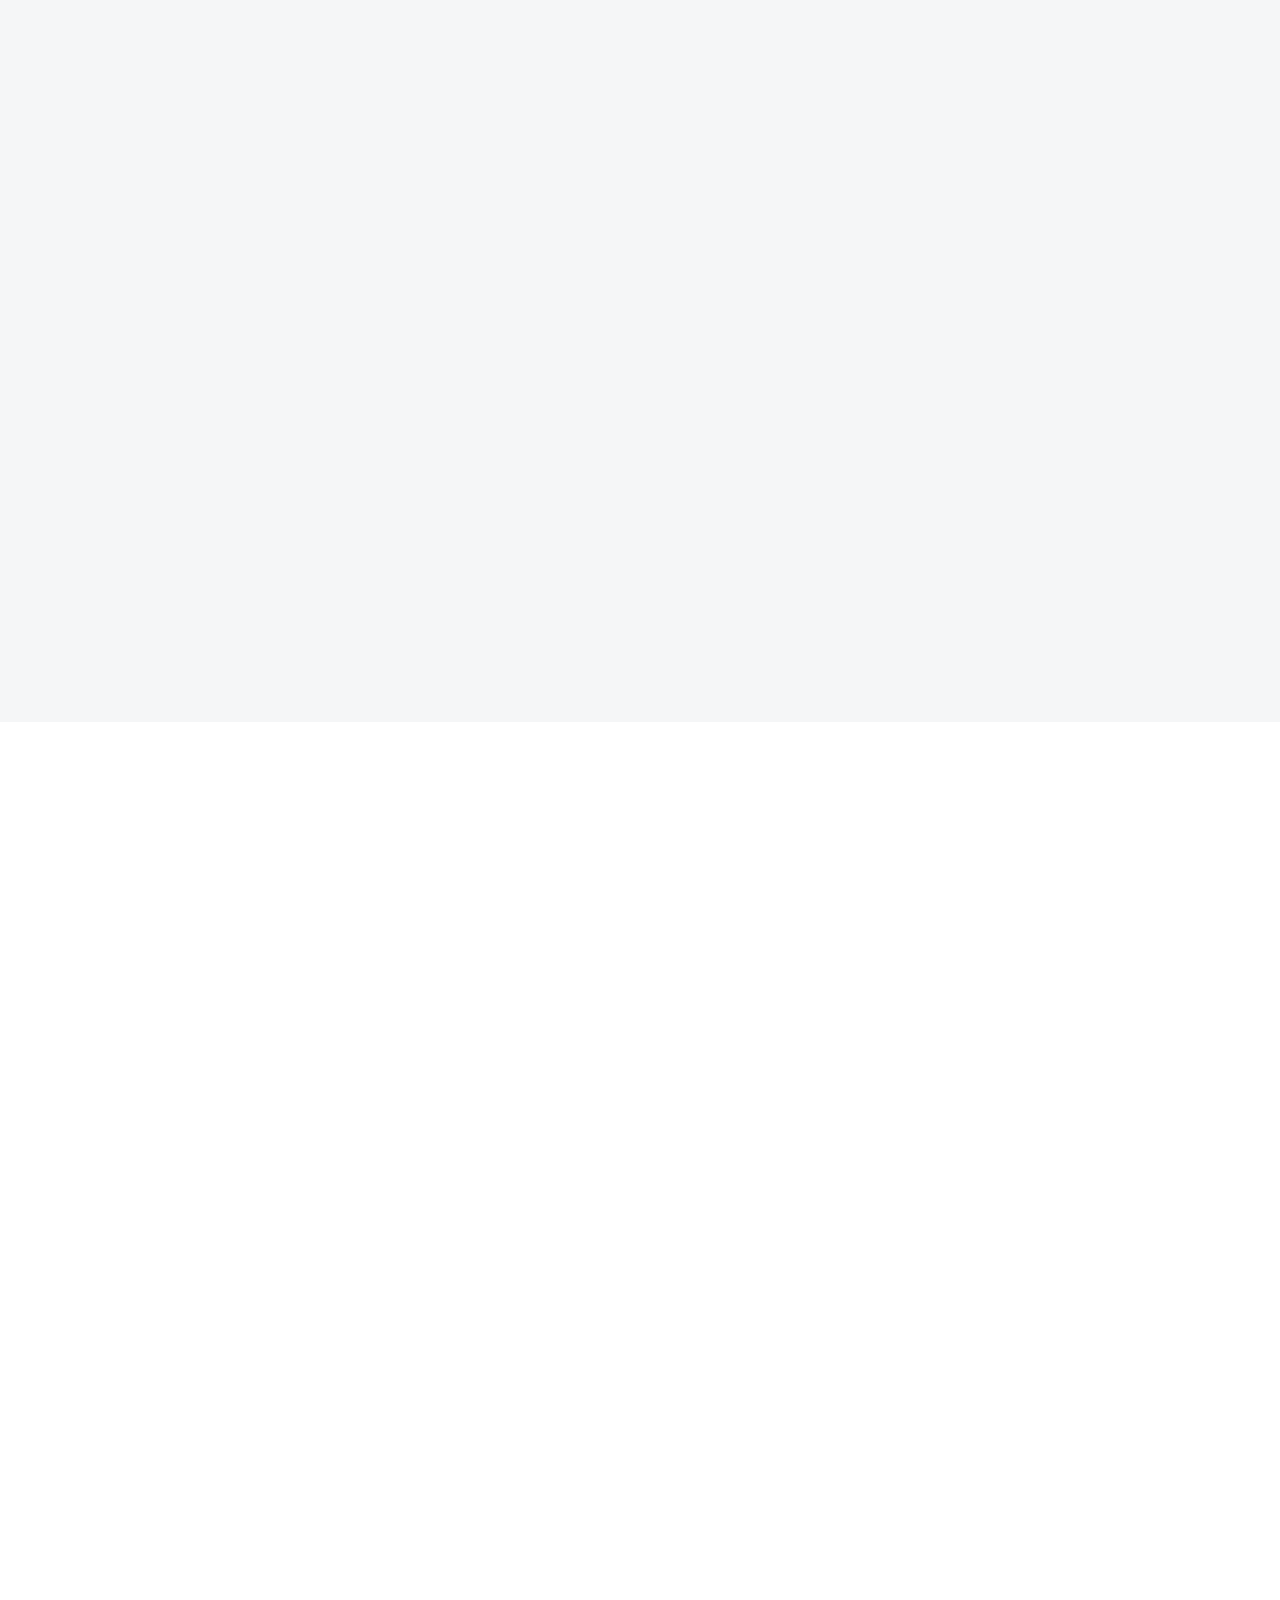
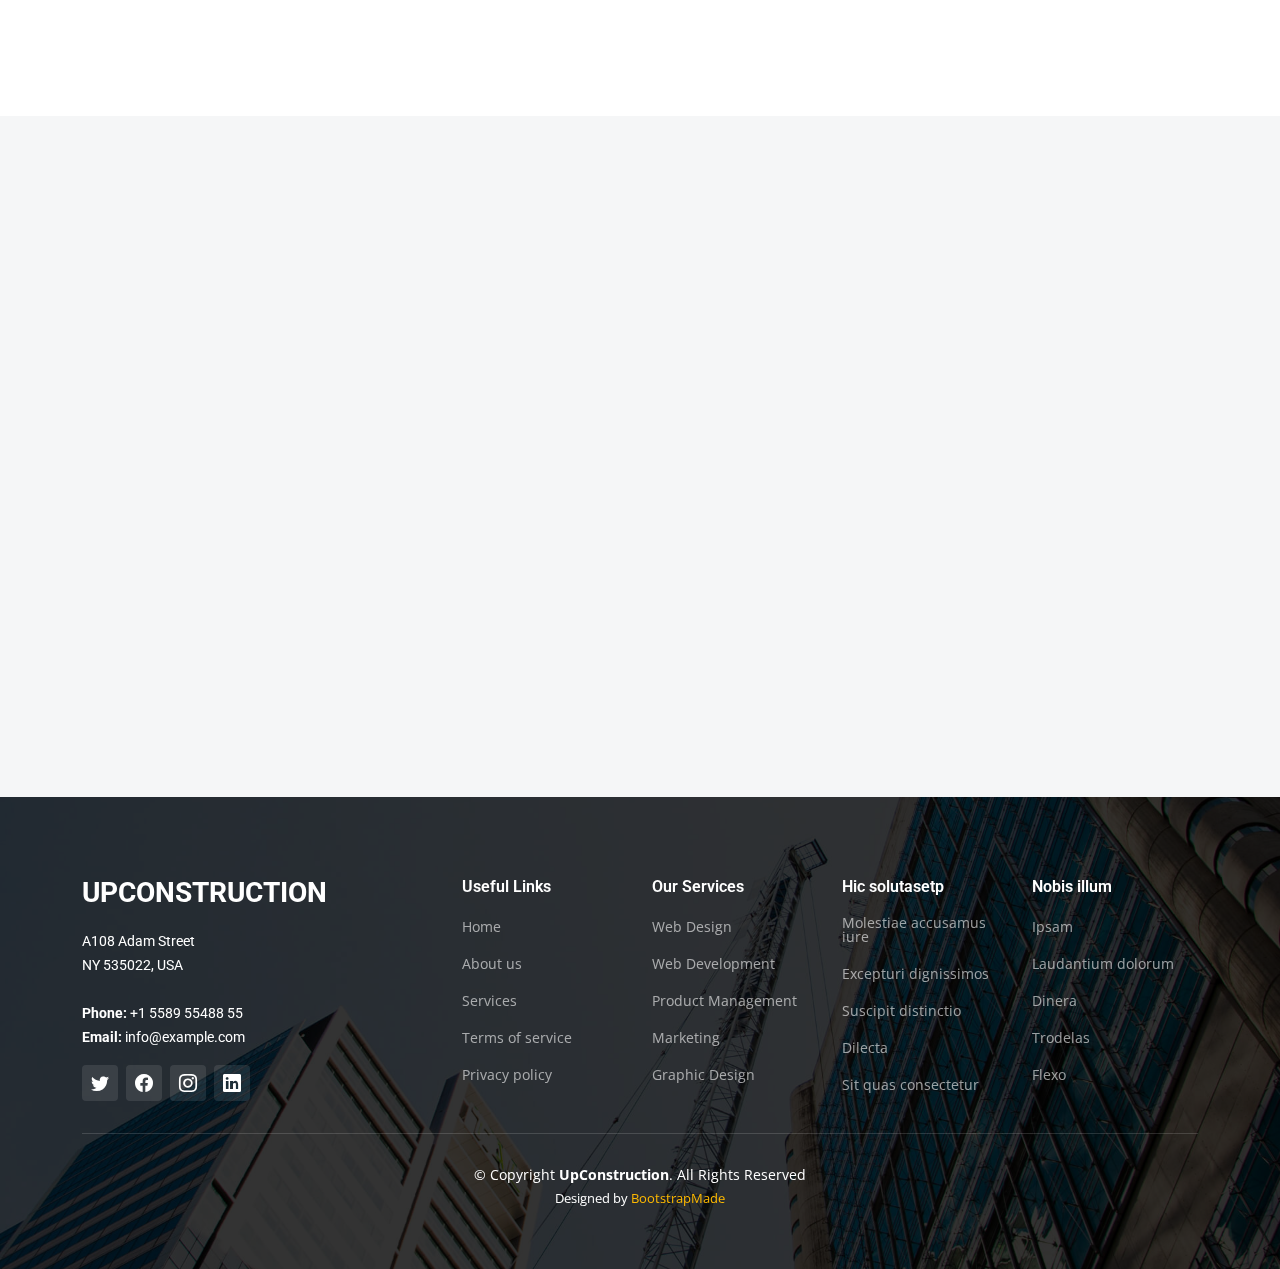
<file: services.html>
<!DOCTYPE html>
<html lang="en">

<head>
  <meta charset="utf-8">
  <meta content="width=device-width, initial-scale=1.0" name="viewport">

  <title>UpConstruction Bootstrap Template - Services</title>
  <meta content="" name="description">
  <meta content="" name="keywords">

  <!-- Favicons -->
  <link href="assets/img/favicon.png" rel="icon">
  <link href="assets/img/apple-touch-icon.png" rel="apple-touch-icon">

  <!-- Google Fonts -->
  <link rel="preconnect" href="https://fonts.googleapis.com">
  <link rel="preconnect" href="https://fonts.gstatic.com" crossorigin>
  <link href="https://fonts.googleapis.com/css2?family=Open+Sans:ital,wght@0,300;0,400;0,500;0,600;0,700;1,300;1,400;1,600;1,700&family=Roboto:ital,wght@0,300;0,400;0,500;0,600;0,700;1,300;1,400;1,500;1,600;1,700&family=Work+Sans:ital,wght@0,300;0,400;0,500;0,600;0,700;1,300;1,400;1,500;1,600;1,700&display=swap" rel="stylesheet">

  <!-- Vendor CSS Files -->
  <link href="assets/vendor/bootstrap/css/bootstrap.min.css" rel="stylesheet">
  <link href="assets/vendor/bootstrap-icons/bootstrap-icons.css" rel="stylesheet">
  <link href="assets/vendor/fontawesome-free/css/all.min.css" rel="stylesheet">
  <link href="assets/vendor/aos/aos.css" rel="stylesheet">
  <link href="assets/vendor/glightbox/css/glightbox.min.css" rel="stylesheet">
  <link href="assets/vendor/swiper/swiper-bundle.min.css" rel="stylesheet">

  <!-- Template Main CSS File -->
  <link href="assets/css/main.css" rel="stylesheet">

  <!-- =======================================================
  * Template Name: UpConstruction
  * Updated: May 30 2023 with Bootstrap v5.3.0
  * Template URL: https://bootstrapmade.com/upconstruction-bootstrap-construction-website-template/
  * Author: BootstrapMade.com
  * License: https://bootstrapmade.com/license/
  ======================================================== -->
</head>

<body>

  <!-- ======= Header ======= -->
  <header id="header" class="header d-flex align-items-center">
    <div class="container-fluid container-xl d-flex align-items-center justify-content-between">

      <a href="index.html" class="logo d-flex align-items-center">
        <!-- Uncomment the line below if you also wish to use an image logo -->
        <!-- <img src="assets/img/logo.png" alt=""> -->
        <h1>UpConstruction<span>.</span></h1>
      </a>

      <i class="mobile-nav-toggle mobile-nav-show bi bi-list"></i>
      <i class="mobile-nav-toggle mobile-nav-hide d-none bi bi-x"></i>
      <nav id="navbar" class="navbar">
        <ul>
          <li><a href="index.html">Home</a></li>
          <li><a href="about.html">About</a></li>
          <li><a href="services.html" class="active">Services</a></li>
          <li><a href="projects.html">Projects</a></li>
          <li><a href="blog.html">Blog</a></li>
          <li class="dropdown"><a href="#"><span>Dropdown</span> <i class="bi bi-chevron-down dropdown-indicator"></i></a>
            <ul>
              <li><a href="#">Dropdown 1</a></li>
              <li class="dropdown"><a href="#"><span>Deep Dropdown</span> <i class="bi bi-chevron-down dropdown-indicator"></i></a>
                <ul>
                  <li><a href="#">Deep Dropdown 1</a></li>
                  <li><a href="#">Deep Dropdown 2</a></li>
                  <li><a href="#">Deep Dropdown 3</a></li>
                  <li><a href="#">Deep Dropdown 4</a></li>
                  <li><a href="#">Deep Dropdown 5</a></li>
                </ul>
              </li>
              <li><a href="#">Dropdown 2</a></li>
              <li><a href="#">Dropdown 3</a></li>
              <li><a href="#">Dropdown 4</a></li>
            </ul>
          </li>
          <li><a href="contact.html">Contact</a></li>
        </ul>
      </nav><!-- .navbar -->

    </div>
  </header><!-- End Header -->

  <main id="main">

    <!-- ======= Breadcrumbs ======= -->
    <div class="breadcrumbs d-flex align-items-center" style="background-image: url('assets/img/breadcrumbs-bg.jpg');">
      <div class="container position-relative d-flex flex-column align-items-center" data-aos="fade">

        <h2>Services</h2>
        <ol>
          <li><a href="index.html">Home</a></li>
          <li>Services</li>
        </ol>

      </div>
    </div><!-- End Breadcrumbs -->

    <!-- ======= Services Section ======= -->
    <section id="services" class="services section-bg">
      <div class="container" data-aos="fade-up">

        <div class="row gy-4">

          <div class="col-lg-4 col-md-6" data-aos="fade-up" data-aos-delay="100">
            <div class="service-item  position-relative">
              <div class="icon">
                <i class="fa-solid fa-mountain-city"></i>
              </div>
              <h3>Nesciunt Mete</h3>
              <p>Provident nihil minus qui consequatur non omnis maiores. Eos accusantium minus dolores iure perferendis tempore et consequatur.</p>
              <a href="service-details.html" class="readmore stretched-link">Learn more <i class="bi bi-arrow-right"></i></a>
            </div>
          </div><!-- End Service Item -->

          <div class="col-lg-4 col-md-6" data-aos="fade-up" data-aos-delay="200">
            <div class="service-item position-relative">
              <div class="icon">
                <i class="fa-solid fa-arrow-up-from-ground-water"></i>
              </div>
              <h3>Eosle Commodi</h3>
              <p>Ut autem aut autem non a. Sint sint sit facilis nam iusto sint. Libero corrupti neque eum hic non ut nesciunt dolorem.</p>
              <a href="service-details.html" class="readmore stretched-link">Learn more <i class="bi bi-arrow-right"></i></a>
            </div>
          </div><!-- End Service Item -->

          <div class="col-lg-4 col-md-6" data-aos="fade-up" data-aos-delay="300">
            <div class="service-item position-relative">
              <div class="icon">
                <i class="fa-solid fa-compass-drafting"></i>
              </div>
              <h3>Ledo Markt</h3>
              <p>Ut excepturi voluptatem nisi sed. Quidem fuga consequatur. Minus ea aut. Vel qui id voluptas adipisci eos earum corrupti.</p>
              <a href="service-details.html" class="readmore stretched-link">Learn more <i class="bi bi-arrow-right"></i></a>
            </div>
          </div><!-- End Service Item -->

          <div class="col-lg-4 col-md-6" data-aos="fade-up" data-aos-delay="400">
            <div class="service-item position-relative">
              <div class="icon">
                <i class="fa-solid fa-trowel-bricks"></i>
              </div>
              <h3>Asperiores Commodit</h3>
              <p>Non et temporibus minus omnis sed dolor esse consequatur. Cupiditate sed error ea fuga sit provident adipisci neque.</p>
              <a href="service-details.html" class="readmore stretched-link">Learn more <i class="bi bi-arrow-right"></i></a>
            </div>
          </div><!-- End Service Item -->

          <div class="col-lg-4 col-md-6" data-aos="fade-up" data-aos-delay="500">
            <div class="service-item position-relative">
              <div class="icon">
                <i class="fa-solid fa-helmet-safety"></i>
              </div>
              <h3>Velit Doloremque</h3>
              <p>Cumque et suscipit saepe. Est maiores autem enim facilis ut aut ipsam corporis aut. Sed animi at autem alias eius labore.</p>
              <a href="service-details.html" class="readmore stretched-link">Learn more <i class="bi bi-arrow-right"></i></a>
            </div>
          </div><!-- End Service Item -->

          <div class="col-lg-4 col-md-6" data-aos="fade-up" data-aos-delay="600">
            <div class="service-item position-relative">
              <div class="icon">
                <i class="fa-solid fa-arrow-up-from-ground-water"></i>
              </div>
              <h3>Dolori Architecto</h3>
              <p>Hic molestias ea quibusdam eos. Fugiat enim doloremque aut neque non et debitis iure. Corrupti recusandae ducimus enim.</p>
              <a href="service-details.html" class="readmore stretched-link">Learn more <i class="bi bi-arrow-right"></i></a>
            </div>
          </div><!-- End Service Item -->

        </div>

      </div>
    </section><!-- End Services Section -->

    <!-- ======= Servie Cards Section ======= -->
    <section id="services-cards" class="services-cards">
      <div class="container" data-aos="fade-up">

        <div class="row gy-4">

          <div class="col-lg-3 col-md-6" data-aos="zoom-in" data-aos-delay="100">
            <h3>Quasi eaque omnis</h3>
            <p>Eius non minus autem soluta ut ui labore omnis quisquam corrupti autem odit voluptas quos commodi magnam occaecati.</p>
            <ul class="list-unstyled">
              <li><i class="bi bi-check2"></i> <span>Ullamco laboris nisi ut aliquip</span></li>
              <li><i class="bi bi-check2"></i> <span>Duis aute irure dolor in reprehenderit</span></li>
              <li><i class="bi bi-check2"></i> <span>Ullamco laboris nisi ut aliquip ex ea</span></li>
            </ul>
          </div><!-- End feature item-->

          <div class="col-lg-3 col-md-6" data-aos="zoom-in" data-aos-delay="200">
            <h3>Et nemo dolores consectetur</h3>
            <p>Ducimus ea quam et occaecati est. Temporibus in soluta labore voluptates aut. Et sit soluta non repellat sed quia dire plovers tradoria</p>

            <ul class="list-unstyled">
              <li><i class="bi bi-check2"></i> <span>Enim temporibus maiores eligendi</span></li>
              <li><i class="bi bi-check2"></i> <span>Ut maxime ut quibusdam quam qui</span></li>
              <li><i class="bi bi-check2"></i> <span>Officiis aspernatur in officiis</span></li>
            </ul>
          </div><!-- End feature item-->

          <div class="col-lg-3 col-md-6" data-aos="zoom-in" data-aos-delay="300">
            <h3>Staque laboriosam modi</h3>
            <p>Velit eos error et dolor omnis voluptates nobis tenetur sed enim nihil vero qui suscipit ipsum at magni. Ipsa architecto consequatur aliquam</p>
            <ul class="list-unstyled">
              <li><i class="bi bi-check2"></i> <span>Quis voluptates laboriosam numquam</span></li>
              <li><i class="bi bi-check2"></i> <span>Treva libero sunt quis veniam ut</span></li>
              <li><i class="bi bi-check2"></i> <span>Debitis eos est est corrupti</span></li>
            </ul>
          </div><!-- End feature item-->

          <div class="col-lg-3 col-md-6" data-aos="zoom-in" data-aos-delay="400">
            <h3>Dignissimos suscipit iste</h3>
            <p>Molestiae occaecati assumenda quia saepe nobis recusandae at dicta ducimus sequi numquam commodi est in consequatur ea magnam quia itaque</p>
            <ul class="list-unstyled">
              <li><i class="bi bi-check2"></i> <span>Veritatis qui reprehenderit quis</span></li>
              <li><i class="bi bi-check2"></i> <span>Accusantium vel numquam sunt minus</span></li>
              <li><i class="bi bi-check2"></i> <span>Voluptatem pariatur est sationem</span></li>
            </ul>
          </div><!-- End feature item-->

        </div>

      </div>
    </section><!-- End Servie Cards Section -->

    <!-- ======= Alt Services Section 2 ======= -->
    <section id="alt-services-2" class="alt-services section-bg">
      <div class="container" data-aos="fade-up">

        <div class="row justify-content-around gy-4">
          <div class="col-lg-5 d-flex flex-column justify-content-center">
            <h3>Non quasi officia eum nobis et rerum epudiandae rem voluptatem</h3>
            <p>Maxime quia dolorum alias perspiciatis. Earum voluptatem sint at non. Ducimus maxime minima iste magni sit praesentium assumenda minus. Amet rerum saepe tempora vero.</p>

            <div class="icon-box d-flex position-relative" data-aos="fade-up" data-aos-delay="100">
              <i class="bi bi-easel flex-shrink-0"></i>
              <div>
                <h4><a href="" class="stretched-link">Lorem Ipsum</a></h4>
                <p>Voluptatum deleniti atque corrupti quos dolores et quas molestias excepturi sint occaecati cupiditate non provident</p>
              </div>
            </div><!-- End Icon Box -->

            <div class="icon-box d-flex position-relative" data-aos="fade-up" data-aos-delay="200">
              <i class="bi bi-patch-check flex-shrink-0"></i>
              <div>
                <h4><a href="" class="stretched-link">Nemo Enim</a></h4>
                <p>At vero eos et accusamus et iusto odio dignissimos ducimus qui blanditiis praesentium voluptatum deleniti atque</p>
              </div>
            </div><!-- End Icon Box -->

            <div class="icon-box d-flex position-relative" data-aos="fade-up" data-aos-delay="300">
              <i class="bi bi-brightness-high flex-shrink-0"></i>
              <div>
                <h4><a href="" class="stretched-link">Dine Pad</a></h4>
                <p>Explicabo est voluptatum asperiores consequatur magnam. Et veritatis odit. Sunt aut deserunt minus aut eligendi omnis</p>
              </div>
            </div><!-- End Icon Box -->

            <div class="icon-box d-flex position-relative" data-aos="fade-up" data-aos-delay="400">
              <i class="bi bi-brightness-high flex-shrink-0"></i>
              <div>
                <h4><a href="" class="stretched-link">Tride clov</a></h4>
                <p>Est voluptatem labore deleniti quis a delectus et. Saepe dolorem libero sit non aspernatur odit amet. Et eligendi</p>
              </div>
            </div><!-- End Icon Box -->
          </div>

          <div class="col-lg-6 img-bg" style="background-image: url(assets/img/alt-services-2.jpg);" data-aos="zoom-in" data-aos-delay="100"></div>
        </div>

      </div>
    </section><!-- End Alt Services Section 2 -->

    <!-- ======= Alt Services Section ======= -->
    <section id="alt-services" class="alt-services">
      <div class="container" data-aos="fade-up">

        <div class="row justify-content-around gy-4">
          <div class="col-lg-6 img-bg" style="background-image: url(assets/img/alt-services.jpg);" data-aos="zoom-in" data-aos-delay="100"></div>

          <div class="col-lg-5 d-flex flex-column justify-content-center">
            <h3>Enim quis est voluptatibus aliquid consequatur fugiat</h3>
            <p>Esse voluptas cumque vel exercitationem. Reiciendis est hic accusamus. Non ipsam et sed minima temporibus laudantium. Soluta voluptate sed facere corporis dolores excepturi</p>

            <div class="icon-box d-flex position-relative" data-aos="fade-up" data-aos-delay="100">
              <i class="bi bi-easel flex-shrink-0"></i>
              <div>
                <h4><a href="" class="stretched-link">Lorem Ipsum</a></h4>
                <p>Voluptatum deleniti atque corrupti quos dolores et quas molestias excepturi sint occaecati cupiditate non provident</p>
              </div>
            </div><!-- End Icon Box -->

            <div class="icon-box d-flex position-relative" data-aos="fade-up" data-aos-delay="200">
              <i class="bi bi-patch-check flex-shrink-0"></i>
              <div>
                <h4><a href="" class="stretched-link">Nemo Enim</a></h4>
                <p>At vero eos et accusamus et iusto odio dignissimos ducimus qui blanditiis praesentium voluptatum deleniti atque</p>
              </div>
            </div><!-- End Icon Box -->

            <div class="icon-box d-flex position-relative" data-aos="fade-up" data-aos-delay="300">
              <i class="bi bi-brightness-high flex-shrink-0"></i>
              <div>
                <h4><a href="" class="stretched-link">Dine Pad</a></h4>
                <p>Explicabo est voluptatum asperiores consequatur magnam. Et veritatis odit. Sunt aut deserunt minus aut eligendi omnis</p>
              </div>
            </div><!-- End Icon Box -->

            <div class="icon-box d-flex position-relative" data-aos="fade-up" data-aos-delay="400">
              <i class="bi bi-brightness-high flex-shrink-0"></i>
              <div>
                <h4><a href="" class="stretched-link">Tride clov</a></h4>
                <p>Est voluptatem labore deleniti quis a delectus et. Saepe dolorem libero sit non aspernatur odit amet. Et eligendi</p>
              </div>
            </div><!-- End Icon Box -->

          </div>
        </div>

      </div>
    </section><!-- End Alt Services Section -->

    <!-- ======= Testimonials Section ======= -->
    <section id="testimonials" class="testimonials section-bg">
      <div class="container" data-aos="fade-up">

        <div class="section-header">
          <h2>Testimonials</h2>
          <p>Quam sed id excepturi ccusantium dolorem ut quis dolores nisi llum nostrum enim velit qui ut et autem uia reprehenderit sunt deleniti</p>
        </div>

        <div class="slides-2 swiper">
          <div class="swiper-wrapper">

            <div class="swiper-slide">
              <div class="testimonial-wrap">
                <div class="testimonial-item">
                  <img src="assets/img/testimonials/testimonials-1.jpg" class="testimonial-img" alt="">
                  <h3>Saul Goodman</h3>
                  <h4>Ceo &amp; Founder</h4>
                  <div class="stars">
                    <i class="bi bi-star-fill"></i><i class="bi bi-star-fill"></i><i class="bi bi-star-fill"></i><i class="bi bi-star-fill"></i><i class="bi bi-star-fill"></i>
                  </div>
                  <p>
                    <i class="bi bi-quote quote-icon-left"></i>
                    Proin iaculis purus consequat sem cure digni ssim donec porttitora entum suscipit rhoncus. Accusantium quam, ultricies eget id, aliquam eget nibh et. Maecen aliquam, risus at semper.
                    <i class="bi bi-quote quote-icon-right"></i>
                  </p>
                </div>
              </div>
            </div><!-- End testimonial item -->

            <div class="swiper-slide">
              <div class="testimonial-wrap">
                <div class="testimonial-item">
                  <img src="assets/img/testimonials/testimonials-2.jpg" class="testimonial-img" alt="">
                  <h3>Sara Wilsson</h3>
                  <h4>Designer</h4>
                  <div class="stars">
                    <i class="bi bi-star-fill"></i><i class="bi bi-star-fill"></i><i class="bi bi-star-fill"></i><i class="bi bi-star-fill"></i><i class="bi bi-star-fill"></i>
                  </div>
                  <p>
                    <i class="bi bi-quote quote-icon-left"></i>
                    Export tempor illum tamen malis malis eram quae irure esse labore quem cillum quid cillum eram malis quorum velit fore eram velit sunt aliqua noster fugiat irure amet legam anim culpa.
                    <i class="bi bi-quote quote-icon-right"></i>
                  </p>
                </div>
              </div>
            </div><!-- End testimonial item -->

            <div class="swiper-slide">
              <div class="testimonial-wrap">
                <div class="testimonial-item">
                  <img src="assets/img/testimonials/testimonials-3.jpg" class="testimonial-img" alt="">
                  <h3>Jena Karlis</h3>
                  <h4>Store Owner</h4>
                  <div class="stars">
                    <i class="bi bi-star-fill"></i><i class="bi bi-star-fill"></i><i class="bi bi-star-fill"></i><i class="bi bi-star-fill"></i><i class="bi bi-star-fill"></i>
                  </div>
                  <p>
                    <i class="bi bi-quote quote-icon-left"></i>
                    Enim nisi quem export duis labore cillum quae magna enim sint quorum nulla quem veniam duis minim tempor labore quem eram duis noster aute amet eram fore quis sint minim.
                    <i class="bi bi-quote quote-icon-right"></i>
                  </p>
                </div>
              </div>
            </div><!-- End testimonial item -->

            <div class="swiper-slide">
              <div class="testimonial-wrap">
                <div class="testimonial-item">
                  <img src="assets/img/testimonials/testimonials-4.jpg" class="testimonial-img" alt="">
                  <h3>Matt Brandon</h3>
                  <h4>Freelancer</h4>
                  <div class="stars">
                    <i class="bi bi-star-fill"></i><i class="bi bi-star-fill"></i><i class="bi bi-star-fill"></i><i class="bi bi-star-fill"></i><i class="bi bi-star-fill"></i>
                  </div>
                  <p>
                    <i class="bi bi-quote quote-icon-left"></i>
                    Fugiat enim eram quae cillum dolore dolor amet nulla culpa multos export minim fugiat minim velit minim dolor enim duis veniam ipsum anim magna sunt elit fore quem dolore labore illum veniam.
                    <i class="bi bi-quote quote-icon-right"></i>
                  </p>
                </div>
              </div>
            </div><!-- End testimonial item -->

            <div class="swiper-slide">
              <div class="testimonial-wrap">
                <div class="testimonial-item">
                  <img src="assets/img/testimonials/testimonials-5.jpg" class="testimonial-img" alt="">
                  <h3>John Larson</h3>
                  <h4>Entrepreneur</h4>
                  <div class="stars">
                    <i class="bi bi-star-fill"></i><i class="bi bi-star-fill"></i><i class="bi bi-star-fill"></i><i class="bi bi-star-fill"></i><i class="bi bi-star-fill"></i>
                  </div>
                  <p>
                    <i class="bi bi-quote quote-icon-left"></i>
                    Quis quorum aliqua sint quem legam fore sunt eram irure aliqua veniam tempor noster veniam enim culpa labore duis sunt culpa nulla illum cillum fugiat legam esse veniam culpa fore nisi cillum quid.
                    <i class="bi bi-quote quote-icon-right"></i>
                  </p>
                </div>
              </div>
            </div><!-- End testimonial item -->

          </div>
          <div class="swiper-pagination"></div>
        </div>

      </div>
    </section><!-- End Testimonials Section -->

  </main><!-- End #main -->

  <!-- ======= Footer ======= -->
  <footer id="footer" class="footer">

    <div class="footer-content position-relative">
      <div class="container">
        <div class="row">

          <div class="col-lg-4 col-md-6">
            <div class="footer-info">
              <h3>UpConstruction</h3>
              <p>
                A108 Adam Street <br>
                NY 535022, USA<br><br>
                <strong>Phone:</strong> +1 5589 55488 55<br>
                <strong>Email:</strong> info@example.com<br>
              </p>
              <div class="social-links d-flex mt-3">
                <a href="#" class="d-flex align-items-center justify-content-center"><i class="bi bi-twitter"></i></a>
                <a href="#" class="d-flex align-items-center justify-content-center"><i class="bi bi-facebook"></i></a>
                <a href="#" class="d-flex align-items-center justify-content-center"><i class="bi bi-instagram"></i></a>
                <a href="#" class="d-flex align-items-center justify-content-center"><i class="bi bi-linkedin"></i></a>
              </div>
            </div>
          </div><!-- End footer info column-->

          <div class="col-lg-2 col-md-3 footer-links">
            <h4>Useful Links</h4>
            <ul>
              <li><a href="#">Home</a></li>
              <li><a href="#">About us</a></li>
              <li><a href="#">Services</a></li>
              <li><a href="#">Terms of service</a></li>
              <li><a href="#">Privacy policy</a></li>
            </ul>
          </div><!-- End footer links column-->

          <div class="col-lg-2 col-md-3 footer-links">
            <h4>Our Services</h4>
            <ul>
              <li><a href="#">Web Design</a></li>
              <li><a href="#">Web Development</a></li>
              <li><a href="#">Product Management</a></li>
              <li><a href="#">Marketing</a></li>
              <li><a href="#">Graphic Design</a></li>
            </ul>
          </div><!-- End footer links column-->

          <div class="col-lg-2 col-md-3 footer-links">
            <h4>Hic solutasetp</h4>
            <ul>
              <li><a href="#">Molestiae accusamus iure</a></li>
              <li><a href="#">Excepturi dignissimos</a></li>
              <li><a href="#">Suscipit distinctio</a></li>
              <li><a href="#">Dilecta</a></li>
              <li><a href="#">Sit quas consectetur</a></li>
            </ul>
          </div><!-- End footer links column-->

          <div class="col-lg-2 col-md-3 footer-links">
            <h4>Nobis illum</h4>
            <ul>
              <li><a href="#">Ipsam</a></li>
              <li><a href="#">Laudantium dolorum</a></li>
              <li><a href="#">Dinera</a></li>
              <li><a href="#">Trodelas</a></li>
              <li><a href="#">Flexo</a></li>
            </ul>
          </div><!-- End footer links column-->

        </div>
      </div>
    </div>

    <div class="footer-legal text-center position-relative">
      <div class="container">
        <div class="copyright">
          &copy; Copyright <strong><span>UpConstruction</span></strong>. All Rights Reserved
        </div>
        <div class="credits">
          <!-- All the links in the footer should remain intact. -->
          <!-- You can delete the links only if you purchased the pro version. -->
          <!-- Licensing information: https://bootstrapmade.com/license/ -->
          <!-- Purchase the pro version with working PHP/AJAX contact form: https://bootstrapmade.com/upconstruction-bootstrap-construction-website-template/ -->
          Designed by <a href="https://bootstrapmade.com/">BootstrapMade</a>
        </div>
      </div>
    </div>

  </footer>
  <!-- End Footer -->

  <a href="#" class="scroll-top d-flex align-items-center justify-content-center"><i class="bi bi-arrow-up-short"></i></a>

  <div id="preloader"></div>

  <!-- Vendor JS Files -->
  <script src="assets/vendor/bootstrap/js/bootstrap.bundle.min.js"></script>
  <script src="assets/vendor/aos/aos.js"></script>
  <script src="assets/vendor/glightbox/js/glightbox.min.js"></script>
  <script src="assets/vendor/isotope-layout/isotope.pkgd.min.js"></script>
  <script src="assets/vendor/swiper/swiper-bundle.min.js"></script>
  <script src="assets/vendor/purecounter/purecounter_vanilla.js"></script>
  <script src="assets/vendor/php-email-form/validate.js"></script>

  <!-- Template Main JS File -->
  <script src="assets/js/main.js"></script>

</body>

</html>
</file>
<file: assets/css/main.css>
/**
* Template Name: UpConstruction
* Updated: May 30 2023 with Bootstrap v5.3.0
* Template URL: https://bootstrapmade.com/upconstruction-bootstrap-construction-website-template/
* Author: BootstrapMade.com
* License: https://bootstrapmade.com/license/
*/

/*--------------------------------------------------------------
# Set main reusable colors and fonts using CSS variables
# Learn more about CSS variables at https://developer.mozilla.org/en-US/docs/Web/CSS/Using_CSS_custom_properties
--------------------------------------------------------------*/
/* Fonts */
:root {
  --font-default: "Open Sans", system-ui, -apple-system, "Segoe UI", Roboto, "Helvetica Neue", Arial, "Noto Sans", "Liberation Sans", sans-serif, "Apple Color Emoji", "Segoe UI Emoji", "Segoe UI Symbol", "Noto Color Emoji";
  --font-primary: "Roboto", sans-serif;
  --font-secondary: "Work Sans", sans-serif;
}

/* Colors */
:root {
  --color-default: #364d59;
  --color-primary: #feb900;
  --color-secondary: #52565e;
}

/* Smooth scroll behavior */
:root {
  scroll-behavior: smooth;
}

/*--------------------------------------------------------------
# General
--------------------------------------------------------------*/
body {
  font-family: var(--font-default);
  color: var(--color-default);
  overflow-x: hidden;
}

a {
  color: var(--color-primary);
  text-decoration: none;
}

a:hover {
  color: #ffc732;
  text-decoration: none;
}

h1,
h2,
h3,
h4,
h5,
h6 {
  font-family: var(--font-primary);
}

/*--------------------------------------------------------------
# Sections & Section Header
--------------------------------------------------------------*/
section {
  padding: 80px 0;
  overflow: hidden;
}

.section-bg {
  background-color: #f5f6f7;
}

.section-header {
  text-align: center;
  padding-bottom: 70px;
}

.section-header h2 {
  font-size: 32px;
  font-weight: 700;
  position: relative;
  color: #2e3135;
}

.section-header h2:before,
.section-header h2:after {
  content: "";
  width: 50px;
  height: 2px;
  background: var(--color-primary);
  display: inline-block;
}

.section-header h2:before {
  margin: 0 15px 10px 0;
}

.section-header h2:after {
  margin: 0 0 10px 15px;
}

.section-header p {
  margin: 0 auto 0 auto;
}

@media (min-width: 1199px) {
  .section-header p {
    max-width: 60%;
  }
}

/*--------------------------------------------------------------
# Breadcrumbs
--------------------------------------------------------------*/
.breadcrumbs {
  padding: 140px 0 60px 0;
  min-height: 30vh;
  position: relative;
  background-size: cover;
  background-position: center;
  background-repeat: no-repeat;
}

.breadcrumbs:before {
  content: "";
  background-color: rgba(0, 0, 0, 0.6);
  position: absolute;
  inset: 0;
}

.breadcrumbs h2 {
  font-size: 56px;
  font-weight: 500;
  color: #fff;
  font-family: var(--font-secondary);
}

.breadcrumbs ol {
  display: flex;
  flex-wrap: wrap;
  list-style: none;
  padding: 0 0 10px 0;
  margin: 0;
  font-size: 16px;
  font-weight: 600;
  color: var(--color-primary);
}

.breadcrumbs ol a {
  color: rgba(255, 255, 255, 0.8);
  transition: 0.3s;
}

.breadcrumbs ol a:hover {
  text-decoration: underline;
}

.breadcrumbs ol li+li {
  padding-left: 10px;
}

.breadcrumbs ol li+li::before {
  display: inline-block;
  padding-right: 10px;
  color: #fff;
  content: "/";
}

/*--------------------------------------------------------------
# Scroll top button
--------------------------------------------------------------*/
.scroll-top {
  position: fixed;
  visibility: hidden;
  opacity: 0;
  right: 15px;
  bottom: 15px;
  z-index: 99999;
  background: var(--color-primary);
  width: 40px;
  height: 40px;
  border-radius: 4px;
  transition: all 0.4s;
}

.scroll-top i {
  font-size: 24px;
  color: var(--color-secondary);
  line-height: 0;
}

.scroll-top:hover {
  background: #ffc732;
  color: #fff;
}

.scroll-top.active {
  visibility: visible;
  opacity: 1;
}

/*--------------------------------------------------------------
# Preloader
--------------------------------------------------------------*/
#preloader {
  position: fixed;
  inset: 0;
  z-index: 999999;
  overflow: hidden;
  background: #fff;
  transition: all 0.6s ease-out;
}

#preloader:before {
  content: "";
  position: fixed;
  top: calc(50% - 30px);
  left: calc(50% - 30px);
  border: 6px solid #fff;
  border-color: var(--color-primary) transparent var(--color-primary) transparent;
  border-radius: 50%;
  width: 60px;
  height: 60px;
  animation: animate-preloader 1.5s linear infinite;
}

@keyframes animate-preloader {
  0% {
    transform: rotate(0deg);
  }

  100% {
    transform: rotate(360deg);
  }
}

/*--------------------------------------------------------------
# Disable aos animation delay on mobile devices
--------------------------------------------------------------*/
@media screen and (max-width: 768px) {
  [data-aos-delay] {
    transition-delay: 0 !important;
  }
}

/*--------------------------------------------------------------
# Header
--------------------------------------------------------------*/
.header {
  z-index: 997;
  position: absolute;
  padding: 30px 0;
  top: 0;
  left: 0;
  right: 0;
}

.header .logo img {
  max-height: 40px;
  margin-right: 6px;
}

.header .logo h1 {
  font-size: 24px;
  font-weight: 700;
  color: #fff;
  margin-bottom: 0;
  font-family: var(--font-primary);
}

.header .logo h1 span {
  color: var(--color-primary);
}

/*--------------------------------------------------------------
# Desktop Navigation
--------------------------------------------------------------*/
@media (min-width: 1280px) {
  .navbar {
    padding: 0;
  }

  .navbar ul {
    margin: 0;
    padding: 0;
    display: flex;
    list-style: none;
    align-items: center;
  }

  .navbar li {
    position: relative;
  }

  .navbar>ul>li {
    white-space: nowrap;
    padding: 10px 0 10px 28px;
  }

  .navbar a,
  .navbar a:focus {
    display: flex;
    align-items: center;
    justify-content: space-between;
    padding: 0 3px;
    font-family: var(--font-primary);
    font-size: 14px;
    font-weight: 500;
    color: rgba(255, 255, 255, 0.6);
    text-transform: uppercase;
    white-space: nowrap;
    transition: 0.3s;
    position: relative;
  }

  .navbar a i,
  .navbar a:focus i {
    font-size: 12px;
    line-height: 0;
    margin-left: 5px;
  }

  .navbar>ul>li>a:before {
    content: "";
    position: absolute;
    width: 100%;
    height: 2px;
    bottom: -6px;
    left: 0;
    background-color: var(--color-primary);
    visibility: hidden;
    width: 0px;
    transition: all 0.3s ease-in-out 0s;
  }

  .navbar a:hover:before,
  .navbar li:hover>a:before,
  .navbar .active:before {
    visibility: visible;
    width: 100%;
  }

  .navbar a:hover,
  .navbar .active,
  .navbar .active:focus,
  .navbar li:hover>a {
    color: #fff;
  }

  .navbar .dropdown ul {
    display: block;
    position: absolute;
    left: 28px;
    top: calc(100% + 30px);
    margin: 0;
    padding: 10px 0;
    z-index: 99;
    opacity: 0;
    visibility: hidden;
    background: #fff;
    box-shadow: 0px 0px 30px rgba(127, 137, 161, 0.25);
    transition: 0.3s;
  }

  .navbar .dropdown ul li {
    min-width: 200px;
  }

  .navbar .dropdown ul a {
    padding: 10px 20px;
    font-size: 15px;
    text-transform: none;
    color: var(--color-default);
    font-weight: 400;
  }

  .navbar .dropdown ul a i {
    font-size: 12px;
  }

  .navbar .dropdown ul a:hover,
  .navbar .dropdown ul .active:hover,
  .navbar .dropdown ul li:hover>a {
    color: var(--color-primary);
  }

  .navbar .dropdown:hover>ul {
    opacity: 1;
    top: 100%;
    visibility: visible;
  }

  .navbar .dropdown .dropdown ul {
    top: 0;
    left: calc(100% - 30px);
    visibility: hidden;
  }

  .navbar .dropdown .dropdown:hover>ul {
    opacity: 1;
    top: 0;
    left: 100%;
    visibility: visible;
  }
}

@media (min-width: 1280px) and (max-width: 1366px) {
  .navbar .dropdown .dropdown ul {
    left: -90%;
  }

  .navbar .dropdown .dropdown:hover>ul {
    left: -100%;
  }
}

@media (min-width: 1280px) {

  .mobile-nav-show,
  .mobile-nav-hide {
    display: none;
  }
}

/*--------------------------------------------------------------
# Mobile Navigation
--------------------------------------------------------------*/
@media (max-width: 1279px) {
  .navbar {
    position: fixed;
    top: 0;
    right: -100%;
    width: 100%;
    max-width: 400px;
    bottom: 0;
    transition: 0.3s;
    z-index: 9997;
  }

  .navbar ul {
    position: absolute;
    inset: 0;
    padding: 50px 0 10px 0;
    margin: 0;
    background: rgba(0, 0, 0, 0.8);
    overflow-y: auto;
    transition: 0.3s;
    z-index: 9998;
  }

  .navbar a,
  .navbar a:focus {
    display: flex;
    align-items: center;
    justify-content: space-between;
    padding: 10px 20px;
    font-family: var(--font-primary);
    font-size: 15px;
    font-weight: 500;
    color: rgba(255, 255, 255, 0.7);
    white-space: nowrap;
    text-transform: uppercase;
    transition: 0.3s;
  }

  .navbar a i,
  .navbar a:focus i {
    font-size: 12px;
    line-height: 0;
    margin-left: 5px;
  }

  .navbar a:hover,
  .navbar .active,
  .navbar .active:focus,
  .navbar li:hover>a {
    color: #fff;
  }

  .navbar .dropdown ul,
  .navbar .dropdown .dropdown ul {
    position: static;
    display: none;
    padding: 10px 0;
    margin: 10px 20px;
    transition: all 0.5s ease-in-out;
    border: 1px solid #222428;
  }

  .navbar .dropdown>.dropdown-active,
  .navbar .dropdown .dropdown>.dropdown-active {
    display: block;
  }

  .mobile-nav-show {
    position: relative;
    color: #fff;
    font-size: 28px;
    cursor: pointer;
    line-height: 0;
    transition: 0.5s;
    z-index: 9999;
    padding-right: 10px;
  }

  .mobile-nav-hide {
    color: #fff;
    font-size: 32px;
    cursor: pointer;
    line-height: 0;
    transition: 0.5s;
    position: fixed;
    right: 20px;
    top: 20px;
    z-index: 9999;
  }

  .mobile-nav-active {
    overflow: hidden;
  }

  .mobile-nav-active .navbar {
    right: 0;
  }

  .mobile-nav-active .navbar:before {
    content: "";
    position: fixed;
    inset: 0;
    background: rgba(0, 0, 0, 0.6);
    z-index: 9996;
  }
}

/*--------------------------------------------------------------
# Get Started Section
--------------------------------------------------------------*/
.get-started .content {
  padding: 30px 0;
}

.get-started .content h3 {
  font-size: 36px;
  color: var(--color-secondary);
  font-weight: 600;
  margin-bottom: 25px;
  padding-bottom: 25px;
  position: relative;
}

.get-started .content h3:after {
  content: "";
  position: absolute;
  display: block;
  width: 60px;
  height: 4px;
  background: var(--color-primary);
  left: 0;
  bottom: 0;
}

.get-started .content p {
  font-size: 14px;
}

.get-started .php-email-form {
  background: #fff;
  padding: 30px;
  height: 100%;
}

@media (max-width: 575px) {
  .get-started .php-email-form {
    padding: 20px;
  }
}

.get-started .php-email-form h3 {
  font-size: 14px;
  font-weight: 700;
  text-transform: uppercase;
  letter-spacing: 1px;
}

.get-started .php-email-form p {
  font-size: 14px;
  margin-bottom: 20px;
}

.get-started .php-email-form .error-message {
  display: none;
  color: #fff;
  background: #df1529;
  text-align: left;
  padding: 15px;
  margin-bottom: 24px;
  font-weight: 600;
}

.get-started .php-email-form .sent-message {
  display: none;
  color: #fff;
  background: #059652;
  text-align: center;
  padding: 15px;
  margin-bottom: 24px;
  font-weight: 600;
}

.get-started .php-email-form .loading {
  display: none;
  background: #fff;
  text-align: center;
  padding: 15px;
  margin-bottom: 24px;
}

.get-started .php-email-form .loading:before {
  content: "";
  display: inline-block;
  border-radius: 50%;
  width: 24px;
  height: 24px;
  margin: 0 10px -6px 0;
  border: 3px solid #059652;
  border-top-color: #fff;
  animation: animate-loading 1s linear infinite;
}

.get-started .php-email-form input,
.get-started .php-email-form textarea {
  border-radius: 0;
  box-shadow: none;
  font-size: 14px;
  border-radius: 0;
}

.get-started .php-email-form input:focus,
.get-started .php-email-form textarea:focus {
  border-color: var(--color-primary);
}

.get-started .php-email-form input {
  padding: 12px 15px;
}

.get-started .php-email-form textarea {
  padding: 12px 15px;
}

.get-started .php-email-form button[type=submit] {
  background: var(--color-primary);
  border: 0;
  padding: 10px 30px;
  color: #fff;
  transition: 0.4s;
  border-radius: 4px;
}

.get-started .php-email-form button[type=submit]:hover {
  background: rgba(254, 185, 0, 0.8);
}

@keyframes animate-loading {
  0% {
    transform: rotate(0deg);
  }

  100% {
    transform: rotate(360deg);
  }
}

/*--------------------------------------------------------------
# Constructions Section
--------------------------------------------------------------*/
.constructions .card-item {
  border: 1px solid rgba(82, 86, 94, 0.2);
  background: #fff;
  position: relative;
  border-radius: 0;
}

.constructions .card-item .card-bg {
  min-height: 300px;
  background-size: cover;
  background-position: center;
  background-repeat: no-repeat;
}

.constructions .card-item .card-body {
  padding: 30px;
}

.constructions .card-item h4 {
  font-weight: 700;
  font-size: 20px;
  margin-bottom: 15px;
  color: var(--color-secondary);
}

.constructions .card-item p {
  color: var(--color-secondary);
  margin: 0;
}

/*--------------------------------------------------------------
# Services Section
--------------------------------------------------------------*/
.services .card-item {
  border: 1px solid rgba(82, 86, 94, 0.2);
  background: #fff;
  position: relative;
  border-radius: 0;
}

.services .card-item .card-bg {
  min-height: 300px;
  background-size: cover;
  background-position: center;
  background-repeat: no-repeat;
}

.services .card-item .card-body {
  padding: 30px;
}

.services .card-item h4 {
  font-weight: 700;
  font-size: 20px;
  margin-bottom: 15px;
  color: var(--color-secondary);
}

.services .card-item p {
  color: var(--color-secondary);
  margin: 0;
}
/*--------------------------------------------------------------
# Features Section
--------------------------------------------------------------*/
.features .nav-tabs {
  border: 0;
}

.features .nav-link {
  padding: 15px 0;
  transition: 0.3s;
  color: var(--color-secondary);
  border-radius: 0;
  display: flex;
  align-items: center;
  justify-content: center;
  cursor: pointer;
  height: 100%;
  border: 0;
  border-bottom: 4px solid #e2e4e6;
}

.features .nav-link i {
  padding-right: 15px;
  font-size: 48px;
}

.features .nav-link h4 {
  font-size: 18px;
  font-weight: 600;
  margin: 0;
}

@media (max-width: 575px) {
  .features .nav-link h4 {
    font-size: 16px;
  }
}

.features .nav-link:hover {
  color: var(--color-primary);
}

.features .nav-link.active {
  color: var(--color-primary);
  background-color: transparent;
  border-color: var(--color-primary);
}

.features .tab-content {
  margin-top: 30px;
}

.features .tab-pane h3 {
  font-weight: 700;
  font-size: 32px;
  position: relative;
  margin-bottom: 20px;
  padding-bottom: 20px;
}

.features .tab-pane h3:after {
  content: "";
  position: absolute;
  display: block;
  width: 60px;
  height: 3px;
  background: var(--color-primary);
  left: 0;
  bottom: 0;
}

.features .tab-pane ul {
  list-style: none;
  padding: 0;
}

.features .tab-pane ul li {
  padding-top: 10px;
}

.features .tab-pane ul i {
  font-size: 20px;
  padding-right: 4px;
  color: var(--color-primary);
}

.features .tab-pane p:last-child {
  margin-bottom: 0;
}

/*--------------------------------------------------------------
# Our Projects Section
--------------------------------------------------------------*/
.projects .portfolio-flters {
  padding: 0;
  margin: 0 auto 20px auto;
  list-style: none;
  text-align: center;
}

.projects .portfolio-flters li {
  cursor: pointer;
  display: inline-block;
  padding: 0;
  font-size: 18px;
  font-weight: 500;
  margin: 0 10px;
  line-height: 1;
  margin-bottom: 5px;
  transition: all 0.3s ease-in-out;
}

.projects .portfolio-flters li:hover,
.projects .portfolio-flters li.filter-active {
  color: var(--color-primary);
}

.projects .portfolio-flters li:first-child {
  margin-left: 0;
}

.projects .portfolio-flters li:last-child {
  margin-right: 0;
}

@media (max-width: 575px) {
  .projects .portfolio-flters li {
    font-size: 14px;
    margin: 0 5px;
  }
}

.projects .portfolio-content {
  position: relative;
  overflow: hidden;
}

.projects .portfolio-content img {
  transition: 0.3s;
}

.projects .portfolio-content .portfolio-info {
  opacity: 0;
  position: absolute;
  inset: 0;
  z-index: 3;
  transition: all ease-in-out 0.3s;
  background: rgba(0, 0, 0, 0.6);
  padding: 15px;
}

.projects .portfolio-content .portfolio-info h4 {
  font-size: 14px;
  padding: 5px 10px;
  font-weight: 400;
  color: #fff;
  display: inline-block;
  background-color: var(--color-primary);
}

.projects .portfolio-content .portfolio-info p {
  position: absolute;
  bottom: 10px;
  text-align: center;
  display: inline-block;
  left: 0;
  right: 0;
  font-size: 16px;
  font-weight: 600;
  color: rgba(255, 255, 255, 0.8);
}

.projects .portfolio-content .portfolio-info .preview-link,
.projects .portfolio-content .portfolio-info .details-link {
  position: absolute;
  left: calc(50% - 40px);
  font-size: 26px;
  top: calc(50% - 14px);
  color: #fff;
  transition: 0.3s;
  line-height: 1.2;
}

.projects .portfolio-content .portfolio-info .preview-link:hover,
.projects .portfolio-content .portfolio-info .details-link:hover {
  color: var(--color-primary);
}

.projects .portfolio-content .portfolio-info .details-link {
  left: 50%;
  font-size: 34px;
  line-height: 0;
}

.projects .portfolio-content:hover .portfolio-info {
  opacity: 1;
}

.projects .portfolio-content:hover img {
  transform: scale(1.1);
}

/*--------------------------------------------------------------
# Testimonials Section
--------------------------------------------------------------*/
.testimonials .testimonial-wrap {
  padding-left: 50px;
}

.testimonials .testimonials-carousel,
.testimonials .testimonials-slider {
  overflow: hidden;
}

.testimonials .testimonial-item {
  box-sizing: content-box;
  padding: 30px 30px 30px 60px;
  margin: 0 15px 30px 0;
  min-height: 200px;
  box-shadow: 0px 2px 20px rgba(82, 86, 94, 0.1);
  position: relative;
  background: #fff;
}

.testimonials .testimonial-item .testimonial-img {
  width: 90px;
  border-radius: 10px;
  border: 6px solid #fff;
  position: absolute;
  left: -45px;
}

.testimonials .testimonial-item h3 {
  font-size: 18px;
  font-weight: bold;
  margin: 10px 0 5px 0;
  color: #000;
}

.testimonials .testimonial-item h4 {
  font-size: 14px;
  color: #999;
  margin: 0;
}

.testimonials .testimonial-item .stars {
  margin: 10px 0;
}

.testimonials .testimonial-item .stars i {
  color: #ffc107;
  margin: 0 1px;
}

.testimonials .testimonial-item .quote-icon-left,
.testimonials .testimonial-item .quote-icon-right {
  color: #ffd565;
  font-size: 26px;
  line-height: 0;
}

.testimonials .testimonial-item .quote-icon-left {
  display: inline-block;
  left: -5px;
  position: relative;
}

.testimonials .testimonial-item .quote-icon-right {
  display: inline-block;
  right: -5px;
  position: relative;
  top: 10px;
  transform: scale(-1, -1);
}

.testimonials .testimonial-item p {
  font-style: italic;
  margin: 15px auto 15px auto;
}

.testimonials .swiper-pagination {
  margin-top: 20px;
  position: relative;
}

.testimonials .swiper-pagination .swiper-pagination-bullet {
  width: 12px;
  height: 12px;
  background-color: #d5d7da;
  opacity: 1;
}

.testimonials .swiper-pagination .swiper-pagination-bullet-active {
  background-color: var(--color-primary);
}

@media (max-width: 767px) {
  .testimonials .testimonial-wrap {
    padding-left: 0;
  }

  .testimonials .testimonials-carousel,
  .testimonials .testimonials-slider {
    overflow: hidden;
  }

  .testimonials .testimonial-item {
    padding: 30px;
    margin: 15px;
  }

  .testimonials .testimonial-item .testimonial-img {
    position: static;
    left: auto;
  }
}

/*--------------------------------------------------------------
# Alt Services Section
--------------------------------------------------------------*/
.alt-services .img-bg {
  background-size: cover;
  background-position: center center;
  min-height: 400px;
}

.alt-services h3 {
  font-size: 28px;
  font-weight: 700;
  color: var(--color-secondary);
  margin-bottom: 20px;
  padding-bottom: 20px;
  position: relative;
}

.alt-services h3:after {
  content: "";
  position: absolute;
  display: block;
  width: 50px;
  height: 3px;
  background: var(--color-primary);
  left: 0;
  bottom: 0;
}

.alt-services .icon-box {
  margin-top: 50px;
}

.alt-services .icon-box i {
  display: flex;
  align-items: center;
  justify-content: center;
  color: var(--color-primary);
  margin-right: 25px;
  font-size: 28px;
  width: 56px;
  height: 56px;
  border-radius: 4px;
  line-height: 0;
  box-shadow: 0px 2px 30px rgba(0, 0, 0, 0.08);
  background-color: #fff;
  transition: 0.3s;
}

.alt-services .icon-box:hover i {
  background-color: var(--color-primary);
  color: #fff;
}

.alt-services .icon-box h4 {
  font-weight: 700;
  margin-bottom: 10px;
  font-size: 18px;
}

.alt-services .icon-box h4 a {
  color: #000;
  transition: 0.3s;
}

.alt-services .icon-box h4 a:hover {
  color: var(--color-primary);
}

.alt-services .icon-box p {
  line-height: 24px;
  font-size: 14px;
  margin-bottom: 0;
}

/*--------------------------------------------------------------
# About Section
--------------------------------------------------------------*/
.about h2 {
  font-size: 48px;
  font-weight: 700;
  font-family: var(--font-secondary);
  margin: 30px 0;
}

@media (min-width: 991px) {
  .about h2 {
    max-width: 65%;
    margin: 0 0 80px 0;
  }
}

.about .our-story {
  padding: 40px;
  background-color: #f5f6f7;
}

@media (min-width: 991px) {
  .about .our-story {
    padding-right: 35%;
  }
}

.about .our-story h4 {
  text-transform: uppercase;
  font-size: 18px;
  color: #838893;
}

.about .our-story h3 {
  font-size: 36px;
  font-weight: 700;
  margin-bottom: 20px;
  color: var(--color-secondary);
}

.about .our-story p:last-child {
  margin-bottom: 0;
}

.about ul {
  list-style: none;
  padding: 0;
  font-size: 15px;
}

.about ul li {
  padding: 5px 0;
  display: flex;
  align-items: center;
}

.about ul i {
  font-size: 20px;
  margin-right: 4px;
  color: var(--color-primary);
}

.about .watch-video i {
  font-size: 32px;
  transition: 0.3s;
  color: var(--color-primary);
}

.about .watch-video a {
  font-weight: 600;
  color: var(--color-secondary);
  margin-left: 8px;
  transition: 0.3s;
}

.about .watch-video:hover a {
  color: var(--color-primary);
}

.about .about-img {
  min-height: 600px;
  background-size: cover;
  background-position: center;
}

@media (min-width: 992px) {
  .about .about-img {
    position: absolute;
    top: 0;
    right: 0;
  }
}

/*--------------------------------------------------------------
# Stats Counter Section
--------------------------------------------------------------*/
.stats-counter .stats-item {
  background: #fff;
  box-shadow: 0px 0 30px rgba(82, 86, 94, 0.05);
  padding: 30px;
}

.stats-counter .stats-item i {
  font-size: 42px;
  line-height: 0;
  margin-right: 20px;
  color: var(--color-primary);
}

.stats-counter .stats-item span {
  font-size: 36px;
  display: block;
  font-weight: 600;
  color: var(--color-secondary);
}

.stats-counter .stats-item p {
  padding: 0;
  margin: 0;
  font-family: var(--font-primary);
  font-size: 14px;
}

/*--------------------------------------------------------------
# Our Team Section
--------------------------------------------------------------*/
.team .member {
  position: relative;
}

.team .member .member-img {
  margin: 0 80px;
  border-radius: 50%;
  overflow: hidden;
  position: relative;
}

@media (max-width: 1024px) {
  .team .member .member-img {
    margin: 0 60px;
  }
}

.team .member .member-img img {
  position: relative;
  z-index: 1;
}

.team .member .member-img .social {
  position: absolute;
  inset: 0;
  background-color: rgba(0, 0, 0, 0.6);
  display: flex;
  justify-content: center;
  align-items: center;
  z-index: 2;
  padding-bottom: 20px;
  transition: 0.3s;
  visibility: hidden;
  opacity: 0;
}

.team .member .member-img .social a {
  transition: 0.3s;
  color: #fff;
  font-size: 20px;
  margin: 0 8px;
}

.team .member .member-img .social a:hover {
  color: var(--color-primary);
}

.team .member .member-info {
  margin-top: 30px;
}

.team .member .member-info h4 {
  font-weight: 700;
  margin-bottom: 6px;
  font-size: 18px;
  color: var(--color-secondary);
}

.team .member .member-info span {
  font-style: italic;
  display: block;
  font-size: 15px;
  color: #838893;
  margin-bottom: 10px;
}

.team .member .member-info p {
  margin-bottom: 0;
  font-size: 14px;
}

.team .member:hover .member-img .social {
  padding-bottom: 0;
  visibility: visible;
  opacity: 1;
}

/*--------------------------------------------------------------
# Servie Cards Section
--------------------------------------------------------------*/
.services-cards h3 {
  font-size: 20px;
  font-weight: 700;
  color: var(--color-secondary);
}

.services-cards p {
  font-size: 15px;
}

.services-cards ul li {
  display: flex;
  align-items: center;
  font-size: 14px;
  padding-top: 10px;
}

.services-cards ul li i {
  font-size: 16px;
  color: var(--color-primary);
  margin-right: 6px;
}

/*--------------------------------------------------------------
# Projet Details Section
--------------------------------------------------------------*/
.project-details .portfolio-details-slider img {
  width: 100%;
}

.project-details .portfolio-details-slider .swiper-pagination .swiper-pagination-bullet {
  width: 12px;
  height: 12px;
  background-color: rgba(255, 255, 255, 0.7);
  opacity: 1;
}

.project-details .portfolio-details-slider .swiper-pagination .swiper-pagination-bullet-active {
  background-color: var(--color-primary);
}

.project-details .swiper-button-prev,
.project-details .swiper-button-next {
  width: 48px;
  height: 48px;
}

.project-details .swiper-button-prev:after,
.project-details .swiper-button-next:after {
  color: rgba(255, 255, 255, 0.8);
  background-color: rgba(0, 0, 0, 0.2);
  font-size: 24px;
  border-radius: 50%;
  width: 48px;
  height: 48px;
  display: flex;
  align-items: center;
  justify-content: center;
  transition: 0.3s;
}

.project-details .swiper-button-prev:hover:after,
.project-details .swiper-button-next:hover:after {
  background-color: rgba(0, 0, 0, 0.6);
}

@media (max-width: 575px) {

  .project-details .swiper-button-prev,
  .project-details .swiper-button-next {
    display: none;
  }
}

.project-details .portfolio-info h3 {
  font-size: 22px;
  font-weight: 700;
  margin-bottom: 20px;
  padding-bottom: 20px;
  position: relative;
}

.project-details .portfolio-info h3:after {
  content: "";
  position: absolute;
  display: block;
  width: 50px;
  height: 3px;
  background: var(--color-primary);
  left: 0;
  bottom: 0;
}

.project-details .portfolio-info ul {
  list-style: none;
  padding: 0;
  font-size: 15px;
}

.project-details .portfolio-info ul li {
  display: flex;
  flex-direction: column;
  padding-bottom: 15px;
}

.project-details .portfolio-info ul strong {
  text-transform: uppercase;
  font-weight: 400;
  color: #838893;
  font-size: 14px;
}

.project-details .portfolio-info .btn-visit {
  padding: 8px 40px;
  background: var(--color-primary);
  color: #fff;
  border-radius: 50px;
  transition: 0.3s;
}

.project-details .portfolio-info .btn-visit:hover {
  background: #ffc019;
}

.project-details .portfolio-description h2 {
  font-size: 26px;
  font-weight: 700;
  margin-bottom: 20px;
  color: var(--color-secondary);
}

.project-details .portfolio-description p {
  padding: 0;
}

.project-details .portfolio-description .testimonial-item {
  padding: 30px 30px 0 30px;
  position: relative;
  background: #f5f6f7;
  height: 100%;
  margin-bottom: 50px;
}

.project-details .portfolio-description .testimonial-item .testimonial-img {
  width: 90px;
  border-radius: 50px;
  border: 6px solid #fff;
  float: left;
  margin: 0 10px 0 0;
}

.project-details .portfolio-description .testimonial-item h3 {
  font-size: 18px;
  font-weight: bold;
  margin: 15px 0 5px 0;
  padding-top: 20px;
}

.project-details .portfolio-description .testimonial-item h4 {
  font-size: 14px;
  color: #6c757d;
  margin: 0;
}

.project-details .portfolio-description .testimonial-item .quote-icon-left,
.project-details .portfolio-description .testimonial-item .quote-icon-right {
  color: #ffd565;
  font-size: 26px;
  line-height: 0;
}

.project-details .portfolio-description .testimonial-item .quote-icon-left {
  display: inline-block;
  left: -5px;
  position: relative;
}

.project-details .portfolio-description .testimonial-item .quote-icon-right {
  display: inline-block;
  right: -5px;
  position: relative;
  top: 10px;
  transform: scale(-1, -1);
}

.project-details .portfolio-description .testimonial-item p {
  font-style: italic;
  margin: 0 0 15px 0 0 0;
  padding: 0;
}

/*--------------------------------------------------------------
# Service Details Section
--------------------------------------------------------------*/
.service-details .services-list {
  padding: 10px 30px;
  border: 1px solid #d5d7da;
  margin-bottom: 20px;
}

.service-details .services-list a {
  display: block;
  line-height: 1;
  padding: 8px 0 8px 15px;
  border-left: 3px solid #d9e3e8;
  margin: 20px 0;
  color: var(--color-secondary);
  transition: 0.3s;
}

.service-details .services-list a.active {
  font-weight: 700;
  border-color: var(--color-primary);
}

.service-details .services-list a:hover {
  border-color: var(--color-primary);
}

.service-details .services-img {
  margin-bottom: 20px;
}

.service-details h3 {
  font-size: 28px;
  font-weight: 700;
}

.service-details h4 {
  font-size: 20px;
  font-weight: 700;
}

.service-details p {
  font-size: 15px;
}

.service-details ul {
  list-style: none;
  padding: 0;
  font-size: 15px;
}

.service-details ul li {
  padding: 5px 0;
  display: flex;
  align-items: center;
}

.service-details ul i {
  font-size: 20px;
  margin-right: 8px;
  color: var(--color-primary);
}

/*--------------------------------------------------------------
# Contact Section
--------------------------------------------------------------*/
.contact .info-item {
  box-shadow: 0 0 25px rgba(0, 0, 0, 0.08);
  padding: 20px 0 30px 0;
}

.contact .info-item i {
  display: flex;
  align-items: center;
  justify-content: center;
  width: 56px;
  height: 56px;
  font-size: 24px;
  line-height: 0;
  color: var(--color-primary);
  border-radius: 50%;
  border: 2px dotted #ffd565;
}

.contact .info-item h3 {
  font-size: 20px;
  color: #6c757d;
  font-weight: 700;
  margin: 10px 0;
}

.contact .info-item p {
  padding: 0;
  line-height: 24px;
  font-size: 14px;
  margin-bottom: 0;
}

.contact .php-email-form {
  width: 100%;
  background: #fff;
  box-shadow: 0 0 25px rgba(0, 0, 0, 0.08);
  padding: 30px;
}

.contact .php-email-form .form-group {
  padding-bottom: 20px;
}

.contact .php-email-form .error-message {
  display: none;
  color: #fff;
  background: #df1529;
  text-align: left;
  padding: 15px;
  font-weight: 600;
}

.contact .php-email-form .error-message br+br {
  margin-top: 25px;
}

.contact .php-email-form .sent-message {
  display: none;
  color: #fff;
  background: #059652;
  text-align: center;
  padding: 15px;
  font-weight: 600;
}

.contact .php-email-form .loading {
  display: none;
  background: #fff;
  text-align: center;
  padding: 15px;
}

.contact .php-email-form .loading:before {
  content: "";
  display: inline-block;
  border-radius: 50%;
  width: 24px;
  height: 24px;
  margin: 0 10px -6px 0;
  border: 3px solid #059652;
  border-top-color: #fff;
  animation: animate-loading 1s linear infinite;
}

.contact .php-email-form input,
.contact .php-email-form textarea {
  border-radius: 0;
  box-shadow: none;
  font-size: 14px;
}

.contact .php-email-form input:focus,
.contact .php-email-form textarea:focus {
  border-color: var(--color-primary);
}

.contact .php-email-form input {
  height: 44px;
}

.contact .php-email-form textarea {
  padding: 10px 12px;
}

.contact .php-email-form button[type=submit] {
  background: var(--color-primary);
  border: 0;
  padding: 10px 35px;
  color: #fff;
  transition: 0.4s;
  border-radius: 5px;
}

.contact .php-email-form button[type=submit]:hover {
  background: rgba(254, 185, 0, 0.8);
}

@keyframes animate-loading {
  0% {
    transform: rotate(0deg);
  }

  100% {
    transform: rotate(360deg);
  }
}

/*--------------------------------------------------------------
# Recent Blog Posts Section
--------------------------------------------------------------*/
.recent-blog-posts .post-item {
  box-shadow: 0px 2px 20px rgba(0, 0, 0, 0.06);
  transition: 0.3s;
}

.recent-blog-posts .post-item .post-img img {
  transition: 0.5s;
}

.recent-blog-posts .post-item .post-date {
  position: absolute;
  right: 0;
  bottom: 0;
  background-color: var(--color-primary);
  color: #fff;
  text-transform: uppercase;
  font-size: 13px;
  padding: 6px 12px;
  font-weight: 500;
}

.recent-blog-posts .post-item .post-content {
  padding: 30px;
}

.recent-blog-posts .post-item .post-title {
  font-size: 24px;
  color: var(--color-secondary);
  font-weight: 700;
  transition: 0.3s;
  margin-bottom: 15px;
}

.recent-blog-posts .post-item .meta i {
  font-size: 16px;
  color: var(--color-primary);
}

.recent-blog-posts .post-item .meta span {
  font-size: 15px;
  color: #838893;
}

.recent-blog-posts .post-item hr {
  color: #888;
  margin: 20px 0;
}

.recent-blog-posts .post-item .readmore {
  display: flex;
  align-items: center;
  font-weight: 600;
  line-height: 1;
  transition: 0.3s;
  color: #838893;
}

.recent-blog-posts .post-item .readmore i {
  line-height: 0;
  margin-left: 6px;
  font-size: 16px;
}

.recent-blog-posts .post-item:hover .post-title,
.recent-blog-posts .post-item:hover .readmore {
  color: var(--color-primary);
}

.recent-blog-posts .post-item:hover .post-img img {
  transform: scale(1.1);
}

/*--------------------------------------------------------------
# Hero Section
--------------------------------------------------------------*/
.hero {
  overflow-x: hidden;
  padding: 0;
}

.hero .carousel {
  width: 100%;
  min-height: 100vh;
  padding: 80px 0;
  margin: 0;
  position: relative;
}

.hero .carousel-item {
  position: absolute;
  inset: 0;
  background-size: cover;
  background-position: center;
  background-repeat: no-repeat;
  overflow: hidden;
  z-index: 1;
  transition-duration: 0.4s;
}

.hero .carousel-item::before {
  content: "";
  background-color: rgba(0, 0, 0, 0.7);
  position: absolute;
  inset: 0;
}

.hero .info {
  position: absolute;
  inset: 0;
  z-index: 2;
}

@media (max-width: 768px) {
  .hero .info {
    padding: 0 50px;
  }
}

.hero .info h2 {
  color: #fff;
  margin-bottom: 30px;
  padding-bottom: 30px;
  font-size: 56px;
  font-weight: 700;
  position: relative;
}

.hero .info h2:after {
  content: "";
  position: absolute;
  display: block;
  width: 80px;
  height: 4px;
  background: var(--color-primary);
  left: 0;
  right: 0;
  bottom: 0;
  margin: auto;
}

@media (max-width: 768px) {
  .hero .info h2 {
    font-size: 36px;
  }
}

.hero .info p {
  color: rgba(255, 255, 255, 0.8);
  font-size: 18px;
}

.hero .info .btn-get-started {
  font-family: var(--font-primary);
  font-weight: 500;
  font-size: 16px;
  letter-spacing: 1px;
  display: inline-block;
  padding: 12px 40px;
  border-radius: 50px;
  transition: 0.5s;
  margin: 10px;
  color: #fff;
  border: 2px solid var(--color-primary);
}

.hero .info .btn-get-started:hover {
  background: var(--color-primary);
}

.hero .carousel-control-prev {
  justify-content: start;
}

@media (min-width: 640px) {
  .hero .carousel-control-prev {
    padding-left: 15px;
  }
}

.hero .carousel-control-next {
  justify-content: end;
}

@media (min-width: 640px) {
  .hero .carousel-control-next {
    padding-right: 15px;
  }
}

.hero .carousel-control-next-icon,
.hero .carousel-control-prev-icon {
  background: none;
  font-size: 26px;
  line-height: 0;
  background: rgba(255, 255, 255, 0.2);
  color: rgba(255, 255, 255, 0.6);
  border-radius: 50px;
  width: 54px;
  height: 54px;
  display: flex;
  align-items: center;
  justify-content: center;
}

.hero .carousel-control-prev,
.hero .carousel-control-next {
  z-index: 3;
  transition: 0.3s;
}

.hero .carousel-control-prev:focus,
.hero .carousel-control-next:focus {
  opacity: 0.5;
}

.hero .carousel-control-prev:hover,
.hero .carousel-control-next:hover {
  opacity: 0.9;
}

/*--------------------------------------------------------------
# Blog
--------------------------------------------------------------*/
.blog .blog-pagination {
  margin-top: 30px;
  color: #838893;
}

.blog .blog-pagination ul {
  display: flex;
  padding: 0;
  margin: 0;
  list-style: none;
}

.blog .blog-pagination li {
  margin: 0 5px;
  transition: 0.3s;
}

.blog .blog-pagination li a {
  color: var(--color-secondary);
  padding: 7px 16px;
  display: flex;
  align-items: center;
  justify-content: center;
}

.blog .blog-pagination li.active,
.blog .blog-pagination li:hover {
  background: var(--color-primary);
  color: #fff;
}

.blog .blog-pagination li.active a,
.blog .blog-pagination li:hover a {
  color: var(--color-white);
}

/*--------------------------------------------------------------
# Blog Posts List
--------------------------------------------------------------*/
.blog .posts-list .post-item {
  box-shadow: 0px 2px 20px rgba(0, 0, 0, 0.06);
  transition: 0.3s;
}

.blog .posts-list .post-img img {
  transition: 0.5s;
}

.blog .posts-list .post-date {
  position: absolute;
  right: 0;
  bottom: 0;
  background-color: var(--color-primary);
  color: #fff;
  text-transform: uppercase;
  font-size: 13px;
  padding: 6px 12px;
  font-weight: 500;
}

.blog .posts-list .post-content {
  padding: 30px;
}

.blog .posts-list .post-title {
  font-size: 24px;
  color: var(--color-secondary);
  font-weight: 700;
  transition: 0.3s;
  margin-bottom: 15px;
}

.blog .posts-list .meta i {
  font-size: 16px;
  color: var(--color-primary);
}

.blog .posts-list .meta span {
  font-size: 15px;
  color: #838893;
}

.blog .posts-list p {
  margin-top: 20px;
}

.blog .posts-list hr {
  color: #888;
  margin-bottom: 20px;
}

.blog .posts-list .readmore {
  display: flex;
  align-items: center;
  font-weight: 600;
  line-height: 1;
  transition: 0.3s;
  color: #838893;
}

.blog .posts-list .readmore i {
  line-height: 0;
  margin-left: 6px;
  font-size: 16px;
}

.blog .posts-list .post-item:hover .post-title,
.blog .posts-list .post-item:hover .readmore {
  color: var(--color-primary);
}

.blog .posts-list .post-item:hover .post-img img {
  transform: scale(1.1);
}

/*--------------------------------------------------------------
# Blog Details
--------------------------------------------------------------*/
.blog .blog-details {
  box-shadow: 0 4px 16px rgba(0, 0, 0, 0.1);
  padding: 30px;
}

.blog .blog-details .post-img {
  margin: -30px -30px 20px -30px;
  overflow: hidden;
}

.blog .blog-details .title {
  font-size: 28px;
  font-weight: 700;
  padding: 0;
  margin: 20px 0 0 0;
  color: var(--color-secondary);
}

.blog .blog-details .content {
  margin-top: 20px;
}

.blog .blog-details .content h3 {
  font-size: 22px;
  margin-top: 30px;
  font-weight: bold;
}

.blog .blog-details .content blockquote {
  overflow: hidden;
  background-color: rgba(82, 86, 94, 0.06);
  padding: 60px;
  position: relative;
  text-align: center;
  margin: 20px 0;
}

.blog .blog-details .content blockquote p {
  color: var(--color-default);
  line-height: 1.6;
  margin-bottom: 0;
  font-style: italic;
  font-weight: 500;
  font-size: 22px;
}

.blog .blog-details .content blockquote:after {
  content: "";
  position: absolute;
  left: 0;
  top: 0;
  bottom: 0;
  width: 3px;
  background-color: var(--color-primary);
  margin-top: 20px;
  margin-bottom: 20px;
}

.blog .blog-details .meta-top {
  margin-top: 20px;
  color: #6c757d;
}

.blog .blog-details .meta-top ul {
  display: flex;
  flex-wrap: wrap;
  list-style: none;
  align-items: center;
  padding: 0;
  margin: 0;
}

.blog .blog-details .meta-top ul li+li {
  padding-left: 20px;
}

.blog .blog-details .meta-top i {
  font-size: 16px;
  margin-right: 8px;
  line-height: 0;
  color: var(--color-primary);
}

.blog .blog-details .meta-top a {
  color: #6c757d;
  font-size: 14px;
  display: inline-block;
  line-height: 1;
  transition: 0.3s;
}

.blog .blog-details .meta-top a:hover {
  color: var(--color-primary);
}

.blog .blog-details .meta-bottom {
  padding-top: 10px;
  border-top: 1px solid rgba(82, 86, 94, 0.15);
}

.blog .blog-details .meta-bottom i {
  color: #838893;
  display: inline;
}

.blog .blog-details .meta-bottom a {
  color: rgba(82, 86, 94, 0.8);
  transition: 0.3s;
}

.blog .blog-details .meta-bottom a:hover {
  color: var(--color-primary);
}

.blog .blog-details .meta-bottom .cats {
  list-style: none;
  display: inline;
  padding: 0 20px 0 0;
  font-size: 14px;
}

.blog .blog-details .meta-bottom .cats li {
  display: inline-block;
}

.blog .blog-details .meta-bottom .tags {
  list-style: none;
  display: inline;
  padding: 0;
  font-size: 14px;
}

.blog .blog-details .meta-bottom .tags li {
  display: inline-block;
}

.blog .blog-details .meta-bottom .tags li+li::before {
  padding-right: 6px;
  color: var(--color-default);
  content: ",";
}

.blog .blog-details .meta-bottom .share {
  font-size: 16px;
}

.blog .blog-details .meta-bottom .share i {
  padding-left: 5px;
}

.blog .post-author {
  padding: 20px;
  margin-top: 30px;
  box-shadow: 0 4px 16px rgba(0, 0, 0, 0.1);
}

.blog .post-author img {
  max-width: 120px;
  margin-right: 20px;
}

.blog .post-author h4 {
  font-weight: 600;
  font-size: 22px;
  margin-bottom: 0px;
  padding: 0;
  color: var(--color-secondary);
}

.blog .post-author .social-links {
  margin: 0 10px 10px 0;
}

.blog .post-author .social-links a {
  color: rgba(82, 86, 94, 0.5);
  margin-right: 5px;
}

.blog .post-author p {
  font-style: italic;
  color: rgba(108, 117, 125, 0.8);
  margin-bottom: 0;
}

/*--------------------------------------------------------------
# Blog Sidebar
--------------------------------------------------------------*/
.blog .sidebar {
  padding: 30px;
  box-shadow: 0 4px 16px rgba(0, 0, 0, 0.1);
}

.blog .sidebar .sidebar-title {
  font-size: 20px;
  font-weight: 700;
  padding: 0;
  margin: 0;
  color: var(--color-secondary);
}

.blog .sidebar .sidebar-item+.sidebar-item {
  margin-top: 40px;
}

.blog .sidebar .search-form form {
  background: #fff;
  border: 1px solid rgba(82, 86, 94, 0.3);
  padding: 3px 10px;
  position: relative;
}

.blog .sidebar .search-form form input[type=text] {
  border: 0;
  padding: 4px;
  border-radius: 4px;
  width: calc(100% - 40px);
}

.blog .sidebar .search-form form input[type=text]:focus {
  outline: none;
}

.blog .sidebar .search-form form button {
  position: absolute;
  top: 0;
  right: 0;
  bottom: 0;
  border: 0;
  background: none;
  font-size: 16px;
  padding: 0 15px;
  margin: -1px;
  background: var(--color-primary);
  color: var(--color-secondary);
  transition: 0.3s;
  border-radius: 0 4px 4px 0;
  line-height: 0;
}

.blog .sidebar .search-form form button i {
  line-height: 0;
}

.blog .sidebar .search-form form button:hover {
  background: rgba(254, 185, 0, 0.8);
}

.blog .sidebar .categories ul {
  list-style: none;
  padding: 0;
}

.blog .sidebar .categories ul li+li {
  padding-top: 10px;
}

.blog .sidebar .categories ul a {
  color: var(--color-secondary);
  transition: 0.3s;
}

.blog .sidebar .categories ul a:hover {
  color: var(--color-default);
}

.blog .sidebar .categories ul a span {
  padding-left: 5px;
  color: rgba(54, 77, 89, 0.4);
  font-size: 14px;
}

.blog .sidebar .recent-posts .post-item {
  display: flex;
}

.blog .sidebar .recent-posts .post-item+.post-item {
  margin-top: 15px;
}

.blog .sidebar .recent-posts img {
  max-width: 80px;
  margin-right: 15px;
}

.blog .sidebar .recent-posts h4 {
  font-size: 15px;
  font-weight: bold;
}

.blog .sidebar .recent-posts h4 a {
  color: var(--color-secondary);
  transition: 0.3s;
}

.blog .sidebar .recent-posts h4 a:hover {
  color: var(--color-primary);
}

.blog .sidebar .recent-posts time {
  display: block;
  font-style: italic;
  font-size: 14px;
  color: rgba(54, 77, 89, 0.4);
}

.blog .sidebar .tags {
  margin-bottom: -10px;
}

.blog .sidebar .tags ul {
  list-style: none;
  padding: 0;
}

.blog .sidebar .tags ul li {
  display: inline-block;
}

.blog .sidebar .tags ul a {
  color: #838893;
  font-size: 14px;
  padding: 6px 14px;
  margin: 0 6px 8px 0;
  border: 1px solid rgba(131, 136, 147, 0.4);
  display: inline-block;
  transition: 0.3s;
}

.blog .sidebar .tags ul a:hover {
  color: var(--color-secondary);
  border: 1px solid var(--color-primary);
  background: var(--color-primary);
}

.blog .sidebar .tags ul a span {
  padding-left: 5px;
  color: rgba(131, 136, 147, 0.8);
  font-size: 14px;
}

/*--------------------------------------------------------------
# Blog Comments
--------------------------------------------------------------*/
.blog .comments {
  margin-top: 30px;
}

.blog .comments .comments-count {
  font-weight: bold;
}

.blog .comments .comment {
  margin-top: 30px;
  position: relative;
}

.blog .comments .comment .comment-img {
  margin-right: 14px;
}

.blog .comments .comment .comment-img img {
  width: 60px;
}

.blog .comments .comment h5 {
  font-size: 16px;
  margin-bottom: 2px;
}

.blog .comments .comment h5 a {
  font-weight: bold;
  color: var(--color-default);
  transition: 0.3s;
}

.blog .comments .comment h5 a:hover {
  color: var(--color-primary);
}

.blog .comments .comment h5 .reply {
  padding-left: 10px;
  color: var(--color-secondary);
}

.blog .comments .comment h5 .reply i {
  font-size: 20px;
}

.blog .comments .comment time {
  display: block;
  font-size: 14px;
  color: rgba(82, 86, 94, 0.8);
  margin-bottom: 5px;
}

.blog .comments .comment.comment-reply {
  padding-left: 40px;
}

.blog .comments .reply-form {
  margin-top: 30px;
  padding: 30px;
  box-shadow: 0 4px 16px rgba(0, 0, 0, 0.1);
}

.blog .comments .reply-form h4 {
  font-weight: bold;
  font-size: 22px;
}

.blog .comments .reply-form p {
  font-size: 14px;
}

.blog .comments .reply-form input {
  border-radius: 4px;
  padding: 10px 10px;
  font-size: 14px;
}

.blog .comments .reply-form input:focus {
  box-shadow: none;
  border-color: rgba(254, 185, 0, 0.8);
}

.blog .comments .reply-form textarea {
  border-radius: 4px;
  padding: 10px 10px;
  font-size: 14px;
}

.blog .comments .reply-form textarea:focus {
  box-shadow: none;
  border-color: rgba(254, 185, 0, 0.8);
}

.blog .comments .reply-form .form-group {
  margin-bottom: 25px;
}

.blog .comments .reply-form .btn-primary {
  border-radius: 4px;
  padding: 10px 20px;
  border: 0;
  background-color: var(--color-secondary);
}

.blog .comments .reply-form .btn-primary:hover {
  color: var(--color-secondary);
  background-color: var(--color-primary);
}

/*--------------------------------------------------------------
# Footer
--------------------------------------------------------------*/
.footer {
  color: #fff;
  background: url("../img/footer-bg.jpg") top center no-repeat;
  background-size: cover;
  font-size: 14px;
  padding: 80px 0 60px 0;
  position: relative;
}

.footer:before {
  content: "";
  background: rgba(0, 0, 0, 0.8);
  position: absolute;
  inset: 0;
}

.footer .footer-content .footer-info {
  margin-bottom: 30px;
}

.footer .footer-content .footer-info h3 {
  font-size: 28px;
  margin: 0 0 20px 0;
  padding: 2px 0 2px 0;
  line-height: 1;
  font-weight: 700;
  text-transform: uppercase;
}

.footer .footer-content .footer-info h3 span {
  color: var(--color-primary);
}

.footer .footer-content .footer-info p {
  font-size: 14px;
  line-height: 24px;
  margin-bottom: 0;
  font-family: var(--font-primary);
  color: #fff;
}

.footer .footer-content .social-links a {
  font-size: 18px;
  display: inline-block;
  background: rgba(255, 255, 255, 0.1);
  color: #fff;
  line-height: 1;
  margin-right: 8px;
  border-radius: 4px;
  width: 36px;
  height: 36px;
  transition: 0.3s;
}

.footer .footer-content .social-links a:hover {
  background: var(--color-primary);
  text-decoration: none;
}

.footer .footer-content h4 {
  font-size: 16px;
  font-weight: 600;
  color: #fff;
  position: relative;
  padding-bottom: 12px;
}

.footer .footer-content .footer-links {
  margin-bottom: 30px;
}

.footer .footer-content .footer-links ul {
  list-style: none;
  padding: 0;
  margin: 0;
}

.footer .footer-content .footer-links ul li {
  padding: 8px 0;
}

.footer .footer-content .footer-links ul li:first-child {
  padding-top: 0;
}

.footer .footer-content .footer-links ul a {
  color: rgba(255, 255, 255, 0.6);
  transition: 0.3s;
  display: inline-block;
  line-height: 1;
}

.footer .footer-content .footer-links ul a:hover {
  color: #fff;
}

.footer .footer-legal .copyright {
  padding-top: 30px;
  border-top: 1px solid rgba(255, 255, 255, 0.15);
}

.footer .footer-legal .credits {
  padding-top: 4px;
  font-size: 13px;
  color: #fff;
}

.footer .footer-legal .credits a {
  color: var(--color-primary);
}
</file>
